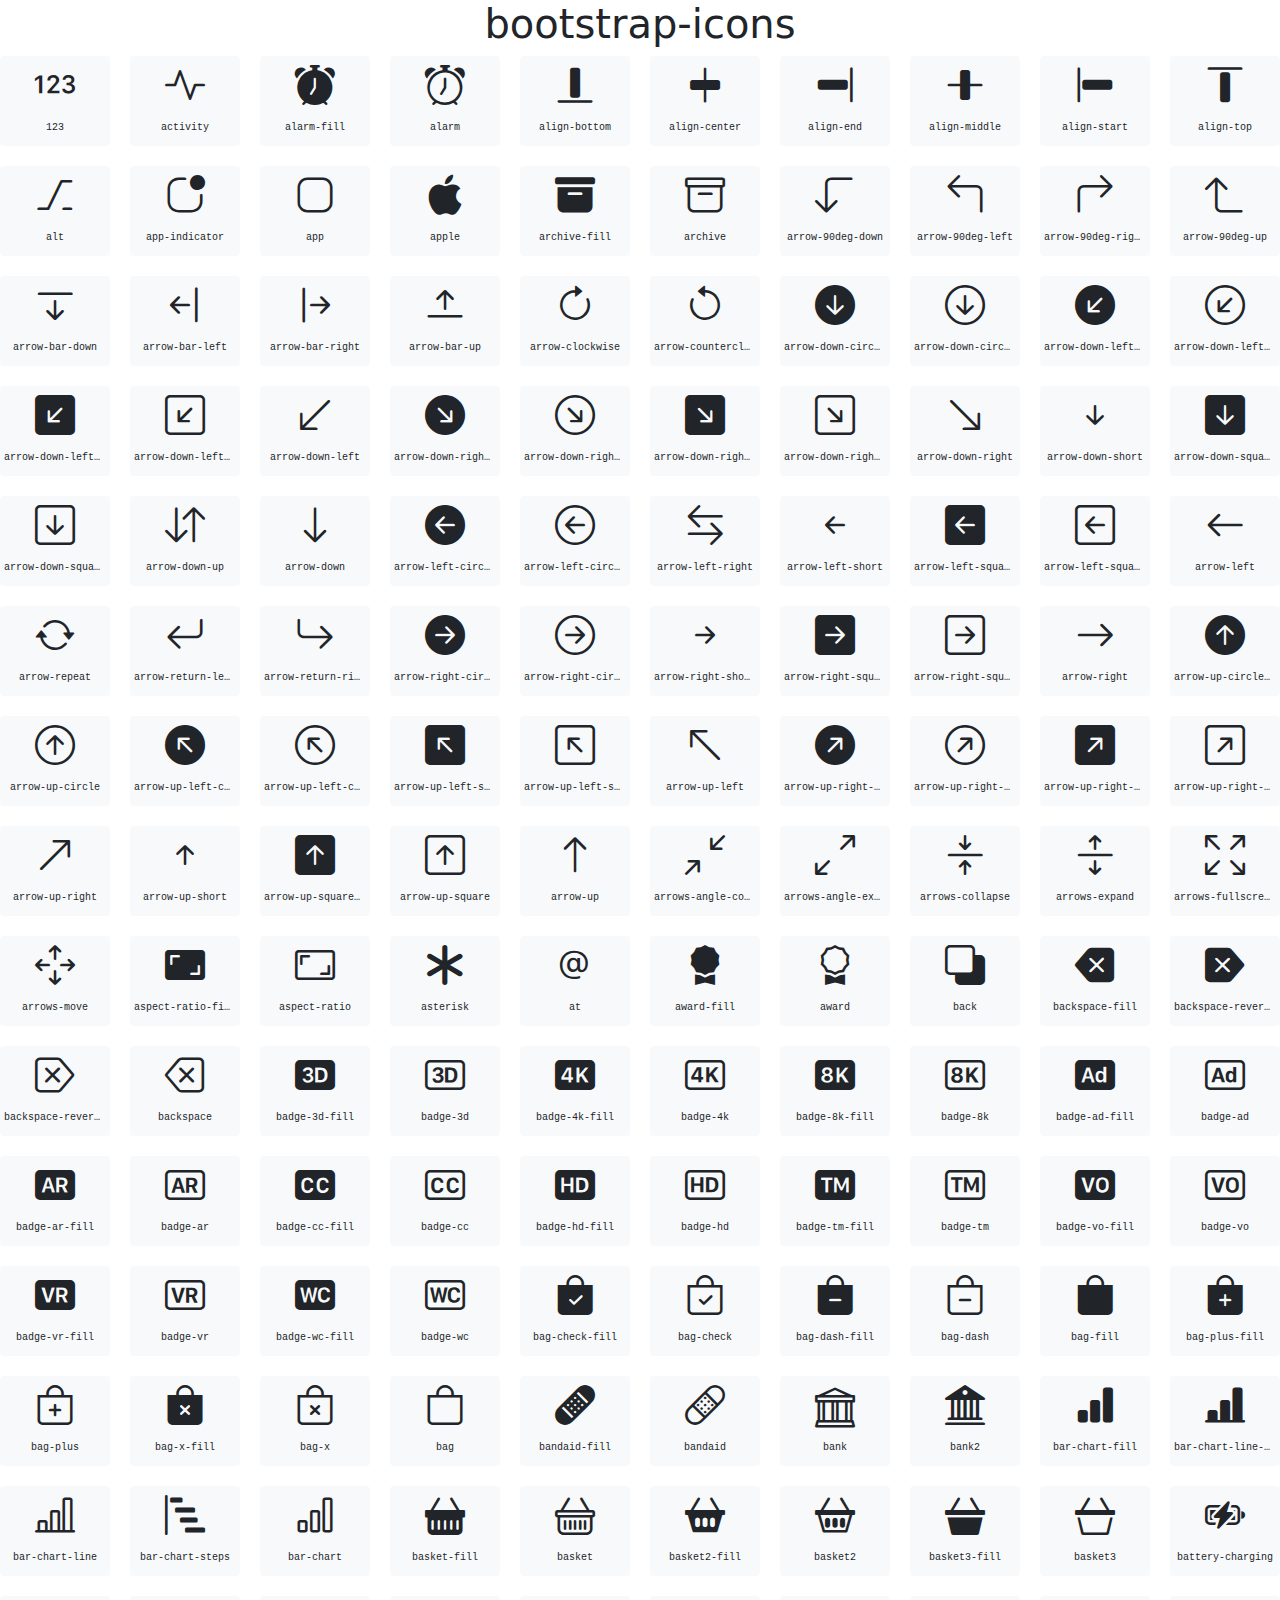
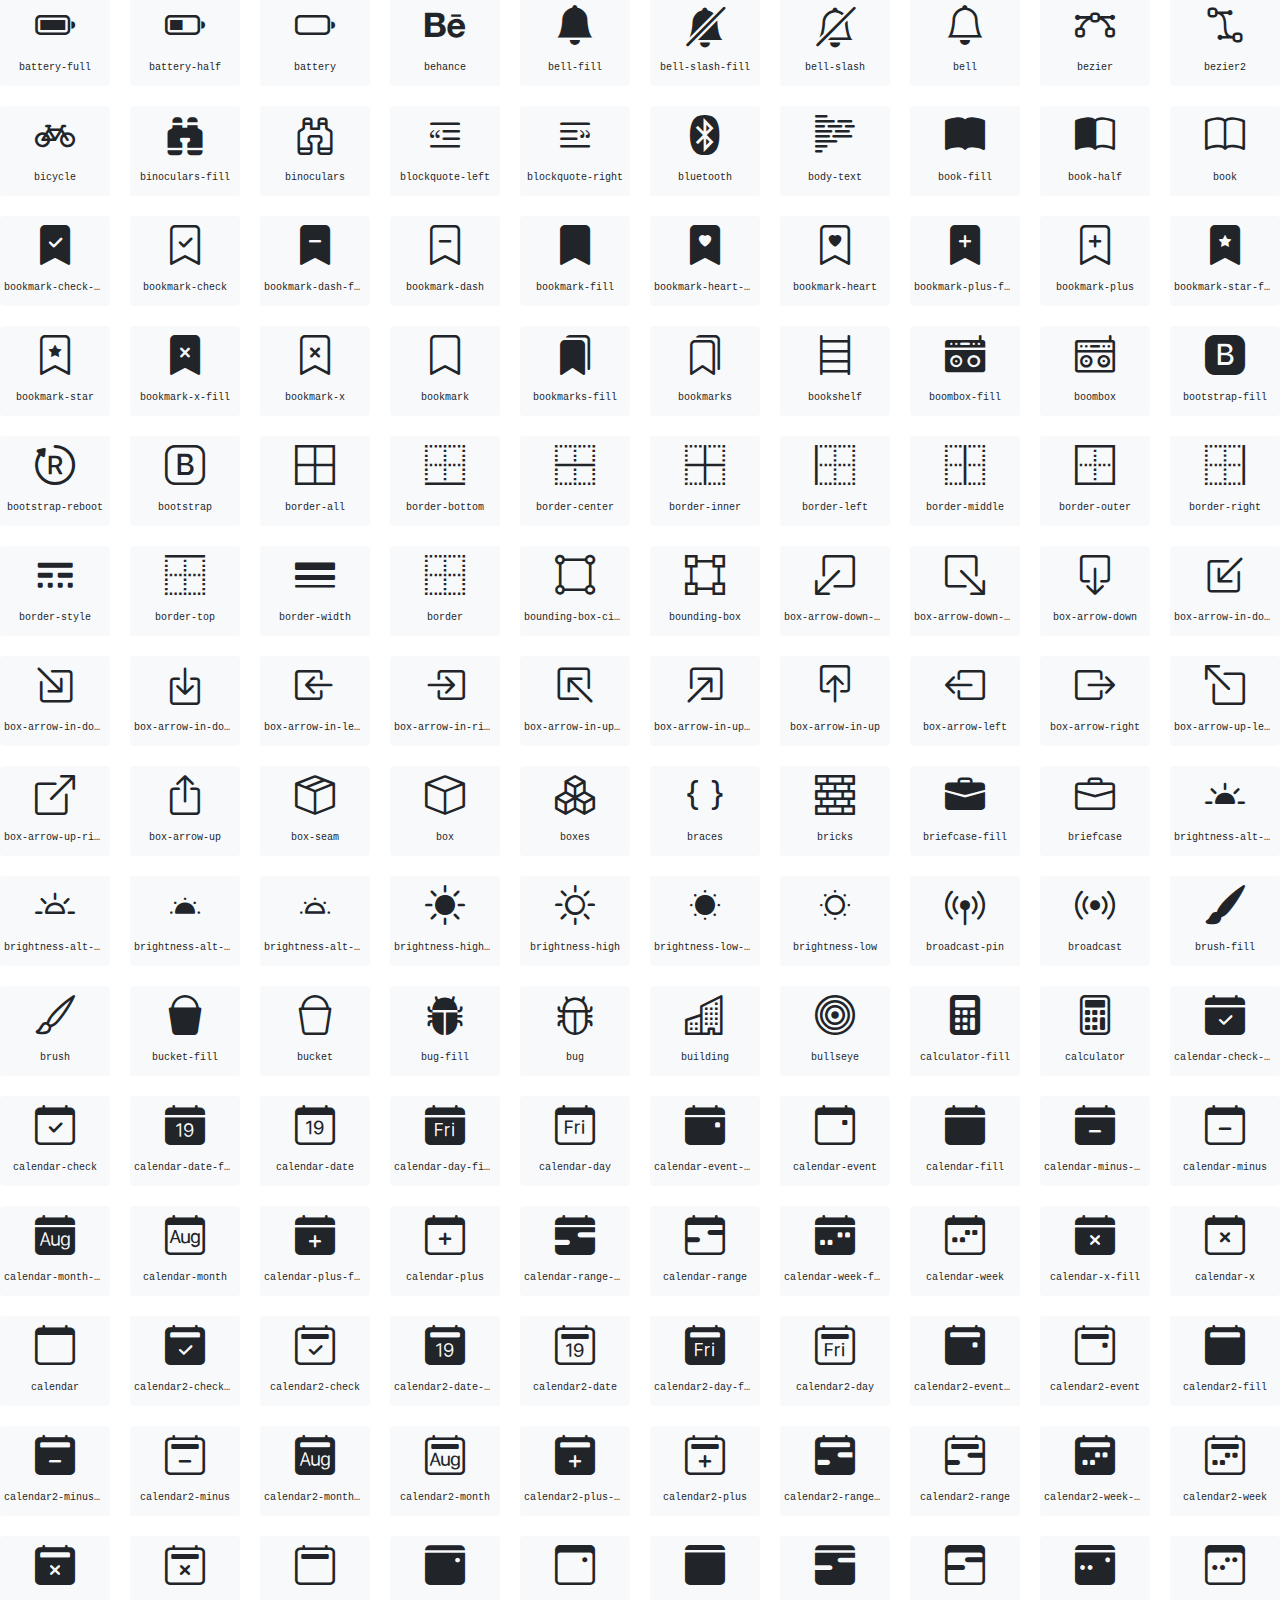
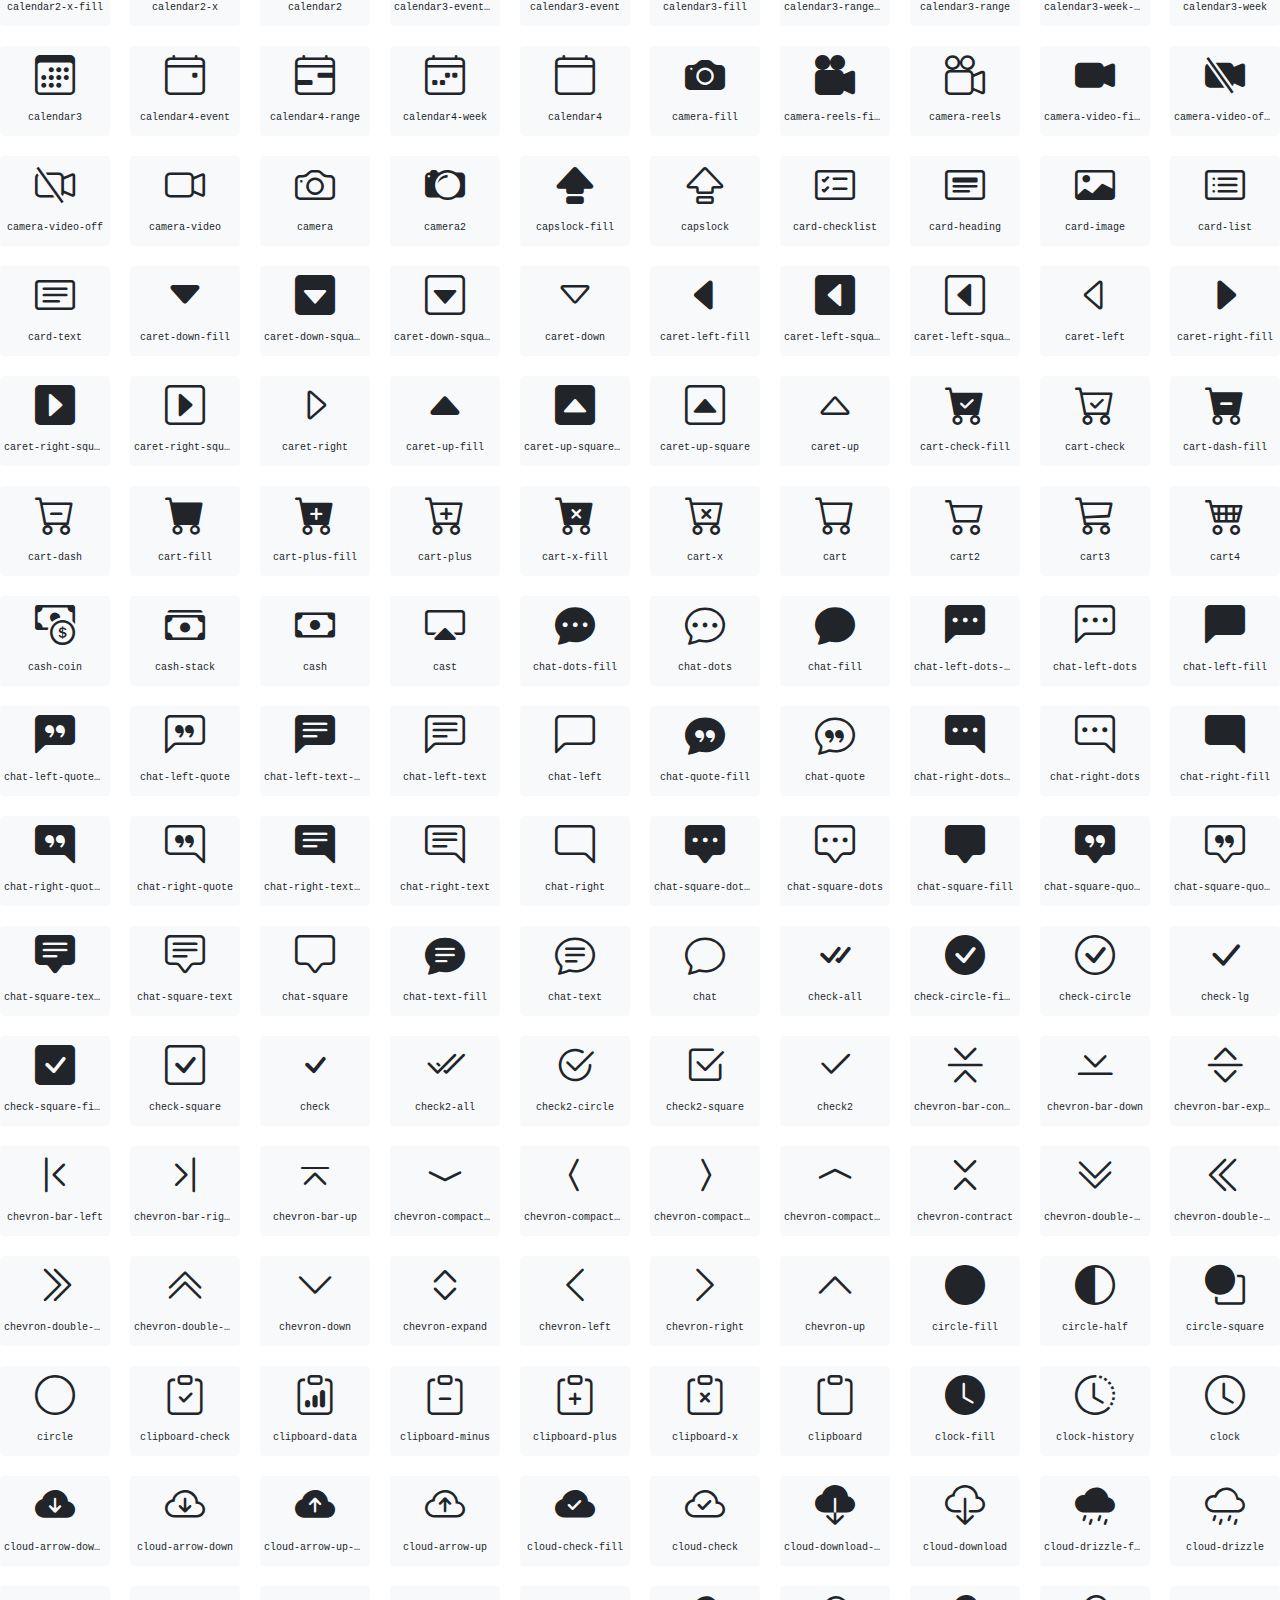
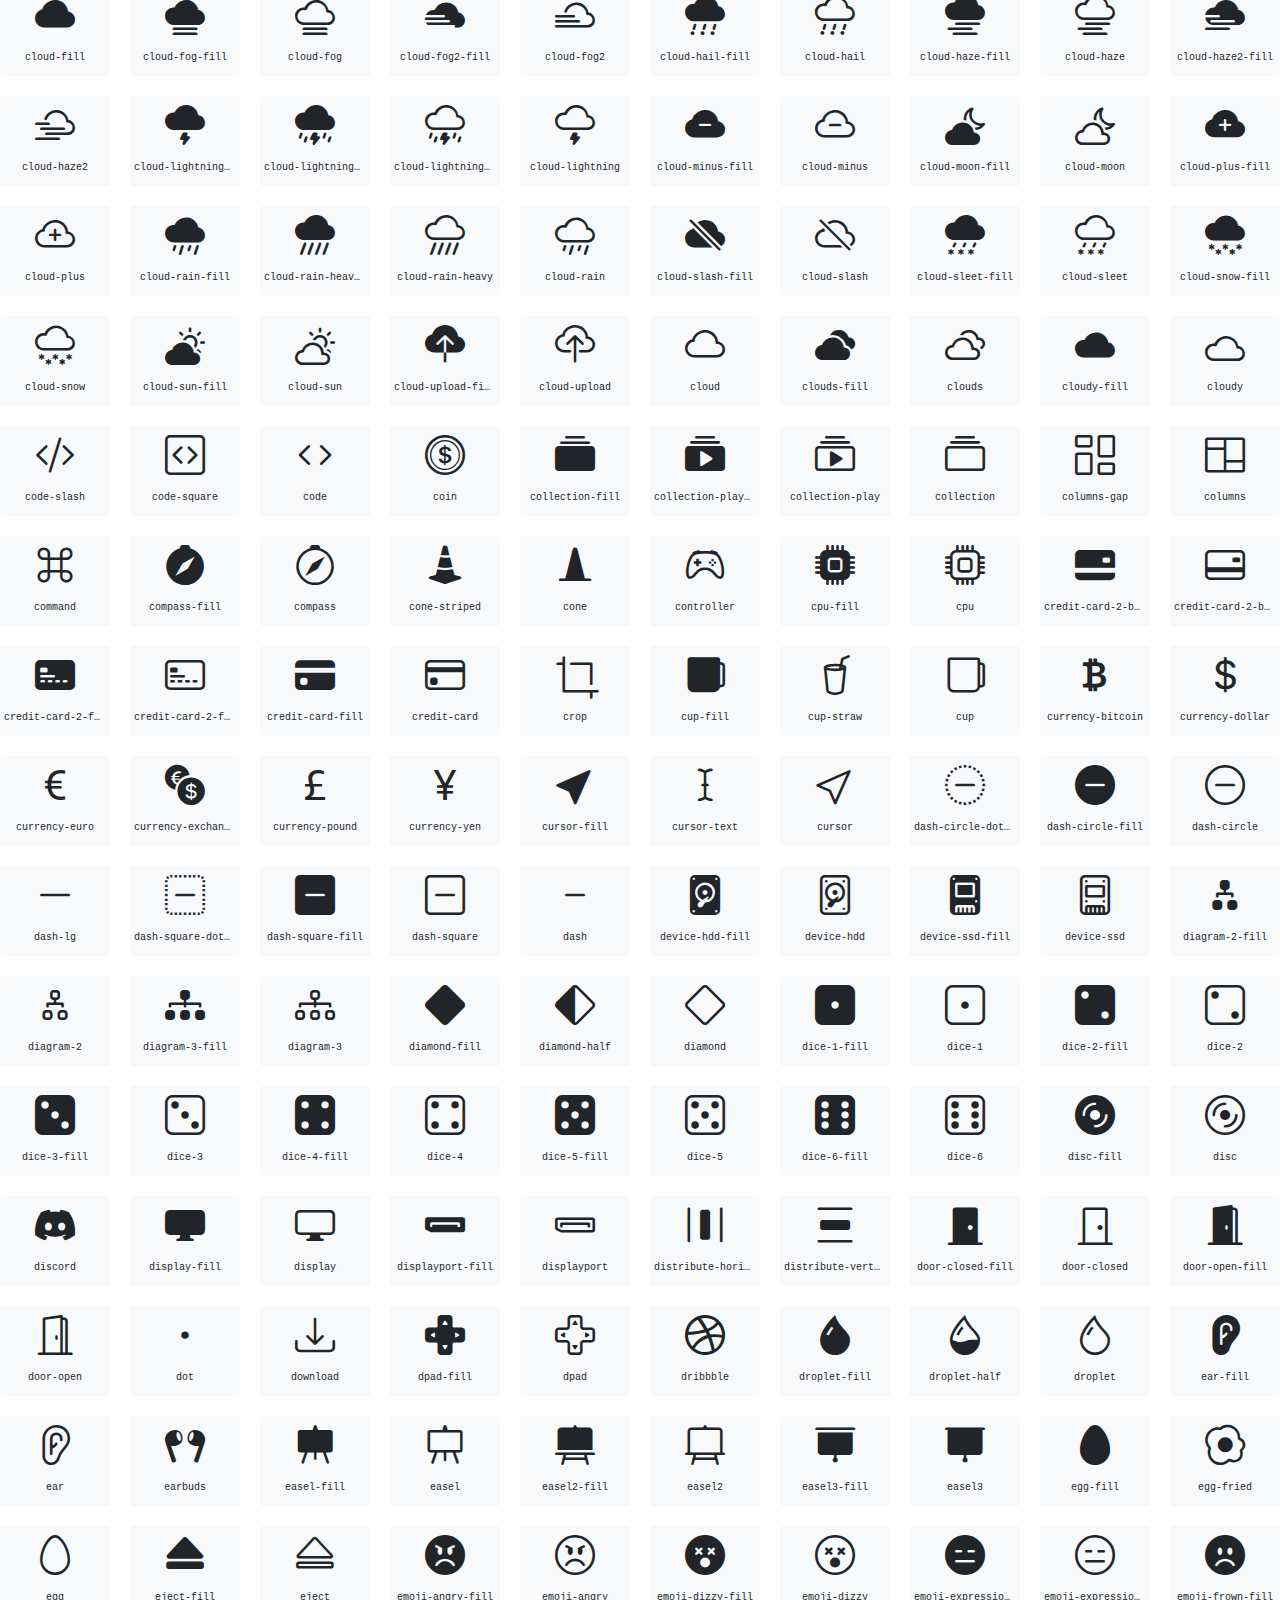
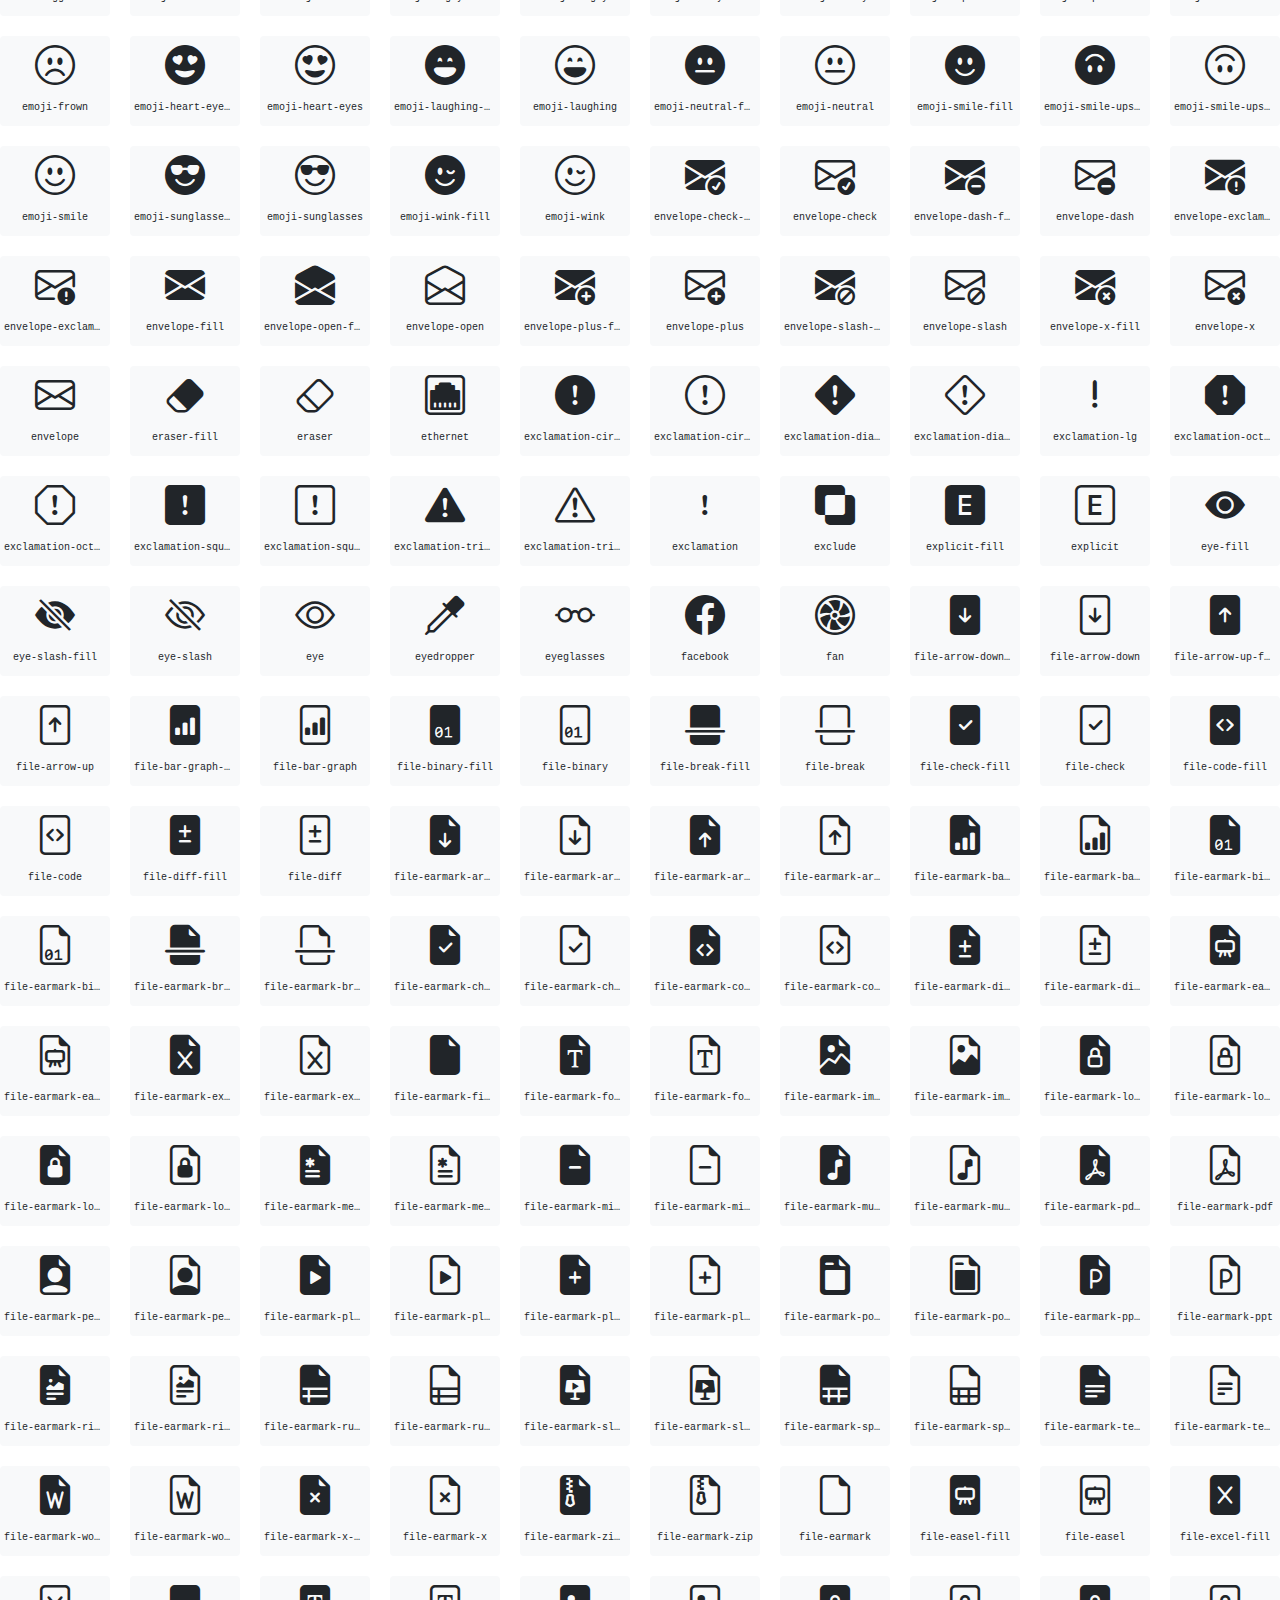
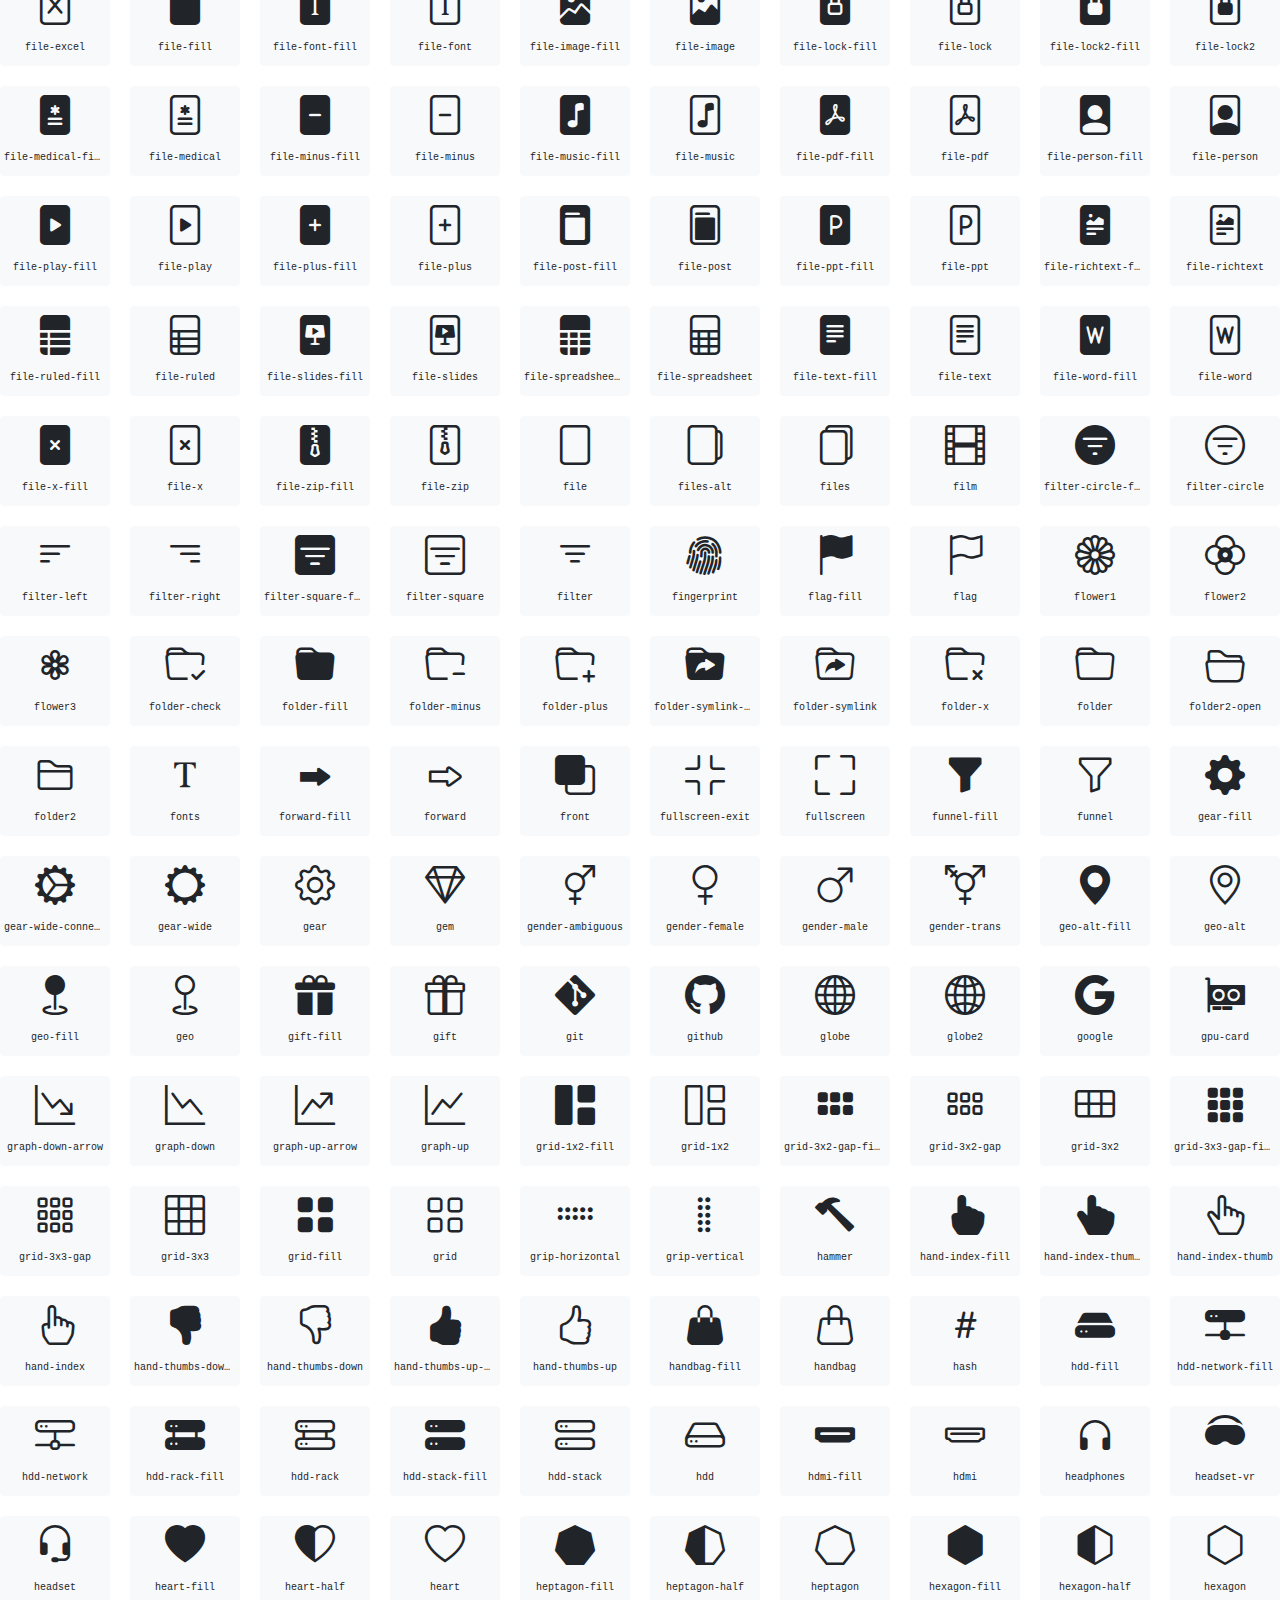
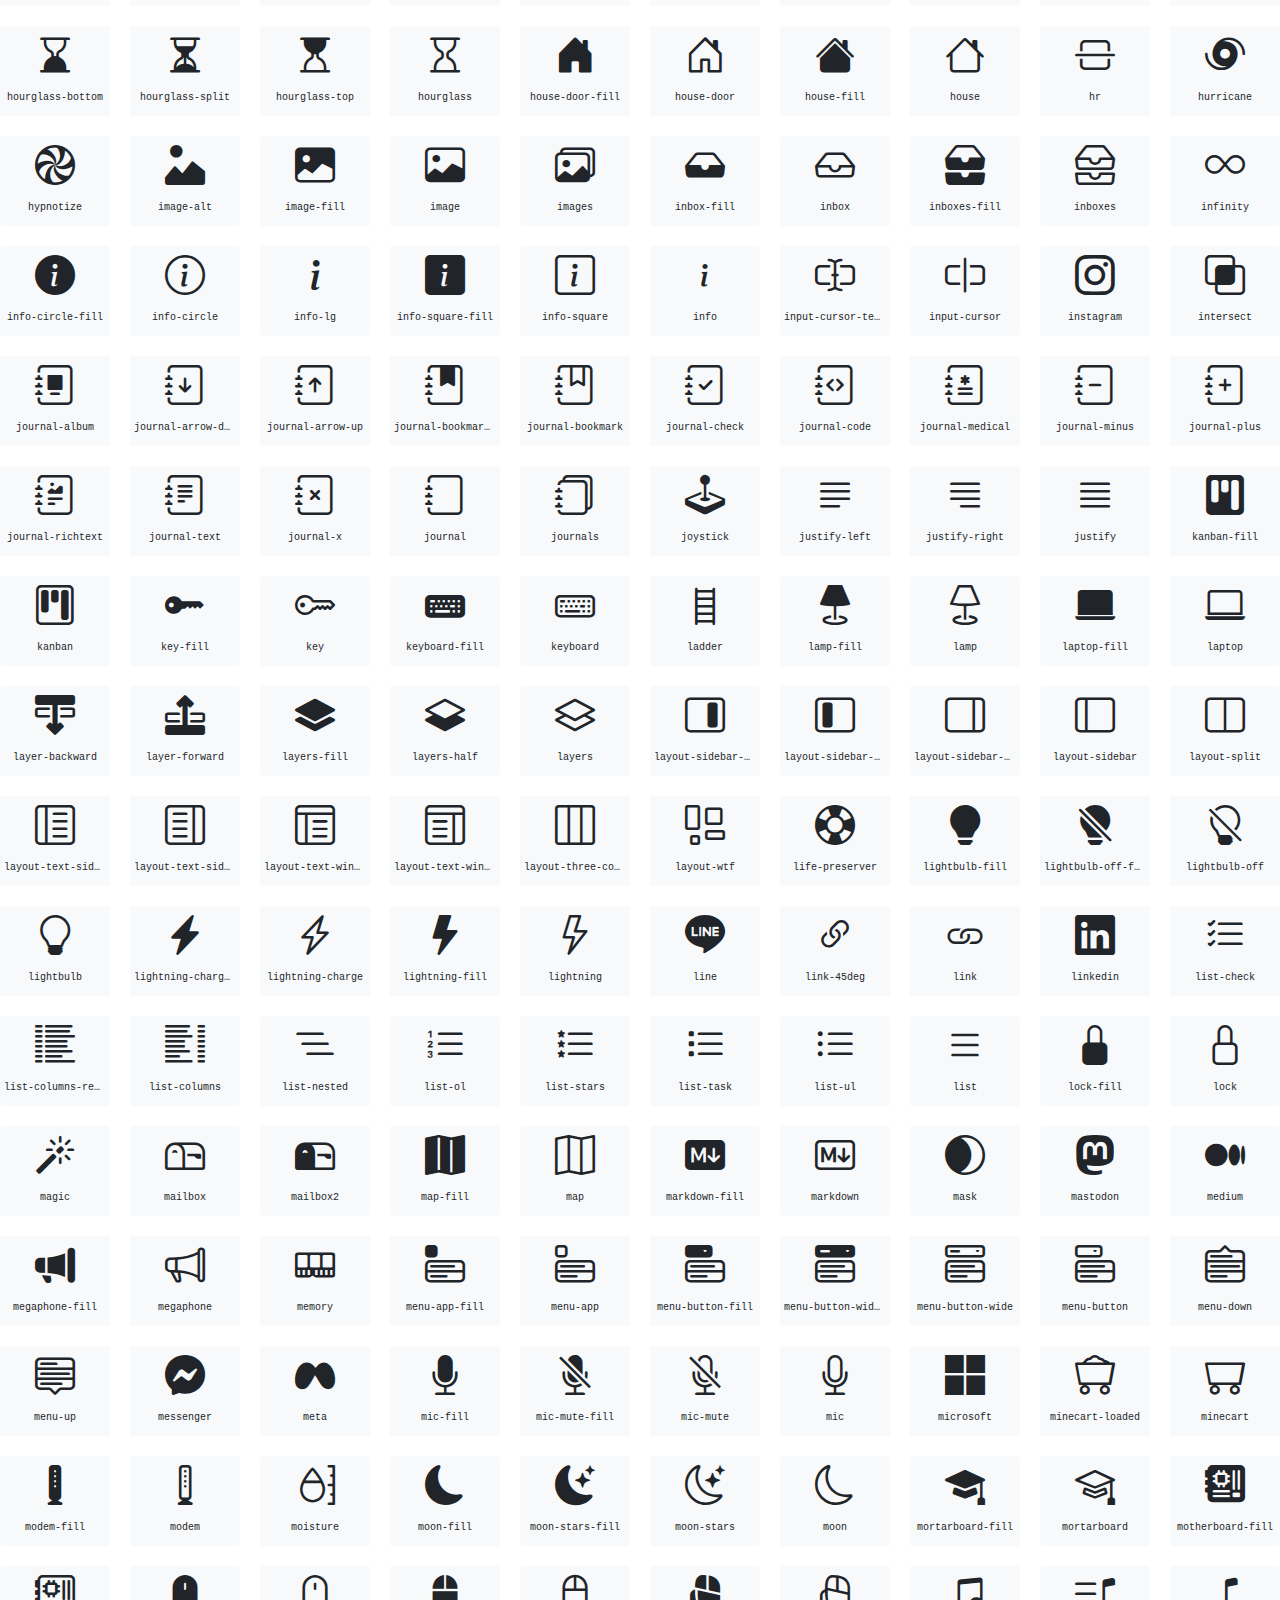
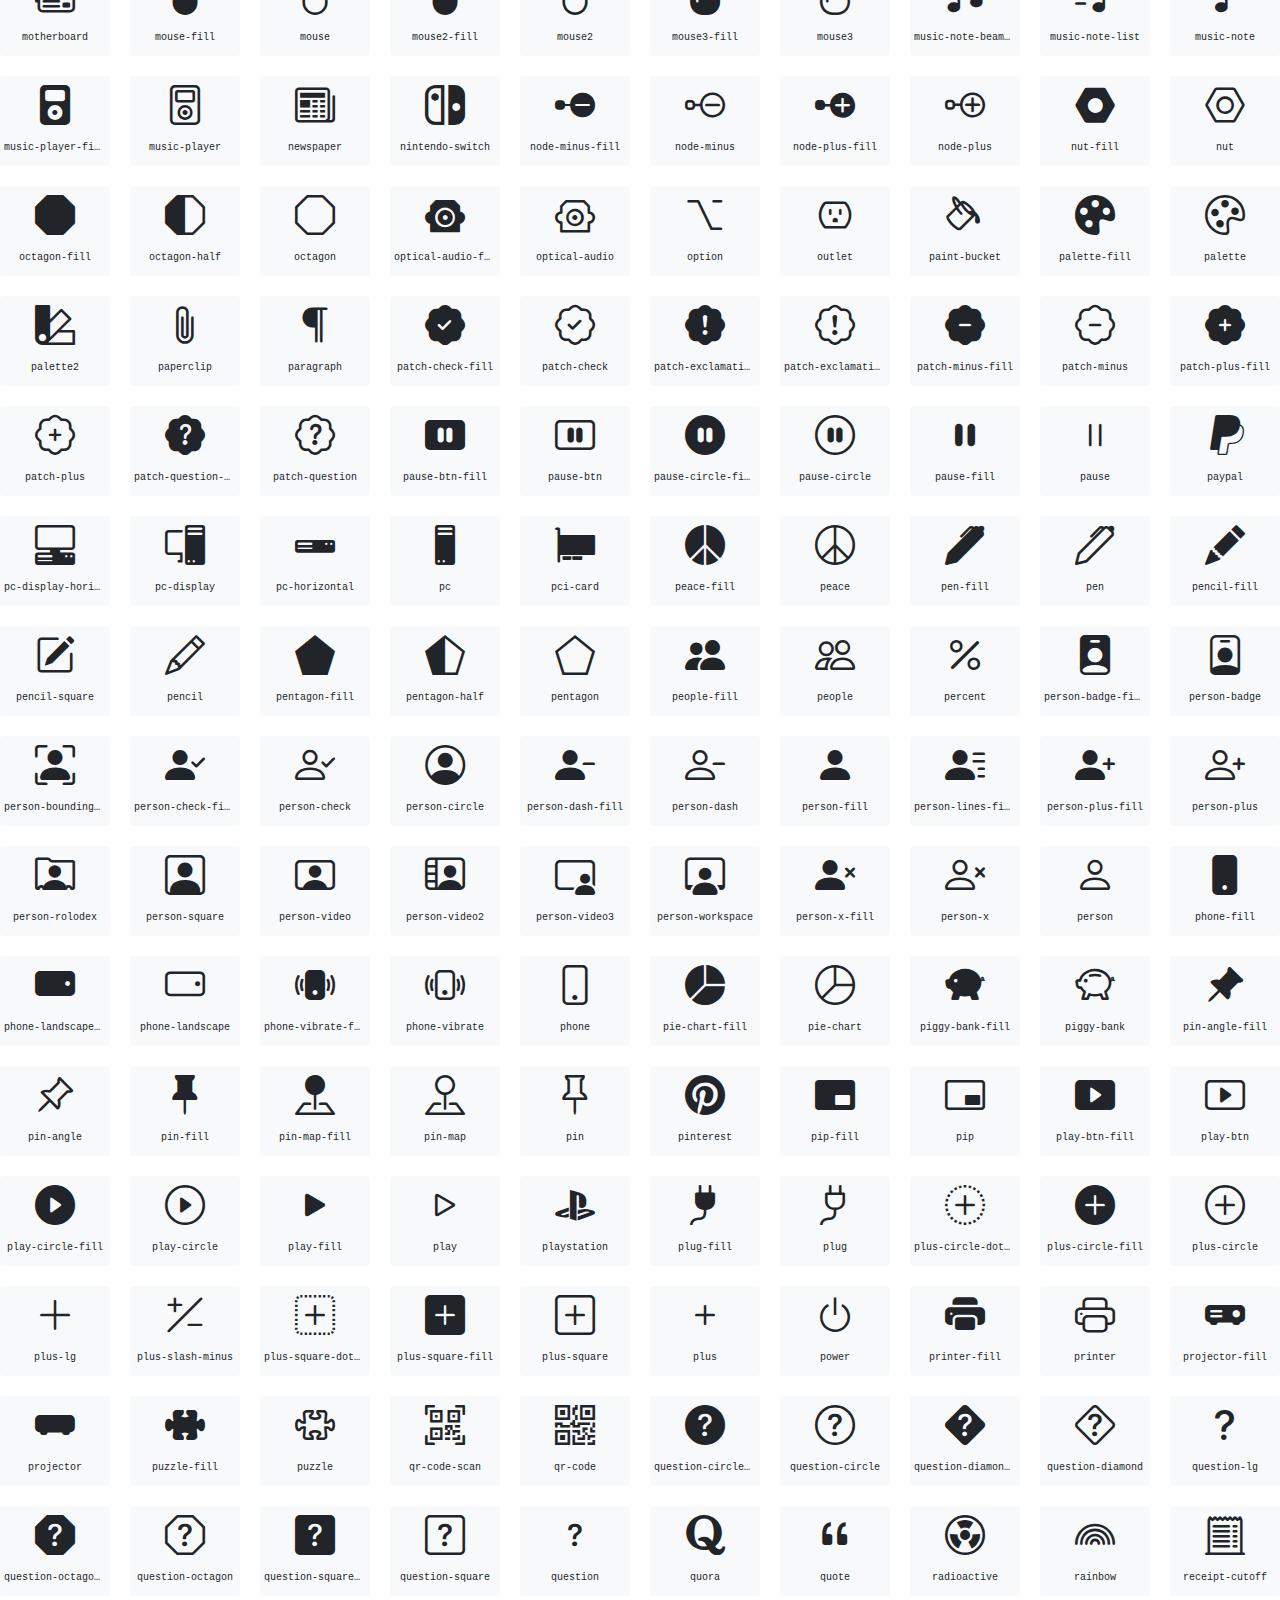
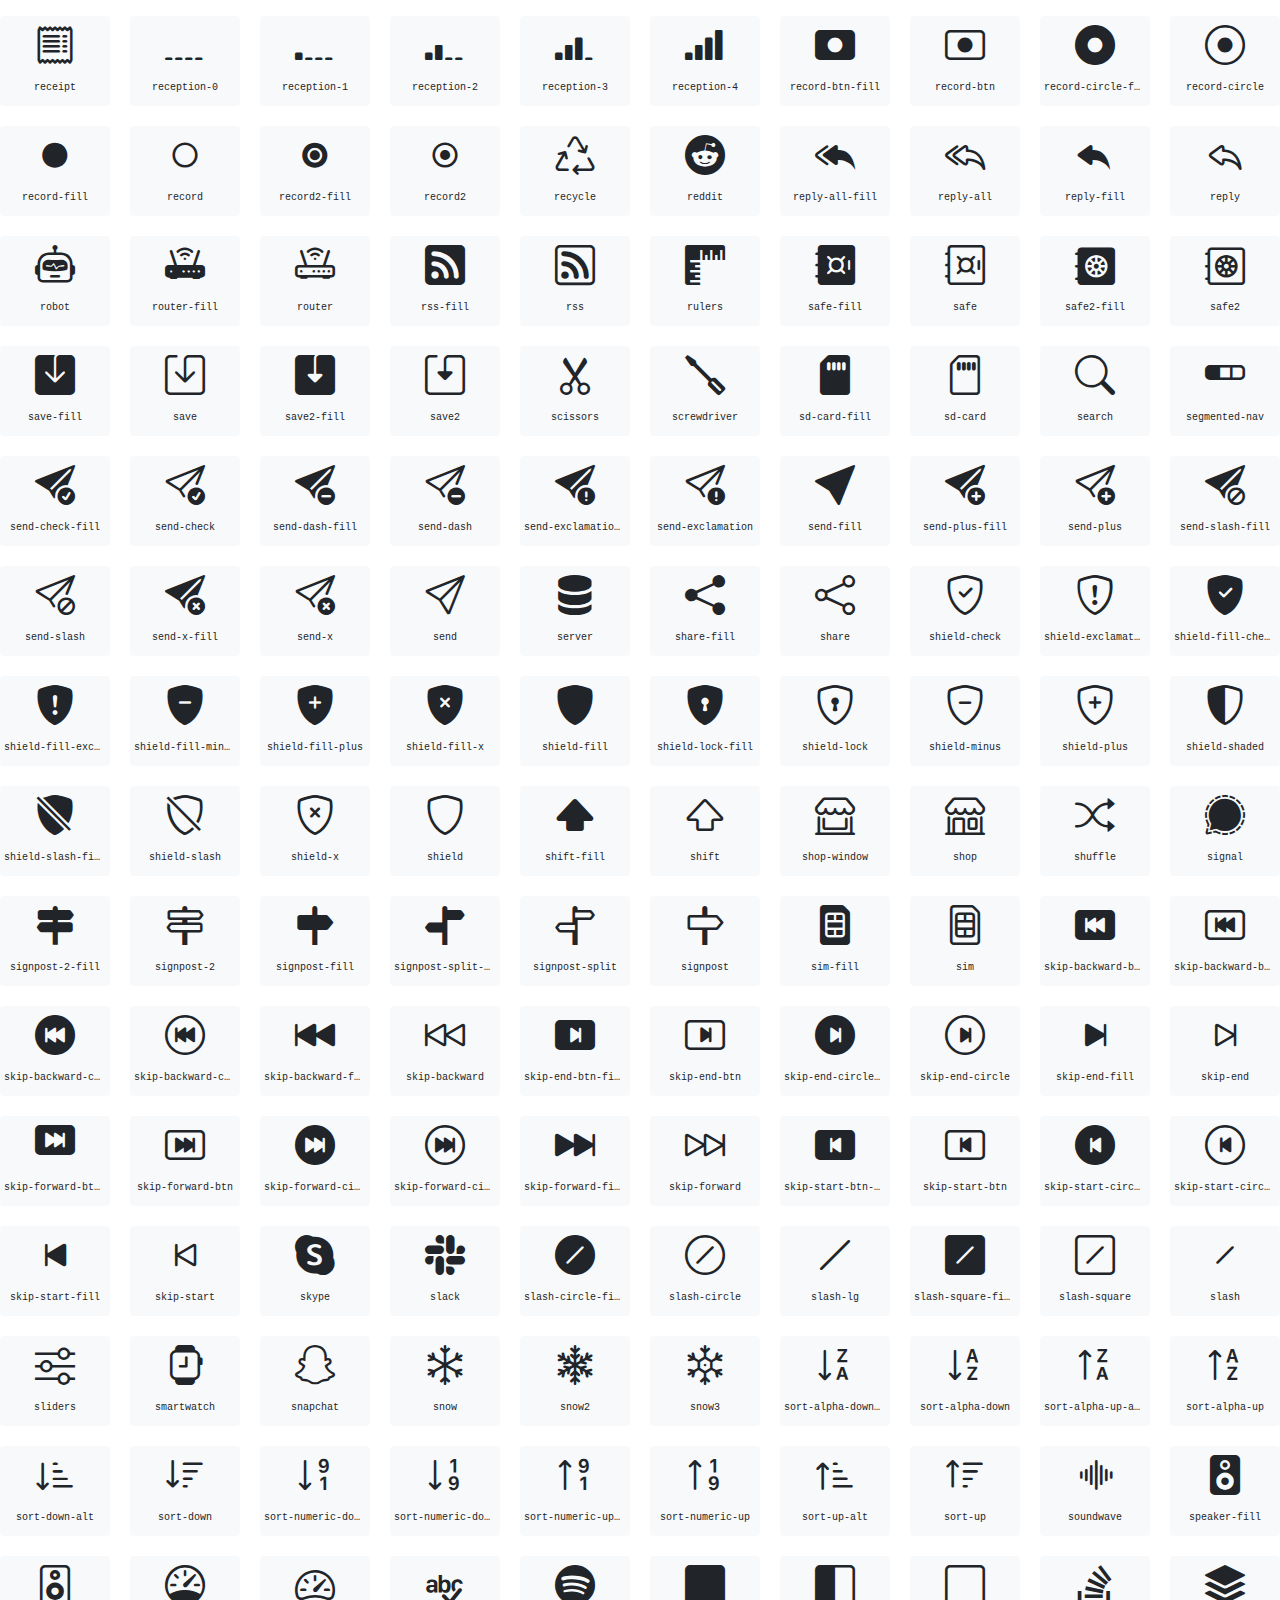
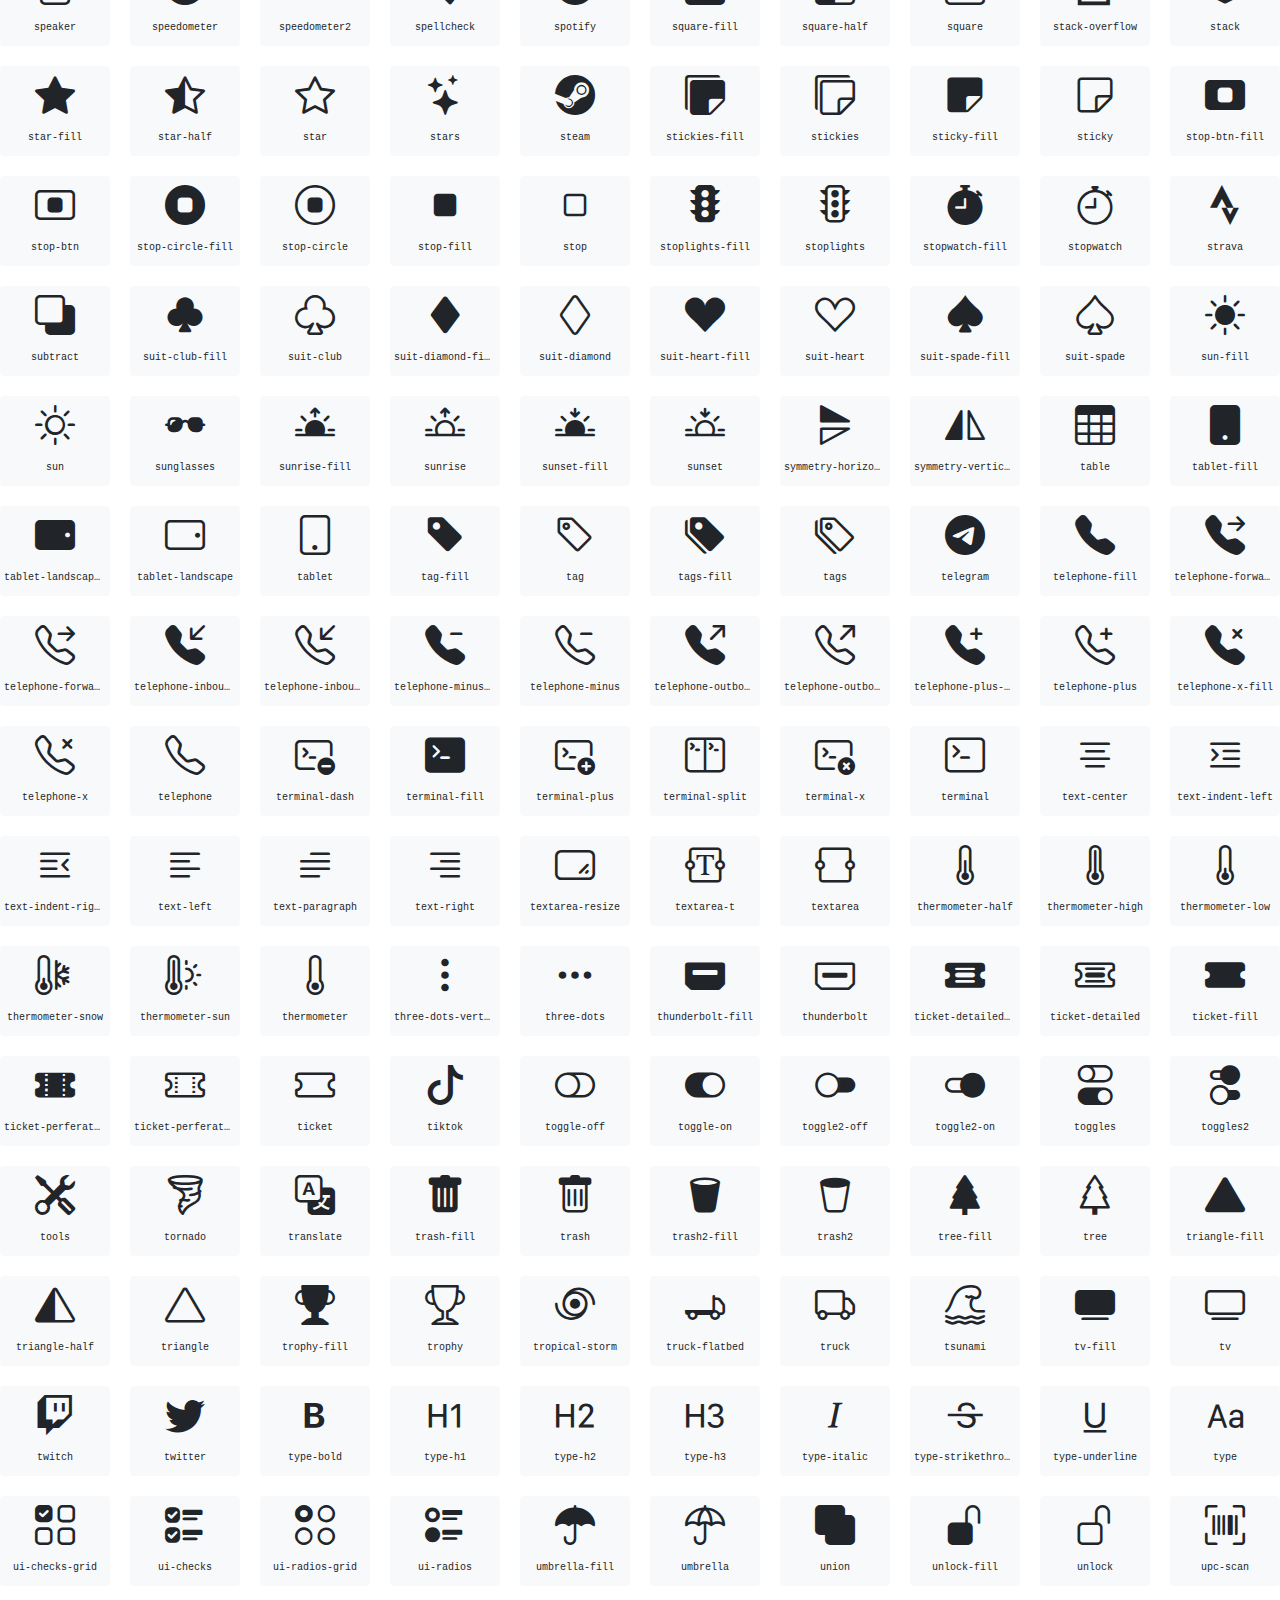
<file: assets/bootstrap-icons/index.html>
<!doctype html>
<html lang="en">
<head>
  <meta charset="utf-8">
  <title>bootstrap-icons</title>

  <style>
    .icons {
      display: grid;
      max-width: 100%;
      grid-template-columns: repeat(auto-fit, minmax(100px, 1fr) );
      gap: 1.25rem;
    }
    .icon {
      background-color: var(--bs-light);
      border-radius: .25rem;
    }
    .bi {
      margin: .25rem;
      font-size: 2.5rem;
    }
    .label {
      font-family: var(--bs-font-monospace);
    }
    .label {
      display: inline-block;
      width: 100%;
      overflow: hidden;
      padding: .25rem;
      font-size: .625rem;
      text-overflow: ellipsis;
      white-space: nowrap;
    }
  </style>

  <link rel="stylesheet" href="/assets/css/bootstrap.min.css">
  <link rel="stylesheet" href="bootstrap-icons.css">
</head>
<body class="text-center">

  <h1>bootstrap-icons</h1>

  <div class="icons">
    <div class="icon">
      <i class="bi bi-123"></i>
      <div class="label">123</div>
    </div>
    <div class="icon">
      <i class="bi bi-activity"></i>
      <div class="label">activity</div>
    </div>
    <div class="icon">
      <i class="bi bi-alarm-fill"></i>
      <div class="label">alarm-fill</div>
    </div>
    <div class="icon">
      <i class="bi bi-alarm"></i>
      <div class="label">alarm</div>
    </div>
    <div class="icon">
      <i class="bi bi-align-bottom"></i>
      <div class="label">align-bottom</div>
    </div>
    <div class="icon">
      <i class="bi bi-align-center"></i>
      <div class="label">align-center</div>
    </div>
    <div class="icon">
      <i class="bi bi-align-end"></i>
      <div class="label">align-end</div>
    </div>
    <div class="icon">
      <i class="bi bi-align-middle"></i>
      <div class="label">align-middle</div>
    </div>
    <div class="icon">
      <i class="bi bi-align-start"></i>
      <div class="label">align-start</div>
    </div>
    <div class="icon">
      <i class="bi bi-align-top"></i>
      <div class="label">align-top</div>
    </div>
    <div class="icon">
      <i class="bi bi-alt"></i>
      <div class="label">alt</div>
    </div>
    <div class="icon">
      <i class="bi bi-app-indicator"></i>
      <div class="label">app-indicator</div>
    </div>
    <div class="icon">
      <i class="bi bi-app"></i>
      <div class="label">app</div>
    </div>
    <div class="icon">
      <i class="bi bi-apple"></i>
      <div class="label">apple</div>
    </div>
    <div class="icon">
      <i class="bi bi-archive-fill"></i>
      <div class="label">archive-fill</div>
    </div>
    <div class="icon">
      <i class="bi bi-archive"></i>
      <div class="label">archive</div>
    </div>
    <div class="icon">
      <i class="bi bi-arrow-90deg-down"></i>
      <div class="label">arrow-90deg-down</div>
    </div>
    <div class="icon">
      <i class="bi bi-arrow-90deg-left"></i>
      <div class="label">arrow-90deg-left</div>
    </div>
    <div class="icon">
      <i class="bi bi-arrow-90deg-right"></i>
      <div class="label">arrow-90deg-right</div>
    </div>
    <div class="icon">
      <i class="bi bi-arrow-90deg-up"></i>
      <div class="label">arrow-90deg-up</div>
    </div>
    <div class="icon">
      <i class="bi bi-arrow-bar-down"></i>
      <div class="label">arrow-bar-down</div>
    </div>
    <div class="icon">
      <i class="bi bi-arrow-bar-left"></i>
      <div class="label">arrow-bar-left</div>
    </div>
    <div class="icon">
      <i class="bi bi-arrow-bar-right"></i>
      <div class="label">arrow-bar-right</div>
    </div>
    <div class="icon">
      <i class="bi bi-arrow-bar-up"></i>
      <div class="label">arrow-bar-up</div>
    </div>
    <div class="icon">
      <i class="bi bi-arrow-clockwise"></i>
      <div class="label">arrow-clockwise</div>
    </div>
    <div class="icon">
      <i class="bi bi-arrow-counterclockwise"></i>
      <div class="label">arrow-counterclockwise</div>
    </div>
    <div class="icon">
      <i class="bi bi-arrow-down-circle-fill"></i>
      <div class="label">arrow-down-circle-fill</div>
    </div>
    <div class="icon">
      <i class="bi bi-arrow-down-circle"></i>
      <div class="label">arrow-down-circle</div>
    </div>
    <div class="icon">
      <i class="bi bi-arrow-down-left-circle-fill"></i>
      <div class="label">arrow-down-left-circle-fill</div>
    </div>
    <div class="icon">
      <i class="bi bi-arrow-down-left-circle"></i>
      <div class="label">arrow-down-left-circle</div>
    </div>
    <div class="icon">
      <i class="bi bi-arrow-down-left-square-fill"></i>
      <div class="label">arrow-down-left-square-fill</div>
    </div>
    <div class="icon">
      <i class="bi bi-arrow-down-left-square"></i>
      <div class="label">arrow-down-left-square</div>
    </div>
    <div class="icon">
      <i class="bi bi-arrow-down-left"></i>
      <div class="label">arrow-down-left</div>
    </div>
    <div class="icon">
      <i class="bi bi-arrow-down-right-circle-fill"></i>
      <div class="label">arrow-down-right-circle-fill</div>
    </div>
    <div class="icon">
      <i class="bi bi-arrow-down-right-circle"></i>
      <div class="label">arrow-down-right-circle</div>
    </div>
    <div class="icon">
      <i class="bi bi-arrow-down-right-square-fill"></i>
      <div class="label">arrow-down-right-square-fill</div>
    </div>
    <div class="icon">
      <i class="bi bi-arrow-down-right-square"></i>
      <div class="label">arrow-down-right-square</div>
    </div>
    <div class="icon">
      <i class="bi bi-arrow-down-right"></i>
      <div class="label">arrow-down-right</div>
    </div>
    <div class="icon">
      <i class="bi bi-arrow-down-short"></i>
      <div class="label">arrow-down-short</div>
    </div>
    <div class="icon">
      <i class="bi bi-arrow-down-square-fill"></i>
      <div class="label">arrow-down-square-fill</div>
    </div>
    <div class="icon">
      <i class="bi bi-arrow-down-square"></i>
      <div class="label">arrow-down-square</div>
    </div>
    <div class="icon">
      <i class="bi bi-arrow-down-up"></i>
      <div class="label">arrow-down-up</div>
    </div>
    <div class="icon">
      <i class="bi bi-arrow-down"></i>
      <div class="label">arrow-down</div>
    </div>
    <div class="icon">
      <i class="bi bi-arrow-left-circle-fill"></i>
      <div class="label">arrow-left-circle-fill</div>
    </div>
    <div class="icon">
      <i class="bi bi-arrow-left-circle"></i>
      <div class="label">arrow-left-circle</div>
    </div>
    <div class="icon">
      <i class="bi bi-arrow-left-right"></i>
      <div class="label">arrow-left-right</div>
    </div>
    <div class="icon">
      <i class="bi bi-arrow-left-short"></i>
      <div class="label">arrow-left-short</div>
    </div>
    <div class="icon">
      <i class="bi bi-arrow-left-square-fill"></i>
      <div class="label">arrow-left-square-fill</div>
    </div>
    <div class="icon">
      <i class="bi bi-arrow-left-square"></i>
      <div class="label">arrow-left-square</div>
    </div>
    <div class="icon">
      <i class="bi bi-arrow-left"></i>
      <div class="label">arrow-left</div>
    </div>
    <div class="icon">
      <i class="bi bi-arrow-repeat"></i>
      <div class="label">arrow-repeat</div>
    </div>
    <div class="icon">
      <i class="bi bi-arrow-return-left"></i>
      <div class="label">arrow-return-left</div>
    </div>
    <div class="icon">
      <i class="bi bi-arrow-return-right"></i>
      <div class="label">arrow-return-right</div>
    </div>
    <div class="icon">
      <i class="bi bi-arrow-right-circle-fill"></i>
      <div class="label">arrow-right-circle-fill</div>
    </div>
    <div class="icon">
      <i class="bi bi-arrow-right-circle"></i>
      <div class="label">arrow-right-circle</div>
    </div>
    <div class="icon">
      <i class="bi bi-arrow-right-short"></i>
      <div class="label">arrow-right-short</div>
    </div>
    <div class="icon">
      <i class="bi bi-arrow-right-square-fill"></i>
      <div class="label">arrow-right-square-fill</div>
    </div>
    <div class="icon">
      <i class="bi bi-arrow-right-square"></i>
      <div class="label">arrow-right-square</div>
    </div>
    <div class="icon">
      <i class="bi bi-arrow-right"></i>
      <div class="label">arrow-right</div>
    </div>
    <div class="icon">
      <i class="bi bi-arrow-up-circle-fill"></i>
      <div class="label">arrow-up-circle-fill</div>
    </div>
    <div class="icon">
      <i class="bi bi-arrow-up-circle"></i>
      <div class="label">arrow-up-circle</div>
    </div>
    <div class="icon">
      <i class="bi bi-arrow-up-left-circle-fill"></i>
      <div class="label">arrow-up-left-circle-fill</div>
    </div>
    <div class="icon">
      <i class="bi bi-arrow-up-left-circle"></i>
      <div class="label">arrow-up-left-circle</div>
    </div>
    <div class="icon">
      <i class="bi bi-arrow-up-left-square-fill"></i>
      <div class="label">arrow-up-left-square-fill</div>
    </div>
    <div class="icon">
      <i class="bi bi-arrow-up-left-square"></i>
      <div class="label">arrow-up-left-square</div>
    </div>
    <div class="icon">
      <i class="bi bi-arrow-up-left"></i>
      <div class="label">arrow-up-left</div>
    </div>
    <div class="icon">
      <i class="bi bi-arrow-up-right-circle-fill"></i>
      <div class="label">arrow-up-right-circle-fill</div>
    </div>
    <div class="icon">
      <i class="bi bi-arrow-up-right-circle"></i>
      <div class="label">arrow-up-right-circle</div>
    </div>
    <div class="icon">
      <i class="bi bi-arrow-up-right-square-fill"></i>
      <div class="label">arrow-up-right-square-fill</div>
    </div>
    <div class="icon">
      <i class="bi bi-arrow-up-right-square"></i>
      <div class="label">arrow-up-right-square</div>
    </div>
    <div class="icon">
      <i class="bi bi-arrow-up-right"></i>
      <div class="label">arrow-up-right</div>
    </div>
    <div class="icon">
      <i class="bi bi-arrow-up-short"></i>
      <div class="label">arrow-up-short</div>
    </div>
    <div class="icon">
      <i class="bi bi-arrow-up-square-fill"></i>
      <div class="label">arrow-up-square-fill</div>
    </div>
    <div class="icon">
      <i class="bi bi-arrow-up-square"></i>
      <div class="label">arrow-up-square</div>
    </div>
    <div class="icon">
      <i class="bi bi-arrow-up"></i>
      <div class="label">arrow-up</div>
    </div>
    <div class="icon">
      <i class="bi bi-arrows-angle-contract"></i>
      <div class="label">arrows-angle-contract</div>
    </div>
    <div class="icon">
      <i class="bi bi-arrows-angle-expand"></i>
      <div class="label">arrows-angle-expand</div>
    </div>
    <div class="icon">
      <i class="bi bi-arrows-collapse"></i>
      <div class="label">arrows-collapse</div>
    </div>
    <div class="icon">
      <i class="bi bi-arrows-expand"></i>
      <div class="label">arrows-expand</div>
    </div>
    <div class="icon">
      <i class="bi bi-arrows-fullscreen"></i>
      <div class="label">arrows-fullscreen</div>
    </div>
    <div class="icon">
      <i class="bi bi-arrows-move"></i>
      <div class="label">arrows-move</div>
    </div>
    <div class="icon">
      <i class="bi bi-aspect-ratio-fill"></i>
      <div class="label">aspect-ratio-fill</div>
    </div>
    <div class="icon">
      <i class="bi bi-aspect-ratio"></i>
      <div class="label">aspect-ratio</div>
    </div>
    <div class="icon">
      <i class="bi bi-asterisk"></i>
      <div class="label">asterisk</div>
    </div>
    <div class="icon">
      <i class="bi bi-at"></i>
      <div class="label">at</div>
    </div>
    <div class="icon">
      <i class="bi bi-award-fill"></i>
      <div class="label">award-fill</div>
    </div>
    <div class="icon">
      <i class="bi bi-award"></i>
      <div class="label">award</div>
    </div>
    <div class="icon">
      <i class="bi bi-back"></i>
      <div class="label">back</div>
    </div>
    <div class="icon">
      <i class="bi bi-backspace-fill"></i>
      <div class="label">backspace-fill</div>
    </div>
    <div class="icon">
      <i class="bi bi-backspace-reverse-fill"></i>
      <div class="label">backspace-reverse-fill</div>
    </div>
    <div class="icon">
      <i class="bi bi-backspace-reverse"></i>
      <div class="label">backspace-reverse</div>
    </div>
    <div class="icon">
      <i class="bi bi-backspace"></i>
      <div class="label">backspace</div>
    </div>
    <div class="icon">
      <i class="bi bi-badge-3d-fill"></i>
      <div class="label">badge-3d-fill</div>
    </div>
    <div class="icon">
      <i class="bi bi-badge-3d"></i>
      <div class="label">badge-3d</div>
    </div>
    <div class="icon">
      <i class="bi bi-badge-4k-fill"></i>
      <div class="label">badge-4k-fill</div>
    </div>
    <div class="icon">
      <i class="bi bi-badge-4k"></i>
      <div class="label">badge-4k</div>
    </div>
    <div class="icon">
      <i class="bi bi-badge-8k-fill"></i>
      <div class="label">badge-8k-fill</div>
    </div>
    <div class="icon">
      <i class="bi bi-badge-8k"></i>
      <div class="label">badge-8k</div>
    </div>
    <div class="icon">
      <i class="bi bi-badge-ad-fill"></i>
      <div class="label">badge-ad-fill</div>
    </div>
    <div class="icon">
      <i class="bi bi-badge-ad"></i>
      <div class="label">badge-ad</div>
    </div>
    <div class="icon">
      <i class="bi bi-badge-ar-fill"></i>
      <div class="label">badge-ar-fill</div>
    </div>
    <div class="icon">
      <i class="bi bi-badge-ar"></i>
      <div class="label">badge-ar</div>
    </div>
    <div class="icon">
      <i class="bi bi-badge-cc-fill"></i>
      <div class="label">badge-cc-fill</div>
    </div>
    <div class="icon">
      <i class="bi bi-badge-cc"></i>
      <div class="label">badge-cc</div>
    </div>
    <div class="icon">
      <i class="bi bi-badge-hd-fill"></i>
      <div class="label">badge-hd-fill</div>
    </div>
    <div class="icon">
      <i class="bi bi-badge-hd"></i>
      <div class="label">badge-hd</div>
    </div>
    <div class="icon">
      <i class="bi bi-badge-tm-fill"></i>
      <div class="label">badge-tm-fill</div>
    </div>
    <div class="icon">
      <i class="bi bi-badge-tm"></i>
      <div class="label">badge-tm</div>
    </div>
    <div class="icon">
      <i class="bi bi-badge-vo-fill"></i>
      <div class="label">badge-vo-fill</div>
    </div>
    <div class="icon">
      <i class="bi bi-badge-vo"></i>
      <div class="label">badge-vo</div>
    </div>
    <div class="icon">
      <i class="bi bi-badge-vr-fill"></i>
      <div class="label">badge-vr-fill</div>
    </div>
    <div class="icon">
      <i class="bi bi-badge-vr"></i>
      <div class="label">badge-vr</div>
    </div>
    <div class="icon">
      <i class="bi bi-badge-wc-fill"></i>
      <div class="label">badge-wc-fill</div>
    </div>
    <div class="icon">
      <i class="bi bi-badge-wc"></i>
      <div class="label">badge-wc</div>
    </div>
    <div class="icon">
      <i class="bi bi-bag-check-fill"></i>
      <div class="label">bag-check-fill</div>
    </div>
    <div class="icon">
      <i class="bi bi-bag-check"></i>
      <div class="label">bag-check</div>
    </div>
    <div class="icon">
      <i class="bi bi-bag-dash-fill"></i>
      <div class="label">bag-dash-fill</div>
    </div>
    <div class="icon">
      <i class="bi bi-bag-dash"></i>
      <div class="label">bag-dash</div>
    </div>
    <div class="icon">
      <i class="bi bi-bag-fill"></i>
      <div class="label">bag-fill</div>
    </div>
    <div class="icon">
      <i class="bi bi-bag-plus-fill"></i>
      <div class="label">bag-plus-fill</div>
    </div>
    <div class="icon">
      <i class="bi bi-bag-plus"></i>
      <div class="label">bag-plus</div>
    </div>
    <div class="icon">
      <i class="bi bi-bag-x-fill"></i>
      <div class="label">bag-x-fill</div>
    </div>
    <div class="icon">
      <i class="bi bi-bag-x"></i>
      <div class="label">bag-x</div>
    </div>
    <div class="icon">
      <i class="bi bi-bag"></i>
      <div class="label">bag</div>
    </div>
    <div class="icon">
      <i class="bi bi-bandaid-fill"></i>
      <div class="label">bandaid-fill</div>
    </div>
    <div class="icon">
      <i class="bi bi-bandaid"></i>
      <div class="label">bandaid</div>
    </div>
    <div class="icon">
      <i class="bi bi-bank"></i>
      <div class="label">bank</div>
    </div>
    <div class="icon">
      <i class="bi bi-bank2"></i>
      <div class="label">bank2</div>
    </div>
    <div class="icon">
      <i class="bi bi-bar-chart-fill"></i>
      <div class="label">bar-chart-fill</div>
    </div>
    <div class="icon">
      <i class="bi bi-bar-chart-line-fill"></i>
      <div class="label">bar-chart-line-fill</div>
    </div>
    <div class="icon">
      <i class="bi bi-bar-chart-line"></i>
      <div class="label">bar-chart-line</div>
    </div>
    <div class="icon">
      <i class="bi bi-bar-chart-steps"></i>
      <div class="label">bar-chart-steps</div>
    </div>
    <div class="icon">
      <i class="bi bi-bar-chart"></i>
      <div class="label">bar-chart</div>
    </div>
    <div class="icon">
      <i class="bi bi-basket-fill"></i>
      <div class="label">basket-fill</div>
    </div>
    <div class="icon">
      <i class="bi bi-basket"></i>
      <div class="label">basket</div>
    </div>
    <div class="icon">
      <i class="bi bi-basket2-fill"></i>
      <div class="label">basket2-fill</div>
    </div>
    <div class="icon">
      <i class="bi bi-basket2"></i>
      <div class="label">basket2</div>
    </div>
    <div class="icon">
      <i class="bi bi-basket3-fill"></i>
      <div class="label">basket3-fill</div>
    </div>
    <div class="icon">
      <i class="bi bi-basket3"></i>
      <div class="label">basket3</div>
    </div>
    <div class="icon">
      <i class="bi bi-battery-charging"></i>
      <div class="label">battery-charging</div>
    </div>
    <div class="icon">
      <i class="bi bi-battery-full"></i>
      <div class="label">battery-full</div>
    </div>
    <div class="icon">
      <i class="bi bi-battery-half"></i>
      <div class="label">battery-half</div>
    </div>
    <div class="icon">
      <i class="bi bi-battery"></i>
      <div class="label">battery</div>
    </div>
    <div class="icon">
      <i class="bi bi-behance"></i>
      <div class="label">behance</div>
    </div>
    <div class="icon">
      <i class="bi bi-bell-fill"></i>
      <div class="label">bell-fill</div>
    </div>
    <div class="icon">
      <i class="bi bi-bell-slash-fill"></i>
      <div class="label">bell-slash-fill</div>
    </div>
    <div class="icon">
      <i class="bi bi-bell-slash"></i>
      <div class="label">bell-slash</div>
    </div>
    <div class="icon">
      <i class="bi bi-bell"></i>
      <div class="label">bell</div>
    </div>
    <div class="icon">
      <i class="bi bi-bezier"></i>
      <div class="label">bezier</div>
    </div>
    <div class="icon">
      <i class="bi bi-bezier2"></i>
      <div class="label">bezier2</div>
    </div>
    <div class="icon">
      <i class="bi bi-bicycle"></i>
      <div class="label">bicycle</div>
    </div>
    <div class="icon">
      <i class="bi bi-binoculars-fill"></i>
      <div class="label">binoculars-fill</div>
    </div>
    <div class="icon">
      <i class="bi bi-binoculars"></i>
      <div class="label">binoculars</div>
    </div>
    <div class="icon">
      <i class="bi bi-blockquote-left"></i>
      <div class="label">blockquote-left</div>
    </div>
    <div class="icon">
      <i class="bi bi-blockquote-right"></i>
      <div class="label">blockquote-right</div>
    </div>
    <div class="icon">
      <i class="bi bi-bluetooth"></i>
      <div class="label">bluetooth</div>
    </div>
    <div class="icon">
      <i class="bi bi-body-text"></i>
      <div class="label">body-text</div>
    </div>
    <div class="icon">
      <i class="bi bi-book-fill"></i>
      <div class="label">book-fill</div>
    </div>
    <div class="icon">
      <i class="bi bi-book-half"></i>
      <div class="label">book-half</div>
    </div>
    <div class="icon">
      <i class="bi bi-book"></i>
      <div class="label">book</div>
    </div>
    <div class="icon">
      <i class="bi bi-bookmark-check-fill"></i>
      <div class="label">bookmark-check-fill</div>
    </div>
    <div class="icon">
      <i class="bi bi-bookmark-check"></i>
      <div class="label">bookmark-check</div>
    </div>
    <div class="icon">
      <i class="bi bi-bookmark-dash-fill"></i>
      <div class="label">bookmark-dash-fill</div>
    </div>
    <div class="icon">
      <i class="bi bi-bookmark-dash"></i>
      <div class="label">bookmark-dash</div>
    </div>
    <div class="icon">
      <i class="bi bi-bookmark-fill"></i>
      <div class="label">bookmark-fill</div>
    </div>
    <div class="icon">
      <i class="bi bi-bookmark-heart-fill"></i>
      <div class="label">bookmark-heart-fill</div>
    </div>
    <div class="icon">
      <i class="bi bi-bookmark-heart"></i>
      <div class="label">bookmark-heart</div>
    </div>
    <div class="icon">
      <i class="bi bi-bookmark-plus-fill"></i>
      <div class="label">bookmark-plus-fill</div>
    </div>
    <div class="icon">
      <i class="bi bi-bookmark-plus"></i>
      <div class="label">bookmark-plus</div>
    </div>
    <div class="icon">
      <i class="bi bi-bookmark-star-fill"></i>
      <div class="label">bookmark-star-fill</div>
    </div>
    <div class="icon">
      <i class="bi bi-bookmark-star"></i>
      <div class="label">bookmark-star</div>
    </div>
    <div class="icon">
      <i class="bi bi-bookmark-x-fill"></i>
      <div class="label">bookmark-x-fill</div>
    </div>
    <div class="icon">
      <i class="bi bi-bookmark-x"></i>
      <div class="label">bookmark-x</div>
    </div>
    <div class="icon">
      <i class="bi bi-bookmark"></i>
      <div class="label">bookmark</div>
    </div>
    <div class="icon">
      <i class="bi bi-bookmarks-fill"></i>
      <div class="label">bookmarks-fill</div>
    </div>
    <div class="icon">
      <i class="bi bi-bookmarks"></i>
      <div class="label">bookmarks</div>
    </div>
    <div class="icon">
      <i class="bi bi-bookshelf"></i>
      <div class="label">bookshelf</div>
    </div>
    <div class="icon">
      <i class="bi bi-boombox-fill"></i>
      <div class="label">boombox-fill</div>
    </div>
    <div class="icon">
      <i class="bi bi-boombox"></i>
      <div class="label">boombox</div>
    </div>
    <div class="icon">
      <i class="bi bi-bootstrap-fill"></i>
      <div class="label">bootstrap-fill</div>
    </div>
    <div class="icon">
      <i class="bi bi-bootstrap-reboot"></i>
      <div class="label">bootstrap-reboot</div>
    </div>
    <div class="icon">
      <i class="bi bi-bootstrap"></i>
      <div class="label">bootstrap</div>
    </div>
    <div class="icon">
      <i class="bi bi-border-all"></i>
      <div class="label">border-all</div>
    </div>
    <div class="icon">
      <i class="bi bi-border-bottom"></i>
      <div class="label">border-bottom</div>
    </div>
    <div class="icon">
      <i class="bi bi-border-center"></i>
      <div class="label">border-center</div>
    </div>
    <div class="icon">
      <i class="bi bi-border-inner"></i>
      <div class="label">border-inner</div>
    </div>
    <div class="icon">
      <i class="bi bi-border-left"></i>
      <div class="label">border-left</div>
    </div>
    <div class="icon">
      <i class="bi bi-border-middle"></i>
      <div class="label">border-middle</div>
    </div>
    <div class="icon">
      <i class="bi bi-border-outer"></i>
      <div class="label">border-outer</div>
    </div>
    <div class="icon">
      <i class="bi bi-border-right"></i>
      <div class="label">border-right</div>
    </div>
    <div class="icon">
      <i class="bi bi-border-style"></i>
      <div class="label">border-style</div>
    </div>
    <div class="icon">
      <i class="bi bi-border-top"></i>
      <div class="label">border-top</div>
    </div>
    <div class="icon">
      <i class="bi bi-border-width"></i>
      <div class="label">border-width</div>
    </div>
    <div class="icon">
      <i class="bi bi-border"></i>
      <div class="label">border</div>
    </div>
    <div class="icon">
      <i class="bi bi-bounding-box-circles"></i>
      <div class="label">bounding-box-circles</div>
    </div>
    <div class="icon">
      <i class="bi bi-bounding-box"></i>
      <div class="label">bounding-box</div>
    </div>
    <div class="icon">
      <i class="bi bi-box-arrow-down-left"></i>
      <div class="label">box-arrow-down-left</div>
    </div>
    <div class="icon">
      <i class="bi bi-box-arrow-down-right"></i>
      <div class="label">box-arrow-down-right</div>
    </div>
    <div class="icon">
      <i class="bi bi-box-arrow-down"></i>
      <div class="label">box-arrow-down</div>
    </div>
    <div class="icon">
      <i class="bi bi-box-arrow-in-down-left"></i>
      <div class="label">box-arrow-in-down-left</div>
    </div>
    <div class="icon">
      <i class="bi bi-box-arrow-in-down-right"></i>
      <div class="label">box-arrow-in-down-right</div>
    </div>
    <div class="icon">
      <i class="bi bi-box-arrow-in-down"></i>
      <div class="label">box-arrow-in-down</div>
    </div>
    <div class="icon">
      <i class="bi bi-box-arrow-in-left"></i>
      <div class="label">box-arrow-in-left</div>
    </div>
    <div class="icon">
      <i class="bi bi-box-arrow-in-right"></i>
      <div class="label">box-arrow-in-right</div>
    </div>
    <div class="icon">
      <i class="bi bi-box-arrow-in-up-left"></i>
      <div class="label">box-arrow-in-up-left</div>
    </div>
    <div class="icon">
      <i class="bi bi-box-arrow-in-up-right"></i>
      <div class="label">box-arrow-in-up-right</div>
    </div>
    <div class="icon">
      <i class="bi bi-box-arrow-in-up"></i>
      <div class="label">box-arrow-in-up</div>
    </div>
    <div class="icon">
      <i class="bi bi-box-arrow-left"></i>
      <div class="label">box-arrow-left</div>
    </div>
    <div class="icon">
      <i class="bi bi-box-arrow-right"></i>
      <div class="label">box-arrow-right</div>
    </div>
    <div class="icon">
      <i class="bi bi-box-arrow-up-left"></i>
      <div class="label">box-arrow-up-left</div>
    </div>
    <div class="icon">
      <i class="bi bi-box-arrow-up-right"></i>
      <div class="label">box-arrow-up-right</div>
    </div>
    <div class="icon">
      <i class="bi bi-box-arrow-up"></i>
      <div class="label">box-arrow-up</div>
    </div>
    <div class="icon">
      <i class="bi bi-box-seam"></i>
      <div class="label">box-seam</div>
    </div>
    <div class="icon">
      <i class="bi bi-box"></i>
      <div class="label">box</div>
    </div>
    <div class="icon">
      <i class="bi bi-boxes"></i>
      <div class="label">boxes</div>
    </div>
    <div class="icon">
      <i class="bi bi-braces"></i>
      <div class="label">braces</div>
    </div>
    <div class="icon">
      <i class="bi bi-bricks"></i>
      <div class="label">bricks</div>
    </div>
    <div class="icon">
      <i class="bi bi-briefcase-fill"></i>
      <div class="label">briefcase-fill</div>
    </div>
    <div class="icon">
      <i class="bi bi-briefcase"></i>
      <div class="label">briefcase</div>
    </div>
    <div class="icon">
      <i class="bi bi-brightness-alt-high-fill"></i>
      <div class="label">brightness-alt-high-fill</div>
    </div>
    <div class="icon">
      <i class="bi bi-brightness-alt-high"></i>
      <div class="label">brightness-alt-high</div>
    </div>
    <div class="icon">
      <i class="bi bi-brightness-alt-low-fill"></i>
      <div class="label">brightness-alt-low-fill</div>
    </div>
    <div class="icon">
      <i class="bi bi-brightness-alt-low"></i>
      <div class="label">brightness-alt-low</div>
    </div>
    <div class="icon">
      <i class="bi bi-brightness-high-fill"></i>
      <div class="label">brightness-high-fill</div>
    </div>
    <div class="icon">
      <i class="bi bi-brightness-high"></i>
      <div class="label">brightness-high</div>
    </div>
    <div class="icon">
      <i class="bi bi-brightness-low-fill"></i>
      <div class="label">brightness-low-fill</div>
    </div>
    <div class="icon">
      <i class="bi bi-brightness-low"></i>
      <div class="label">brightness-low</div>
    </div>
    <div class="icon">
      <i class="bi bi-broadcast-pin"></i>
      <div class="label">broadcast-pin</div>
    </div>
    <div class="icon">
      <i class="bi bi-broadcast"></i>
      <div class="label">broadcast</div>
    </div>
    <div class="icon">
      <i class="bi bi-brush-fill"></i>
      <div class="label">brush-fill</div>
    </div>
    <div class="icon">
      <i class="bi bi-brush"></i>
      <div class="label">brush</div>
    </div>
    <div class="icon">
      <i class="bi bi-bucket-fill"></i>
      <div class="label">bucket-fill</div>
    </div>
    <div class="icon">
      <i class="bi bi-bucket"></i>
      <div class="label">bucket</div>
    </div>
    <div class="icon">
      <i class="bi bi-bug-fill"></i>
      <div class="label">bug-fill</div>
    </div>
    <div class="icon">
      <i class="bi bi-bug"></i>
      <div class="label">bug</div>
    </div>
    <div class="icon">
      <i class="bi bi-building"></i>
      <div class="label">building</div>
    </div>
    <div class="icon">
      <i class="bi bi-bullseye"></i>
      <div class="label">bullseye</div>
    </div>
    <div class="icon">
      <i class="bi bi-calculator-fill"></i>
      <div class="label">calculator-fill</div>
    </div>
    <div class="icon">
      <i class="bi bi-calculator"></i>
      <div class="label">calculator</div>
    </div>
    <div class="icon">
      <i class="bi bi-calendar-check-fill"></i>
      <div class="label">calendar-check-fill</div>
    </div>
    <div class="icon">
      <i class="bi bi-calendar-check"></i>
      <div class="label">calendar-check</div>
    </div>
    <div class="icon">
      <i class="bi bi-calendar-date-fill"></i>
      <div class="label">calendar-date-fill</div>
    </div>
    <div class="icon">
      <i class="bi bi-calendar-date"></i>
      <div class="label">calendar-date</div>
    </div>
    <div class="icon">
      <i class="bi bi-calendar-day-fill"></i>
      <div class="label">calendar-day-fill</div>
    </div>
    <div class="icon">
      <i class="bi bi-calendar-day"></i>
      <div class="label">calendar-day</div>
    </div>
    <div class="icon">
      <i class="bi bi-calendar-event-fill"></i>
      <div class="label">calendar-event-fill</div>
    </div>
    <div class="icon">
      <i class="bi bi-calendar-event"></i>
      <div class="label">calendar-event</div>
    </div>
    <div class="icon">
      <i class="bi bi-calendar-fill"></i>
      <div class="label">calendar-fill</div>
    </div>
    <div class="icon">
      <i class="bi bi-calendar-minus-fill"></i>
      <div class="label">calendar-minus-fill</div>
    </div>
    <div class="icon">
      <i class="bi bi-calendar-minus"></i>
      <div class="label">calendar-minus</div>
    </div>
    <div class="icon">
      <i class="bi bi-calendar-month-fill"></i>
      <div class="label">calendar-month-fill</div>
    </div>
    <div class="icon">
      <i class="bi bi-calendar-month"></i>
      <div class="label">calendar-month</div>
    </div>
    <div class="icon">
      <i class="bi bi-calendar-plus-fill"></i>
      <div class="label">calendar-plus-fill</div>
    </div>
    <div class="icon">
      <i class="bi bi-calendar-plus"></i>
      <div class="label">calendar-plus</div>
    </div>
    <div class="icon">
      <i class="bi bi-calendar-range-fill"></i>
      <div class="label">calendar-range-fill</div>
    </div>
    <div class="icon">
      <i class="bi bi-calendar-range"></i>
      <div class="label">calendar-range</div>
    </div>
    <div class="icon">
      <i class="bi bi-calendar-week-fill"></i>
      <div class="label">calendar-week-fill</div>
    </div>
    <div class="icon">
      <i class="bi bi-calendar-week"></i>
      <div class="label">calendar-week</div>
    </div>
    <div class="icon">
      <i class="bi bi-calendar-x-fill"></i>
      <div class="label">calendar-x-fill</div>
    </div>
    <div class="icon">
      <i class="bi bi-calendar-x"></i>
      <div class="label">calendar-x</div>
    </div>
    <div class="icon">
      <i class="bi bi-calendar"></i>
      <div class="label">calendar</div>
    </div>
    <div class="icon">
      <i class="bi bi-calendar2-check-fill"></i>
      <div class="label">calendar2-check-fill</div>
    </div>
    <div class="icon">
      <i class="bi bi-calendar2-check"></i>
      <div class="label">calendar2-check</div>
    </div>
    <div class="icon">
      <i class="bi bi-calendar2-date-fill"></i>
      <div class="label">calendar2-date-fill</div>
    </div>
    <div class="icon">
      <i class="bi bi-calendar2-date"></i>
      <div class="label">calendar2-date</div>
    </div>
    <div class="icon">
      <i class="bi bi-calendar2-day-fill"></i>
      <div class="label">calendar2-day-fill</div>
    </div>
    <div class="icon">
      <i class="bi bi-calendar2-day"></i>
      <div class="label">calendar2-day</div>
    </div>
    <div class="icon">
      <i class="bi bi-calendar2-event-fill"></i>
      <div class="label">calendar2-event-fill</div>
    </div>
    <div class="icon">
      <i class="bi bi-calendar2-event"></i>
      <div class="label">calendar2-event</div>
    </div>
    <div class="icon">
      <i class="bi bi-calendar2-fill"></i>
      <div class="label">calendar2-fill</div>
    </div>
    <div class="icon">
      <i class="bi bi-calendar2-minus-fill"></i>
      <div class="label">calendar2-minus-fill</div>
    </div>
    <div class="icon">
      <i class="bi bi-calendar2-minus"></i>
      <div class="label">calendar2-minus</div>
    </div>
    <div class="icon">
      <i class="bi bi-calendar2-month-fill"></i>
      <div class="label">calendar2-month-fill</div>
    </div>
    <div class="icon">
      <i class="bi bi-calendar2-month"></i>
      <div class="label">calendar2-month</div>
    </div>
    <div class="icon">
      <i class="bi bi-calendar2-plus-fill"></i>
      <div class="label">calendar2-plus-fill</div>
    </div>
    <div class="icon">
      <i class="bi bi-calendar2-plus"></i>
      <div class="label">calendar2-plus</div>
    </div>
    <div class="icon">
      <i class="bi bi-calendar2-range-fill"></i>
      <div class="label">calendar2-range-fill</div>
    </div>
    <div class="icon">
      <i class="bi bi-calendar2-range"></i>
      <div class="label">calendar2-range</div>
    </div>
    <div class="icon">
      <i class="bi bi-calendar2-week-fill"></i>
      <div class="label">calendar2-week-fill</div>
    </div>
    <div class="icon">
      <i class="bi bi-calendar2-week"></i>
      <div class="label">calendar2-week</div>
    </div>
    <div class="icon">
      <i class="bi bi-calendar2-x-fill"></i>
      <div class="label">calendar2-x-fill</div>
    </div>
    <div class="icon">
      <i class="bi bi-calendar2-x"></i>
      <div class="label">calendar2-x</div>
    </div>
    <div class="icon">
      <i class="bi bi-calendar2"></i>
      <div class="label">calendar2</div>
    </div>
    <div class="icon">
      <i class="bi bi-calendar3-event-fill"></i>
      <div class="label">calendar3-event-fill</div>
    </div>
    <div class="icon">
      <i class="bi bi-calendar3-event"></i>
      <div class="label">calendar3-event</div>
    </div>
    <div class="icon">
      <i class="bi bi-calendar3-fill"></i>
      <div class="label">calendar3-fill</div>
    </div>
    <div class="icon">
      <i class="bi bi-calendar3-range-fill"></i>
      <div class="label">calendar3-range-fill</div>
    </div>
    <div class="icon">
      <i class="bi bi-calendar3-range"></i>
      <div class="label">calendar3-range</div>
    </div>
    <div class="icon">
      <i class="bi bi-calendar3-week-fill"></i>
      <div class="label">calendar3-week-fill</div>
    </div>
    <div class="icon">
      <i class="bi bi-calendar3-week"></i>
      <div class="label">calendar3-week</div>
    </div>
    <div class="icon">
      <i class="bi bi-calendar3"></i>
      <div class="label">calendar3</div>
    </div>
    <div class="icon">
      <i class="bi bi-calendar4-event"></i>
      <div class="label">calendar4-event</div>
    </div>
    <div class="icon">
      <i class="bi bi-calendar4-range"></i>
      <div class="label">calendar4-range</div>
    </div>
    <div class="icon">
      <i class="bi bi-calendar4-week"></i>
      <div class="label">calendar4-week</div>
    </div>
    <div class="icon">
      <i class="bi bi-calendar4"></i>
      <div class="label">calendar4</div>
    </div>
    <div class="icon">
      <i class="bi bi-camera-fill"></i>
      <div class="label">camera-fill</div>
    </div>
    <div class="icon">
      <i class="bi bi-camera-reels-fill"></i>
      <div class="label">camera-reels-fill</div>
    </div>
    <div class="icon">
      <i class="bi bi-camera-reels"></i>
      <div class="label">camera-reels</div>
    </div>
    <div class="icon">
      <i class="bi bi-camera-video-fill"></i>
      <div class="label">camera-video-fill</div>
    </div>
    <div class="icon">
      <i class="bi bi-camera-video-off-fill"></i>
      <div class="label">camera-video-off-fill</div>
    </div>
    <div class="icon">
      <i class="bi bi-camera-video-off"></i>
      <div class="label">camera-video-off</div>
    </div>
    <div class="icon">
      <i class="bi bi-camera-video"></i>
      <div class="label">camera-video</div>
    </div>
    <div class="icon">
      <i class="bi bi-camera"></i>
      <div class="label">camera</div>
    </div>
    <div class="icon">
      <i class="bi bi-camera2"></i>
      <div class="label">camera2</div>
    </div>
    <div class="icon">
      <i class="bi bi-capslock-fill"></i>
      <div class="label">capslock-fill</div>
    </div>
    <div class="icon">
      <i class="bi bi-capslock"></i>
      <div class="label">capslock</div>
    </div>
    <div class="icon">
      <i class="bi bi-card-checklist"></i>
      <div class="label">card-checklist</div>
    </div>
    <div class="icon">
      <i class="bi bi-card-heading"></i>
      <div class="label">card-heading</div>
    </div>
    <div class="icon">
      <i class="bi bi-card-image"></i>
      <div class="label">card-image</div>
    </div>
    <div class="icon">
      <i class="bi bi-card-list"></i>
      <div class="label">card-list</div>
    </div>
    <div class="icon">
      <i class="bi bi-card-text"></i>
      <div class="label">card-text</div>
    </div>
    <div class="icon">
      <i class="bi bi-caret-down-fill"></i>
      <div class="label">caret-down-fill</div>
    </div>
    <div class="icon">
      <i class="bi bi-caret-down-square-fill"></i>
      <div class="label">caret-down-square-fill</div>
    </div>
    <div class="icon">
      <i class="bi bi-caret-down-square"></i>
      <div class="label">caret-down-square</div>
    </div>
    <div class="icon">
      <i class="bi bi-caret-down"></i>
      <div class="label">caret-down</div>
    </div>
    <div class="icon">
      <i class="bi bi-caret-left-fill"></i>
      <div class="label">caret-left-fill</div>
    </div>
    <div class="icon">
      <i class="bi bi-caret-left-square-fill"></i>
      <div class="label">caret-left-square-fill</div>
    </div>
    <div class="icon">
      <i class="bi bi-caret-left-square"></i>
      <div class="label">caret-left-square</div>
    </div>
    <div class="icon">
      <i class="bi bi-caret-left"></i>
      <div class="label">caret-left</div>
    </div>
    <div class="icon">
      <i class="bi bi-caret-right-fill"></i>
      <div class="label">caret-right-fill</div>
    </div>
    <div class="icon">
      <i class="bi bi-caret-right-square-fill"></i>
      <div class="label">caret-right-square-fill</div>
    </div>
    <div class="icon">
      <i class="bi bi-caret-right-square"></i>
      <div class="label">caret-right-square</div>
    </div>
    <div class="icon">
      <i class="bi bi-caret-right"></i>
      <div class="label">caret-right</div>
    </div>
    <div class="icon">
      <i class="bi bi-caret-up-fill"></i>
      <div class="label">caret-up-fill</div>
    </div>
    <div class="icon">
      <i class="bi bi-caret-up-square-fill"></i>
      <div class="label">caret-up-square-fill</div>
    </div>
    <div class="icon">
      <i class="bi bi-caret-up-square"></i>
      <div class="label">caret-up-square</div>
    </div>
    <div class="icon">
      <i class="bi bi-caret-up"></i>
      <div class="label">caret-up</div>
    </div>
    <div class="icon">
      <i class="bi bi-cart-check-fill"></i>
      <div class="label">cart-check-fill</div>
    </div>
    <div class="icon">
      <i class="bi bi-cart-check"></i>
      <div class="label">cart-check</div>
    </div>
    <div class="icon">
      <i class="bi bi-cart-dash-fill"></i>
      <div class="label">cart-dash-fill</div>
    </div>
    <div class="icon">
      <i class="bi bi-cart-dash"></i>
      <div class="label">cart-dash</div>
    </div>
    <div class="icon">
      <i class="bi bi-cart-fill"></i>
      <div class="label">cart-fill</div>
    </div>
    <div class="icon">
      <i class="bi bi-cart-plus-fill"></i>
      <div class="label">cart-plus-fill</div>
    </div>
    <div class="icon">
      <i class="bi bi-cart-plus"></i>
      <div class="label">cart-plus</div>
    </div>
    <div class="icon">
      <i class="bi bi-cart-x-fill"></i>
      <div class="label">cart-x-fill</div>
    </div>
    <div class="icon">
      <i class="bi bi-cart-x"></i>
      <div class="label">cart-x</div>
    </div>
    <div class="icon">
      <i class="bi bi-cart"></i>
      <div class="label">cart</div>
    </div>
    <div class="icon">
      <i class="bi bi-cart2"></i>
      <div class="label">cart2</div>
    </div>
    <div class="icon">
      <i class="bi bi-cart3"></i>
      <div class="label">cart3</div>
    </div>
    <div class="icon">
      <i class="bi bi-cart4"></i>
      <div class="label">cart4</div>
    </div>
    <div class="icon">
      <i class="bi bi-cash-coin"></i>
      <div class="label">cash-coin</div>
    </div>
    <div class="icon">
      <i class="bi bi-cash-stack"></i>
      <div class="label">cash-stack</div>
    </div>
    <div class="icon">
      <i class="bi bi-cash"></i>
      <div class="label">cash</div>
    </div>
    <div class="icon">
      <i class="bi bi-cast"></i>
      <div class="label">cast</div>
    </div>
    <div class="icon">
      <i class="bi bi-chat-dots-fill"></i>
      <div class="label">chat-dots-fill</div>
    </div>
    <div class="icon">
      <i class="bi bi-chat-dots"></i>
      <div class="label">chat-dots</div>
    </div>
    <div class="icon">
      <i class="bi bi-chat-fill"></i>
      <div class="label">chat-fill</div>
    </div>
    <div class="icon">
      <i class="bi bi-chat-left-dots-fill"></i>
      <div class="label">chat-left-dots-fill</div>
    </div>
    <div class="icon">
      <i class="bi bi-chat-left-dots"></i>
      <div class="label">chat-left-dots</div>
    </div>
    <div class="icon">
      <i class="bi bi-chat-left-fill"></i>
      <div class="label">chat-left-fill</div>
    </div>
    <div class="icon">
      <i class="bi bi-chat-left-quote-fill"></i>
      <div class="label">chat-left-quote-fill</div>
    </div>
    <div class="icon">
      <i class="bi bi-chat-left-quote"></i>
      <div class="label">chat-left-quote</div>
    </div>
    <div class="icon">
      <i class="bi bi-chat-left-text-fill"></i>
      <div class="label">chat-left-text-fill</div>
    </div>
    <div class="icon">
      <i class="bi bi-chat-left-text"></i>
      <div class="label">chat-left-text</div>
    </div>
    <div class="icon">
      <i class="bi bi-chat-left"></i>
      <div class="label">chat-left</div>
    </div>
    <div class="icon">
      <i class="bi bi-chat-quote-fill"></i>
      <div class="label">chat-quote-fill</div>
    </div>
    <div class="icon">
      <i class="bi bi-chat-quote"></i>
      <div class="label">chat-quote</div>
    </div>
    <div class="icon">
      <i class="bi bi-chat-right-dots-fill"></i>
      <div class="label">chat-right-dots-fill</div>
    </div>
    <div class="icon">
      <i class="bi bi-chat-right-dots"></i>
      <div class="label">chat-right-dots</div>
    </div>
    <div class="icon">
      <i class="bi bi-chat-right-fill"></i>
      <div class="label">chat-right-fill</div>
    </div>
    <div class="icon">
      <i class="bi bi-chat-right-quote-fill"></i>
      <div class="label">chat-right-quote-fill</div>
    </div>
    <div class="icon">
      <i class="bi bi-chat-right-quote"></i>
      <div class="label">chat-right-quote</div>
    </div>
    <div class="icon">
      <i class="bi bi-chat-right-text-fill"></i>
      <div class="label">chat-right-text-fill</div>
    </div>
    <div class="icon">
      <i class="bi bi-chat-right-text"></i>
      <div class="label">chat-right-text</div>
    </div>
    <div class="icon">
      <i class="bi bi-chat-right"></i>
      <div class="label">chat-right</div>
    </div>
    <div class="icon">
      <i class="bi bi-chat-square-dots-fill"></i>
      <div class="label">chat-square-dots-fill</div>
    </div>
    <div class="icon">
      <i class="bi bi-chat-square-dots"></i>
      <div class="label">chat-square-dots</div>
    </div>
    <div class="icon">
      <i class="bi bi-chat-square-fill"></i>
      <div class="label">chat-square-fill</div>
    </div>
    <div class="icon">
      <i class="bi bi-chat-square-quote-fill"></i>
      <div class="label">chat-square-quote-fill</div>
    </div>
    <div class="icon">
      <i class="bi bi-chat-square-quote"></i>
      <div class="label">chat-square-quote</div>
    </div>
    <div class="icon">
      <i class="bi bi-chat-square-text-fill"></i>
      <div class="label">chat-square-text-fill</div>
    </div>
    <div class="icon">
      <i class="bi bi-chat-square-text"></i>
      <div class="label">chat-square-text</div>
    </div>
    <div class="icon">
      <i class="bi bi-chat-square"></i>
      <div class="label">chat-square</div>
    </div>
    <div class="icon">
      <i class="bi bi-chat-text-fill"></i>
      <div class="label">chat-text-fill</div>
    </div>
    <div class="icon">
      <i class="bi bi-chat-text"></i>
      <div class="label">chat-text</div>
    </div>
    <div class="icon">
      <i class="bi bi-chat"></i>
      <div class="label">chat</div>
    </div>
    <div class="icon">
      <i class="bi bi-check-all"></i>
      <div class="label">check-all</div>
    </div>
    <div class="icon">
      <i class="bi bi-check-circle-fill"></i>
      <div class="label">check-circle-fill</div>
    </div>
    <div class="icon">
      <i class="bi bi-check-circle"></i>
      <div class="label">check-circle</div>
    </div>
    <div class="icon">
      <i class="bi bi-check-lg"></i>
      <div class="label">check-lg</div>
    </div>
    <div class="icon">
      <i class="bi bi-check-square-fill"></i>
      <div class="label">check-square-fill</div>
    </div>
    <div class="icon">
      <i class="bi bi-check-square"></i>
      <div class="label">check-square</div>
    </div>
    <div class="icon">
      <i class="bi bi-check"></i>
      <div class="label">check</div>
    </div>
    <div class="icon">
      <i class="bi bi-check2-all"></i>
      <div class="label">check2-all</div>
    </div>
    <div class="icon">
      <i class="bi bi-check2-circle"></i>
      <div class="label">check2-circle</div>
    </div>
    <div class="icon">
      <i class="bi bi-check2-square"></i>
      <div class="label">check2-square</div>
    </div>
    <div class="icon">
      <i class="bi bi-check2"></i>
      <div class="label">check2</div>
    </div>
    <div class="icon">
      <i class="bi bi-chevron-bar-contract"></i>
      <div class="label">chevron-bar-contract</div>
    </div>
    <div class="icon">
      <i class="bi bi-chevron-bar-down"></i>
      <div class="label">chevron-bar-down</div>
    </div>
    <div class="icon">
      <i class="bi bi-chevron-bar-expand"></i>
      <div class="label">chevron-bar-expand</div>
    </div>
    <div class="icon">
      <i class="bi bi-chevron-bar-left"></i>
      <div class="label">chevron-bar-left</div>
    </div>
    <div class="icon">
      <i class="bi bi-chevron-bar-right"></i>
      <div class="label">chevron-bar-right</div>
    </div>
    <div class="icon">
      <i class="bi bi-chevron-bar-up"></i>
      <div class="label">chevron-bar-up</div>
    </div>
    <div class="icon">
      <i class="bi bi-chevron-compact-down"></i>
      <div class="label">chevron-compact-down</div>
    </div>
    <div class="icon">
      <i class="bi bi-chevron-compact-left"></i>
      <div class="label">chevron-compact-left</div>
    </div>
    <div class="icon">
      <i class="bi bi-chevron-compact-right"></i>
      <div class="label">chevron-compact-right</div>
    </div>
    <div class="icon">
      <i class="bi bi-chevron-compact-up"></i>
      <div class="label">chevron-compact-up</div>
    </div>
    <div class="icon">
      <i class="bi bi-chevron-contract"></i>
      <div class="label">chevron-contract</div>
    </div>
    <div class="icon">
      <i class="bi bi-chevron-double-down"></i>
      <div class="label">chevron-double-down</div>
    </div>
    <div class="icon">
      <i class="bi bi-chevron-double-left"></i>
      <div class="label">chevron-double-left</div>
    </div>
    <div class="icon">
      <i class="bi bi-chevron-double-right"></i>
      <div class="label">chevron-double-right</div>
    </div>
    <div class="icon">
      <i class="bi bi-chevron-double-up"></i>
      <div class="label">chevron-double-up</div>
    </div>
    <div class="icon">
      <i class="bi bi-chevron-down"></i>
      <div class="label">chevron-down</div>
    </div>
    <div class="icon">
      <i class="bi bi-chevron-expand"></i>
      <div class="label">chevron-expand</div>
    </div>
    <div class="icon">
      <i class="bi bi-chevron-left"></i>
      <div class="label">chevron-left</div>
    </div>
    <div class="icon">
      <i class="bi bi-chevron-right"></i>
      <div class="label">chevron-right</div>
    </div>
    <div class="icon">
      <i class="bi bi-chevron-up"></i>
      <div class="label">chevron-up</div>
    </div>
    <div class="icon">
      <i class="bi bi-circle-fill"></i>
      <div class="label">circle-fill</div>
    </div>
    <div class="icon">
      <i class="bi bi-circle-half"></i>
      <div class="label">circle-half</div>
    </div>
    <div class="icon">
      <i class="bi bi-circle-square"></i>
      <div class="label">circle-square</div>
    </div>
    <div class="icon">
      <i class="bi bi-circle"></i>
      <div class="label">circle</div>
    </div>
    <div class="icon">
      <i class="bi bi-clipboard-check"></i>
      <div class="label">clipboard-check</div>
    </div>
    <div class="icon">
      <i class="bi bi-clipboard-data"></i>
      <div class="label">clipboard-data</div>
    </div>
    <div class="icon">
      <i class="bi bi-clipboard-minus"></i>
      <div class="label">clipboard-minus</div>
    </div>
    <div class="icon">
      <i class="bi bi-clipboard-plus"></i>
      <div class="label">clipboard-plus</div>
    </div>
    <div class="icon">
      <i class="bi bi-clipboard-x"></i>
      <div class="label">clipboard-x</div>
    </div>
    <div class="icon">
      <i class="bi bi-clipboard"></i>
      <div class="label">clipboard</div>
    </div>
    <div class="icon">
      <i class="bi bi-clock-fill"></i>
      <div class="label">clock-fill</div>
    </div>
    <div class="icon">
      <i class="bi bi-clock-history"></i>
      <div class="label">clock-history</div>
    </div>
    <div class="icon">
      <i class="bi bi-clock"></i>
      <div class="label">clock</div>
    </div>
    <div class="icon">
      <i class="bi bi-cloud-arrow-down-fill"></i>
      <div class="label">cloud-arrow-down-fill</div>
    </div>
    <div class="icon">
      <i class="bi bi-cloud-arrow-down"></i>
      <div class="label">cloud-arrow-down</div>
    </div>
    <div class="icon">
      <i class="bi bi-cloud-arrow-up-fill"></i>
      <div class="label">cloud-arrow-up-fill</div>
    </div>
    <div class="icon">
      <i class="bi bi-cloud-arrow-up"></i>
      <div class="label">cloud-arrow-up</div>
    </div>
    <div class="icon">
      <i class="bi bi-cloud-check-fill"></i>
      <div class="label">cloud-check-fill</div>
    </div>
    <div class="icon">
      <i class="bi bi-cloud-check"></i>
      <div class="label">cloud-check</div>
    </div>
    <div class="icon">
      <i class="bi bi-cloud-download-fill"></i>
      <div class="label">cloud-download-fill</div>
    </div>
    <div class="icon">
      <i class="bi bi-cloud-download"></i>
      <div class="label">cloud-download</div>
    </div>
    <div class="icon">
      <i class="bi bi-cloud-drizzle-fill"></i>
      <div class="label">cloud-drizzle-fill</div>
    </div>
    <div class="icon">
      <i class="bi bi-cloud-drizzle"></i>
      <div class="label">cloud-drizzle</div>
    </div>
    <div class="icon">
      <i class="bi bi-cloud-fill"></i>
      <div class="label">cloud-fill</div>
    </div>
    <div class="icon">
      <i class="bi bi-cloud-fog-fill"></i>
      <div class="label">cloud-fog-fill</div>
    </div>
    <div class="icon">
      <i class="bi bi-cloud-fog"></i>
      <div class="label">cloud-fog</div>
    </div>
    <div class="icon">
      <i class="bi bi-cloud-fog2-fill"></i>
      <div class="label">cloud-fog2-fill</div>
    </div>
    <div class="icon">
      <i class="bi bi-cloud-fog2"></i>
      <div class="label">cloud-fog2</div>
    </div>
    <div class="icon">
      <i class="bi bi-cloud-hail-fill"></i>
      <div class="label">cloud-hail-fill</div>
    </div>
    <div class="icon">
      <i class="bi bi-cloud-hail"></i>
      <div class="label">cloud-hail</div>
    </div>
    <div class="icon">
      <i class="bi bi-cloud-haze-fill"></i>
      <div class="label">cloud-haze-fill</div>
    </div>
    <div class="icon">
      <i class="bi bi-cloud-haze"></i>
      <div class="label">cloud-haze</div>
    </div>
    <div class="icon">
      <i class="bi bi-cloud-haze2-fill"></i>
      <div class="label">cloud-haze2-fill</div>
    </div>
    <div class="icon">
      <i class="bi bi-cloud-haze2"></i>
      <div class="label">cloud-haze2</div>
    </div>
    <div class="icon">
      <i class="bi bi-cloud-lightning-fill"></i>
      <div class="label">cloud-lightning-fill</div>
    </div>
    <div class="icon">
      <i class="bi bi-cloud-lightning-rain-fill"></i>
      <div class="label">cloud-lightning-rain-fill</div>
    </div>
    <div class="icon">
      <i class="bi bi-cloud-lightning-rain"></i>
      <div class="label">cloud-lightning-rain</div>
    </div>
    <div class="icon">
      <i class="bi bi-cloud-lightning"></i>
      <div class="label">cloud-lightning</div>
    </div>
    <div class="icon">
      <i class="bi bi-cloud-minus-fill"></i>
      <div class="label">cloud-minus-fill</div>
    </div>
    <div class="icon">
      <i class="bi bi-cloud-minus"></i>
      <div class="label">cloud-minus</div>
    </div>
    <div class="icon">
      <i class="bi bi-cloud-moon-fill"></i>
      <div class="label">cloud-moon-fill</div>
    </div>
    <div class="icon">
      <i class="bi bi-cloud-moon"></i>
      <div class="label">cloud-moon</div>
    </div>
    <div class="icon">
      <i class="bi bi-cloud-plus-fill"></i>
      <div class="label">cloud-plus-fill</div>
    </div>
    <div class="icon">
      <i class="bi bi-cloud-plus"></i>
      <div class="label">cloud-plus</div>
    </div>
    <div class="icon">
      <i class="bi bi-cloud-rain-fill"></i>
      <div class="label">cloud-rain-fill</div>
    </div>
    <div class="icon">
      <i class="bi bi-cloud-rain-heavy-fill"></i>
      <div class="label">cloud-rain-heavy-fill</div>
    </div>
    <div class="icon">
      <i class="bi bi-cloud-rain-heavy"></i>
      <div class="label">cloud-rain-heavy</div>
    </div>
    <div class="icon">
      <i class="bi bi-cloud-rain"></i>
      <div class="label">cloud-rain</div>
    </div>
    <div class="icon">
      <i class="bi bi-cloud-slash-fill"></i>
      <div class="label">cloud-slash-fill</div>
    </div>
    <div class="icon">
      <i class="bi bi-cloud-slash"></i>
      <div class="label">cloud-slash</div>
    </div>
    <div class="icon">
      <i class="bi bi-cloud-sleet-fill"></i>
      <div class="label">cloud-sleet-fill</div>
    </div>
    <div class="icon">
      <i class="bi bi-cloud-sleet"></i>
      <div class="label">cloud-sleet</div>
    </div>
    <div class="icon">
      <i class="bi bi-cloud-snow-fill"></i>
      <div class="label">cloud-snow-fill</div>
    </div>
    <div class="icon">
      <i class="bi bi-cloud-snow"></i>
      <div class="label">cloud-snow</div>
    </div>
    <div class="icon">
      <i class="bi bi-cloud-sun-fill"></i>
      <div class="label">cloud-sun-fill</div>
    </div>
    <div class="icon">
      <i class="bi bi-cloud-sun"></i>
      <div class="label">cloud-sun</div>
    </div>
    <div class="icon">
      <i class="bi bi-cloud-upload-fill"></i>
      <div class="label">cloud-upload-fill</div>
    </div>
    <div class="icon">
      <i class="bi bi-cloud-upload"></i>
      <div class="label">cloud-upload</div>
    </div>
    <div class="icon">
      <i class="bi bi-cloud"></i>
      <div class="label">cloud</div>
    </div>
    <div class="icon">
      <i class="bi bi-clouds-fill"></i>
      <div class="label">clouds-fill</div>
    </div>
    <div class="icon">
      <i class="bi bi-clouds"></i>
      <div class="label">clouds</div>
    </div>
    <div class="icon">
      <i class="bi bi-cloudy-fill"></i>
      <div class="label">cloudy-fill</div>
    </div>
    <div class="icon">
      <i class="bi bi-cloudy"></i>
      <div class="label">cloudy</div>
    </div>
    <div class="icon">
      <i class="bi bi-code-slash"></i>
      <div class="label">code-slash</div>
    </div>
    <div class="icon">
      <i class="bi bi-code-square"></i>
      <div class="label">code-square</div>
    </div>
    <div class="icon">
      <i class="bi bi-code"></i>
      <div class="label">code</div>
    </div>
    <div class="icon">
      <i class="bi bi-coin"></i>
      <div class="label">coin</div>
    </div>
    <div class="icon">
      <i class="bi bi-collection-fill"></i>
      <div class="label">collection-fill</div>
    </div>
    <div class="icon">
      <i class="bi bi-collection-play-fill"></i>
      <div class="label">collection-play-fill</div>
    </div>
    <div class="icon">
      <i class="bi bi-collection-play"></i>
      <div class="label">collection-play</div>
    </div>
    <div class="icon">
      <i class="bi bi-collection"></i>
      <div class="label">collection</div>
    </div>
    <div class="icon">
      <i class="bi bi-columns-gap"></i>
      <div class="label">columns-gap</div>
    </div>
    <div class="icon">
      <i class="bi bi-columns"></i>
      <div class="label">columns</div>
    </div>
    <div class="icon">
      <i class="bi bi-command"></i>
      <div class="label">command</div>
    </div>
    <div class="icon">
      <i class="bi bi-compass-fill"></i>
      <div class="label">compass-fill</div>
    </div>
    <div class="icon">
      <i class="bi bi-compass"></i>
      <div class="label">compass</div>
    </div>
    <div class="icon">
      <i class="bi bi-cone-striped"></i>
      <div class="label">cone-striped</div>
    </div>
    <div class="icon">
      <i class="bi bi-cone"></i>
      <div class="label">cone</div>
    </div>
    <div class="icon">
      <i class="bi bi-controller"></i>
      <div class="label">controller</div>
    </div>
    <div class="icon">
      <i class="bi bi-cpu-fill"></i>
      <div class="label">cpu-fill</div>
    </div>
    <div class="icon">
      <i class="bi bi-cpu"></i>
      <div class="label">cpu</div>
    </div>
    <div class="icon">
      <i class="bi bi-credit-card-2-back-fill"></i>
      <div class="label">credit-card-2-back-fill</div>
    </div>
    <div class="icon">
      <i class="bi bi-credit-card-2-back"></i>
      <div class="label">credit-card-2-back</div>
    </div>
    <div class="icon">
      <i class="bi bi-credit-card-2-front-fill"></i>
      <div class="label">credit-card-2-front-fill</div>
    </div>
    <div class="icon">
      <i class="bi bi-credit-card-2-front"></i>
      <div class="label">credit-card-2-front</div>
    </div>
    <div class="icon">
      <i class="bi bi-credit-card-fill"></i>
      <div class="label">credit-card-fill</div>
    </div>
    <div class="icon">
      <i class="bi bi-credit-card"></i>
      <div class="label">credit-card</div>
    </div>
    <div class="icon">
      <i class="bi bi-crop"></i>
      <div class="label">crop</div>
    </div>
    <div class="icon">
      <i class="bi bi-cup-fill"></i>
      <div class="label">cup-fill</div>
    </div>
    <div class="icon">
      <i class="bi bi-cup-straw"></i>
      <div class="label">cup-straw</div>
    </div>
    <div class="icon">
      <i class="bi bi-cup"></i>
      <div class="label">cup</div>
    </div>
    <div class="icon">
      <i class="bi bi-currency-bitcoin"></i>
      <div class="label">currency-bitcoin</div>
    </div>
    <div class="icon">
      <i class="bi bi-currency-dollar"></i>
      <div class="label">currency-dollar</div>
    </div>
    <div class="icon">
      <i class="bi bi-currency-euro"></i>
      <div class="label">currency-euro</div>
    </div>
    <div class="icon">
      <i class="bi bi-currency-exchange"></i>
      <div class="label">currency-exchange</div>
    </div>
    <div class="icon">
      <i class="bi bi-currency-pound"></i>
      <div class="label">currency-pound</div>
    </div>
    <div class="icon">
      <i class="bi bi-currency-yen"></i>
      <div class="label">currency-yen</div>
    </div>
    <div class="icon">
      <i class="bi bi-cursor-fill"></i>
      <div class="label">cursor-fill</div>
    </div>
    <div class="icon">
      <i class="bi bi-cursor-text"></i>
      <div class="label">cursor-text</div>
    </div>
    <div class="icon">
      <i class="bi bi-cursor"></i>
      <div class="label">cursor</div>
    </div>
    <div class="icon">
      <i class="bi bi-dash-circle-dotted"></i>
      <div class="label">dash-circle-dotted</div>
    </div>
    <div class="icon">
      <i class="bi bi-dash-circle-fill"></i>
      <div class="label">dash-circle-fill</div>
    </div>
    <div class="icon">
      <i class="bi bi-dash-circle"></i>
      <div class="label">dash-circle</div>
    </div>
    <div class="icon">
      <i class="bi bi-dash-lg"></i>
      <div class="label">dash-lg</div>
    </div>
    <div class="icon">
      <i class="bi bi-dash-square-dotted"></i>
      <div class="label">dash-square-dotted</div>
    </div>
    <div class="icon">
      <i class="bi bi-dash-square-fill"></i>
      <div class="label">dash-square-fill</div>
    </div>
    <div class="icon">
      <i class="bi bi-dash-square"></i>
      <div class="label">dash-square</div>
    </div>
    <div class="icon">
      <i class="bi bi-dash"></i>
      <div class="label">dash</div>
    </div>
    <div class="icon">
      <i class="bi bi-device-hdd-fill"></i>
      <div class="label">device-hdd-fill</div>
    </div>
    <div class="icon">
      <i class="bi bi-device-hdd"></i>
      <div class="label">device-hdd</div>
    </div>
    <div class="icon">
      <i class="bi bi-device-ssd-fill"></i>
      <div class="label">device-ssd-fill</div>
    </div>
    <div class="icon">
      <i class="bi bi-device-ssd"></i>
      <div class="label">device-ssd</div>
    </div>
    <div class="icon">
      <i class="bi bi-diagram-2-fill"></i>
      <div class="label">diagram-2-fill</div>
    </div>
    <div class="icon">
      <i class="bi bi-diagram-2"></i>
      <div class="label">diagram-2</div>
    </div>
    <div class="icon">
      <i class="bi bi-diagram-3-fill"></i>
      <div class="label">diagram-3-fill</div>
    </div>
    <div class="icon">
      <i class="bi bi-diagram-3"></i>
      <div class="label">diagram-3</div>
    </div>
    <div class="icon">
      <i class="bi bi-diamond-fill"></i>
      <div class="label">diamond-fill</div>
    </div>
    <div class="icon">
      <i class="bi bi-diamond-half"></i>
      <div class="label">diamond-half</div>
    </div>
    <div class="icon">
      <i class="bi bi-diamond"></i>
      <div class="label">diamond</div>
    </div>
    <div class="icon">
      <i class="bi bi-dice-1-fill"></i>
      <div class="label">dice-1-fill</div>
    </div>
    <div class="icon">
      <i class="bi bi-dice-1"></i>
      <div class="label">dice-1</div>
    </div>
    <div class="icon">
      <i class="bi bi-dice-2-fill"></i>
      <div class="label">dice-2-fill</div>
    </div>
    <div class="icon">
      <i class="bi bi-dice-2"></i>
      <div class="label">dice-2</div>
    </div>
    <div class="icon">
      <i class="bi bi-dice-3-fill"></i>
      <div class="label">dice-3-fill</div>
    </div>
    <div class="icon">
      <i class="bi bi-dice-3"></i>
      <div class="label">dice-3</div>
    </div>
    <div class="icon">
      <i class="bi bi-dice-4-fill"></i>
      <div class="label">dice-4-fill</div>
    </div>
    <div class="icon">
      <i class="bi bi-dice-4"></i>
      <div class="label">dice-4</div>
    </div>
    <div class="icon">
      <i class="bi bi-dice-5-fill"></i>
      <div class="label">dice-5-fill</div>
    </div>
    <div class="icon">
      <i class="bi bi-dice-5"></i>
      <div class="label">dice-5</div>
    </div>
    <div class="icon">
      <i class="bi bi-dice-6-fill"></i>
      <div class="label">dice-6-fill</div>
    </div>
    <div class="icon">
      <i class="bi bi-dice-6"></i>
      <div class="label">dice-6</div>
    </div>
    <div class="icon">
      <i class="bi bi-disc-fill"></i>
      <div class="label">disc-fill</div>
    </div>
    <div class="icon">
      <i class="bi bi-disc"></i>
      <div class="label">disc</div>
    </div>
    <div class="icon">
      <i class="bi bi-discord"></i>
      <div class="label">discord</div>
    </div>
    <div class="icon">
      <i class="bi bi-display-fill"></i>
      <div class="label">display-fill</div>
    </div>
    <div class="icon">
      <i class="bi bi-display"></i>
      <div class="label">display</div>
    </div>
    <div class="icon">
      <i class="bi bi-displayport-fill"></i>
      <div class="label">displayport-fill</div>
    </div>
    <div class="icon">
      <i class="bi bi-displayport"></i>
      <div class="label">displayport</div>
    </div>
    <div class="icon">
      <i class="bi bi-distribute-horizontal"></i>
      <div class="label">distribute-horizontal</div>
    </div>
    <div class="icon">
      <i class="bi bi-distribute-vertical"></i>
      <div class="label">distribute-vertical</div>
    </div>
    <div class="icon">
      <i class="bi bi-door-closed-fill"></i>
      <div class="label">door-closed-fill</div>
    </div>
    <div class="icon">
      <i class="bi bi-door-closed"></i>
      <div class="label">door-closed</div>
    </div>
    <div class="icon">
      <i class="bi bi-door-open-fill"></i>
      <div class="label">door-open-fill</div>
    </div>
    <div class="icon">
      <i class="bi bi-door-open"></i>
      <div class="label">door-open</div>
    </div>
    <div class="icon">
      <i class="bi bi-dot"></i>
      <div class="label">dot</div>
    </div>
    <div class="icon">
      <i class="bi bi-download"></i>
      <div class="label">download</div>
    </div>
    <div class="icon">
      <i class="bi bi-dpad-fill"></i>
      <div class="label">dpad-fill</div>
    </div>
    <div class="icon">
      <i class="bi bi-dpad"></i>
      <div class="label">dpad</div>
    </div>
    <div class="icon">
      <i class="bi bi-dribbble"></i>
      <div class="label">dribbble</div>
    </div>
    <div class="icon">
      <i class="bi bi-droplet-fill"></i>
      <div class="label">droplet-fill</div>
    </div>
    <div class="icon">
      <i class="bi bi-droplet-half"></i>
      <div class="label">droplet-half</div>
    </div>
    <div class="icon">
      <i class="bi bi-droplet"></i>
      <div class="label">droplet</div>
    </div>
    <div class="icon">
      <i class="bi bi-ear-fill"></i>
      <div class="label">ear-fill</div>
    </div>
    <div class="icon">
      <i class="bi bi-ear"></i>
      <div class="label">ear</div>
    </div>
    <div class="icon">
      <i class="bi bi-earbuds"></i>
      <div class="label">earbuds</div>
    </div>
    <div class="icon">
      <i class="bi bi-easel-fill"></i>
      <div class="label">easel-fill</div>
    </div>
    <div class="icon">
      <i class="bi bi-easel"></i>
      <div class="label">easel</div>
    </div>
    <div class="icon">
      <i class="bi bi-easel2-fill"></i>
      <div class="label">easel2-fill</div>
    </div>
    <div class="icon">
      <i class="bi bi-easel2"></i>
      <div class="label">easel2</div>
    </div>
    <div class="icon">
      <i class="bi bi-easel3-fill"></i>
      <div class="label">easel3-fill</div>
    </div>
    <div class="icon">
      <i class="bi bi-easel3"></i>
      <div class="label">easel3</div>
    </div>
    <div class="icon">
      <i class="bi bi-egg-fill"></i>
      <div class="label">egg-fill</div>
    </div>
    <div class="icon">
      <i class="bi bi-egg-fried"></i>
      <div class="label">egg-fried</div>
    </div>
    <div class="icon">
      <i class="bi bi-egg"></i>
      <div class="label">egg</div>
    </div>
    <div class="icon">
      <i class="bi bi-eject-fill"></i>
      <div class="label">eject-fill</div>
    </div>
    <div class="icon">
      <i class="bi bi-eject"></i>
      <div class="label">eject</div>
    </div>
    <div class="icon">
      <i class="bi bi-emoji-angry-fill"></i>
      <div class="label">emoji-angry-fill</div>
    </div>
    <div class="icon">
      <i class="bi bi-emoji-angry"></i>
      <div class="label">emoji-angry</div>
    </div>
    <div class="icon">
      <i class="bi bi-emoji-dizzy-fill"></i>
      <div class="label">emoji-dizzy-fill</div>
    </div>
    <div class="icon">
      <i class="bi bi-emoji-dizzy"></i>
      <div class="label">emoji-dizzy</div>
    </div>
    <div class="icon">
      <i class="bi bi-emoji-expressionless-fill"></i>
      <div class="label">emoji-expressionless-fill</div>
    </div>
    <div class="icon">
      <i class="bi bi-emoji-expressionless"></i>
      <div class="label">emoji-expressionless</div>
    </div>
    <div class="icon">
      <i class="bi bi-emoji-frown-fill"></i>
      <div class="label">emoji-frown-fill</div>
    </div>
    <div class="icon">
      <i class="bi bi-emoji-frown"></i>
      <div class="label">emoji-frown</div>
    </div>
    <div class="icon">
      <i class="bi bi-emoji-heart-eyes-fill"></i>
      <div class="label">emoji-heart-eyes-fill</div>
    </div>
    <div class="icon">
      <i class="bi bi-emoji-heart-eyes"></i>
      <div class="label">emoji-heart-eyes</div>
    </div>
    <div class="icon">
      <i class="bi bi-emoji-laughing-fill"></i>
      <div class="label">emoji-laughing-fill</div>
    </div>
    <div class="icon">
      <i class="bi bi-emoji-laughing"></i>
      <div class="label">emoji-laughing</div>
    </div>
    <div class="icon">
      <i class="bi bi-emoji-neutral-fill"></i>
      <div class="label">emoji-neutral-fill</div>
    </div>
    <div class="icon">
      <i class="bi bi-emoji-neutral"></i>
      <div class="label">emoji-neutral</div>
    </div>
    <div class="icon">
      <i class="bi bi-emoji-smile-fill"></i>
      <div class="label">emoji-smile-fill</div>
    </div>
    <div class="icon">
      <i class="bi bi-emoji-smile-upside-down-fill"></i>
      <div class="label">emoji-smile-upside-down-fill</div>
    </div>
    <div class="icon">
      <i class="bi bi-emoji-smile-upside-down"></i>
      <div class="label">emoji-smile-upside-down</div>
    </div>
    <div class="icon">
      <i class="bi bi-emoji-smile"></i>
      <div class="label">emoji-smile</div>
    </div>
    <div class="icon">
      <i class="bi bi-emoji-sunglasses-fill"></i>
      <div class="label">emoji-sunglasses-fill</div>
    </div>
    <div class="icon">
      <i class="bi bi-emoji-sunglasses"></i>
      <div class="label">emoji-sunglasses</div>
    </div>
    <div class="icon">
      <i class="bi bi-emoji-wink-fill"></i>
      <div class="label">emoji-wink-fill</div>
    </div>
    <div class="icon">
      <i class="bi bi-emoji-wink"></i>
      <div class="label">emoji-wink</div>
    </div>
    <div class="icon">
      <i class="bi bi-envelope-check-fill"></i>
      <div class="label">envelope-check-fill</div>
    </div>
    <div class="icon">
      <i class="bi bi-envelope-check"></i>
      <div class="label">envelope-check</div>
    </div>
    <div class="icon">
      <i class="bi bi-envelope-dash-fill"></i>
      <div class="label">envelope-dash-fill</div>
    </div>
    <div class="icon">
      <i class="bi bi-envelope-dash"></i>
      <div class="label">envelope-dash</div>
    </div>
    <div class="icon">
      <i class="bi bi-envelope-exclamation-fill"></i>
      <div class="label">envelope-exclamation-fill</div>
    </div>
    <div class="icon">
      <i class="bi bi-envelope-exclamation"></i>
      <div class="label">envelope-exclamation</div>
    </div>
    <div class="icon">
      <i class="bi bi-envelope-fill"></i>
      <div class="label">envelope-fill</div>
    </div>
    <div class="icon">
      <i class="bi bi-envelope-open-fill"></i>
      <div class="label">envelope-open-fill</div>
    </div>
    <div class="icon">
      <i class="bi bi-envelope-open"></i>
      <div class="label">envelope-open</div>
    </div>
    <div class="icon">
      <i class="bi bi-envelope-plus-fill"></i>
      <div class="label">envelope-plus-fill</div>
    </div>
    <div class="icon">
      <i class="bi bi-envelope-plus"></i>
      <div class="label">envelope-plus</div>
    </div>
    <div class="icon">
      <i class="bi bi-envelope-slash-fill"></i>
      <div class="label">envelope-slash-fill</div>
    </div>
    <div class="icon">
      <i class="bi bi-envelope-slash"></i>
      <div class="label">envelope-slash</div>
    </div>
    <div class="icon">
      <i class="bi bi-envelope-x-fill"></i>
      <div class="label">envelope-x-fill</div>
    </div>
    <div class="icon">
      <i class="bi bi-envelope-x"></i>
      <div class="label">envelope-x</div>
    </div>
    <div class="icon">
      <i class="bi bi-envelope"></i>
      <div class="label">envelope</div>
    </div>
    <div class="icon">
      <i class="bi bi-eraser-fill"></i>
      <div class="label">eraser-fill</div>
    </div>
    <div class="icon">
      <i class="bi bi-eraser"></i>
      <div class="label">eraser</div>
    </div>
    <div class="icon">
      <i class="bi bi-ethernet"></i>
      <div class="label">ethernet</div>
    </div>
    <div class="icon">
      <i class="bi bi-exclamation-circle-fill"></i>
      <div class="label">exclamation-circle-fill</div>
    </div>
    <div class="icon">
      <i class="bi bi-exclamation-circle"></i>
      <div class="label">exclamation-circle</div>
    </div>
    <div class="icon">
      <i class="bi bi-exclamation-diamond-fill"></i>
      <div class="label">exclamation-diamond-fill</div>
    </div>
    <div class="icon">
      <i class="bi bi-exclamation-diamond"></i>
      <div class="label">exclamation-diamond</div>
    </div>
    <div class="icon">
      <i class="bi bi-exclamation-lg"></i>
      <div class="label">exclamation-lg</div>
    </div>
    <div class="icon">
      <i class="bi bi-exclamation-octagon-fill"></i>
      <div class="label">exclamation-octagon-fill</div>
    </div>
    <div class="icon">
      <i class="bi bi-exclamation-octagon"></i>
      <div class="label">exclamation-octagon</div>
    </div>
    <div class="icon">
      <i class="bi bi-exclamation-square-fill"></i>
      <div class="label">exclamation-square-fill</div>
    </div>
    <div class="icon">
      <i class="bi bi-exclamation-square"></i>
      <div class="label">exclamation-square</div>
    </div>
    <div class="icon">
      <i class="bi bi-exclamation-triangle-fill"></i>
      <div class="label">exclamation-triangle-fill</div>
    </div>
    <div class="icon">
      <i class="bi bi-exclamation-triangle"></i>
      <div class="label">exclamation-triangle</div>
    </div>
    <div class="icon">
      <i class="bi bi-exclamation"></i>
      <div class="label">exclamation</div>
    </div>
    <div class="icon">
      <i class="bi bi-exclude"></i>
      <div class="label">exclude</div>
    </div>
    <div class="icon">
      <i class="bi bi-explicit-fill"></i>
      <div class="label">explicit-fill</div>
    </div>
    <div class="icon">
      <i class="bi bi-explicit"></i>
      <div class="label">explicit</div>
    </div>
    <div class="icon">
      <i class="bi bi-eye-fill"></i>
      <div class="label">eye-fill</div>
    </div>
    <div class="icon">
      <i class="bi bi-eye-slash-fill"></i>
      <div class="label">eye-slash-fill</div>
    </div>
    <div class="icon">
      <i class="bi bi-eye-slash"></i>
      <div class="label">eye-slash</div>
    </div>
    <div class="icon">
      <i class="bi bi-eye"></i>
      <div class="label">eye</div>
    </div>
    <div class="icon">
      <i class="bi bi-eyedropper"></i>
      <div class="label">eyedropper</div>
    </div>
    <div class="icon">
      <i class="bi bi-eyeglasses"></i>
      <div class="label">eyeglasses</div>
    </div>
    <div class="icon">
      <i class="bi bi-facebook"></i>
      <div class="label">facebook</div>
    </div>
    <div class="icon">
      <i class="bi bi-fan"></i>
      <div class="label">fan</div>
    </div>
    <div class="icon">
      <i class="bi bi-file-arrow-down-fill"></i>
      <div class="label">file-arrow-down-fill</div>
    </div>
    <div class="icon">
      <i class="bi bi-file-arrow-down"></i>
      <div class="label">file-arrow-down</div>
    </div>
    <div class="icon">
      <i class="bi bi-file-arrow-up-fill"></i>
      <div class="label">file-arrow-up-fill</div>
    </div>
    <div class="icon">
      <i class="bi bi-file-arrow-up"></i>
      <div class="label">file-arrow-up</div>
    </div>
    <div class="icon">
      <i class="bi bi-file-bar-graph-fill"></i>
      <div class="label">file-bar-graph-fill</div>
    </div>
    <div class="icon">
      <i class="bi bi-file-bar-graph"></i>
      <div class="label">file-bar-graph</div>
    </div>
    <div class="icon">
      <i class="bi bi-file-binary-fill"></i>
      <div class="label">file-binary-fill</div>
    </div>
    <div class="icon">
      <i class="bi bi-file-binary"></i>
      <div class="label">file-binary</div>
    </div>
    <div class="icon">
      <i class="bi bi-file-break-fill"></i>
      <div class="label">file-break-fill</div>
    </div>
    <div class="icon">
      <i class="bi bi-file-break"></i>
      <div class="label">file-break</div>
    </div>
    <div class="icon">
      <i class="bi bi-file-check-fill"></i>
      <div class="label">file-check-fill</div>
    </div>
    <div class="icon">
      <i class="bi bi-file-check"></i>
      <div class="label">file-check</div>
    </div>
    <div class="icon">
      <i class="bi bi-file-code-fill"></i>
      <div class="label">file-code-fill</div>
    </div>
    <div class="icon">
      <i class="bi bi-file-code"></i>
      <div class="label">file-code</div>
    </div>
    <div class="icon">
      <i class="bi bi-file-diff-fill"></i>
      <div class="label">file-diff-fill</div>
    </div>
    <div class="icon">
      <i class="bi bi-file-diff"></i>
      <div class="label">file-diff</div>
    </div>
    <div class="icon">
      <i class="bi bi-file-earmark-arrow-down-fill"></i>
      <div class="label">file-earmark-arrow-down-fill</div>
    </div>
    <div class="icon">
      <i class="bi bi-file-earmark-arrow-down"></i>
      <div class="label">file-earmark-arrow-down</div>
    </div>
    <div class="icon">
      <i class="bi bi-file-earmark-arrow-up-fill"></i>
      <div class="label">file-earmark-arrow-up-fill</div>
    </div>
    <div class="icon">
      <i class="bi bi-file-earmark-arrow-up"></i>
      <div class="label">file-earmark-arrow-up</div>
    </div>
    <div class="icon">
      <i class="bi bi-file-earmark-bar-graph-fill"></i>
      <div class="label">file-earmark-bar-graph-fill</div>
    </div>
    <div class="icon">
      <i class="bi bi-file-earmark-bar-graph"></i>
      <div class="label">file-earmark-bar-graph</div>
    </div>
    <div class="icon">
      <i class="bi bi-file-earmark-binary-fill"></i>
      <div class="label">file-earmark-binary-fill</div>
    </div>
    <div class="icon">
      <i class="bi bi-file-earmark-binary"></i>
      <div class="label">file-earmark-binary</div>
    </div>
    <div class="icon">
      <i class="bi bi-file-earmark-break-fill"></i>
      <div class="label">file-earmark-break-fill</div>
    </div>
    <div class="icon">
      <i class="bi bi-file-earmark-break"></i>
      <div class="label">file-earmark-break</div>
    </div>
    <div class="icon">
      <i class="bi bi-file-earmark-check-fill"></i>
      <div class="label">file-earmark-check-fill</div>
    </div>
    <div class="icon">
      <i class="bi bi-file-earmark-check"></i>
      <div class="label">file-earmark-check</div>
    </div>
    <div class="icon">
      <i class="bi bi-file-earmark-code-fill"></i>
      <div class="label">file-earmark-code-fill</div>
    </div>
    <div class="icon">
      <i class="bi bi-file-earmark-code"></i>
      <div class="label">file-earmark-code</div>
    </div>
    <div class="icon">
      <i class="bi bi-file-earmark-diff-fill"></i>
      <div class="label">file-earmark-diff-fill</div>
    </div>
    <div class="icon">
      <i class="bi bi-file-earmark-diff"></i>
      <div class="label">file-earmark-diff</div>
    </div>
    <div class="icon">
      <i class="bi bi-file-earmark-easel-fill"></i>
      <div class="label">file-earmark-easel-fill</div>
    </div>
    <div class="icon">
      <i class="bi bi-file-earmark-easel"></i>
      <div class="label">file-earmark-easel</div>
    </div>
    <div class="icon">
      <i class="bi bi-file-earmark-excel-fill"></i>
      <div class="label">file-earmark-excel-fill</div>
    </div>
    <div class="icon">
      <i class="bi bi-file-earmark-excel"></i>
      <div class="label">file-earmark-excel</div>
    </div>
    <div class="icon">
      <i class="bi bi-file-earmark-fill"></i>
      <div class="label">file-earmark-fill</div>
    </div>
    <div class="icon">
      <i class="bi bi-file-earmark-font-fill"></i>
      <div class="label">file-earmark-font-fill</div>
    </div>
    <div class="icon">
      <i class="bi bi-file-earmark-font"></i>
      <div class="label">file-earmark-font</div>
    </div>
    <div class="icon">
      <i class="bi bi-file-earmark-image-fill"></i>
      <div class="label">file-earmark-image-fill</div>
    </div>
    <div class="icon">
      <i class="bi bi-file-earmark-image"></i>
      <div class="label">file-earmark-image</div>
    </div>
    <div class="icon">
      <i class="bi bi-file-earmark-lock-fill"></i>
      <div class="label">file-earmark-lock-fill</div>
    </div>
    <div class="icon">
      <i class="bi bi-file-earmark-lock"></i>
      <div class="label">file-earmark-lock</div>
    </div>
    <div class="icon">
      <i class="bi bi-file-earmark-lock2-fill"></i>
      <div class="label">file-earmark-lock2-fill</div>
    </div>
    <div class="icon">
      <i class="bi bi-file-earmark-lock2"></i>
      <div class="label">file-earmark-lock2</div>
    </div>
    <div class="icon">
      <i class="bi bi-file-earmark-medical-fill"></i>
      <div class="label">file-earmark-medical-fill</div>
    </div>
    <div class="icon">
      <i class="bi bi-file-earmark-medical"></i>
      <div class="label">file-earmark-medical</div>
    </div>
    <div class="icon">
      <i class="bi bi-file-earmark-minus-fill"></i>
      <div class="label">file-earmark-minus-fill</div>
    </div>
    <div class="icon">
      <i class="bi bi-file-earmark-minus"></i>
      <div class="label">file-earmark-minus</div>
    </div>
    <div class="icon">
      <i class="bi bi-file-earmark-music-fill"></i>
      <div class="label">file-earmark-music-fill</div>
    </div>
    <div class="icon">
      <i class="bi bi-file-earmark-music"></i>
      <div class="label">file-earmark-music</div>
    </div>
    <div class="icon">
      <i class="bi bi-file-earmark-pdf-fill"></i>
      <div class="label">file-earmark-pdf-fill</div>
    </div>
    <div class="icon">
      <i class="bi bi-file-earmark-pdf"></i>
      <div class="label">file-earmark-pdf</div>
    </div>
    <div class="icon">
      <i class="bi bi-file-earmark-person-fill"></i>
      <div class="label">file-earmark-person-fill</div>
    </div>
    <div class="icon">
      <i class="bi bi-file-earmark-person"></i>
      <div class="label">file-earmark-person</div>
    </div>
    <div class="icon">
      <i class="bi bi-file-earmark-play-fill"></i>
      <div class="label">file-earmark-play-fill</div>
    </div>
    <div class="icon">
      <i class="bi bi-file-earmark-play"></i>
      <div class="label">file-earmark-play</div>
    </div>
    <div class="icon">
      <i class="bi bi-file-earmark-plus-fill"></i>
      <div class="label">file-earmark-plus-fill</div>
    </div>
    <div class="icon">
      <i class="bi bi-file-earmark-plus"></i>
      <div class="label">file-earmark-plus</div>
    </div>
    <div class="icon">
      <i class="bi bi-file-earmark-post-fill"></i>
      <div class="label">file-earmark-post-fill</div>
    </div>
    <div class="icon">
      <i class="bi bi-file-earmark-post"></i>
      <div class="label">file-earmark-post</div>
    </div>
    <div class="icon">
      <i class="bi bi-file-earmark-ppt-fill"></i>
      <div class="label">file-earmark-ppt-fill</div>
    </div>
    <div class="icon">
      <i class="bi bi-file-earmark-ppt"></i>
      <div class="label">file-earmark-ppt</div>
    </div>
    <div class="icon">
      <i class="bi bi-file-earmark-richtext-fill"></i>
      <div class="label">file-earmark-richtext-fill</div>
    </div>
    <div class="icon">
      <i class="bi bi-file-earmark-richtext"></i>
      <div class="label">file-earmark-richtext</div>
    </div>
    <div class="icon">
      <i class="bi bi-file-earmark-ruled-fill"></i>
      <div class="label">file-earmark-ruled-fill</div>
    </div>
    <div class="icon">
      <i class="bi bi-file-earmark-ruled"></i>
      <div class="label">file-earmark-ruled</div>
    </div>
    <div class="icon">
      <i class="bi bi-file-earmark-slides-fill"></i>
      <div class="label">file-earmark-slides-fill</div>
    </div>
    <div class="icon">
      <i class="bi bi-file-earmark-slides"></i>
      <div class="label">file-earmark-slides</div>
    </div>
    <div class="icon">
      <i class="bi bi-file-earmark-spreadsheet-fill"></i>
      <div class="label">file-earmark-spreadsheet-fill</div>
    </div>
    <div class="icon">
      <i class="bi bi-file-earmark-spreadsheet"></i>
      <div class="label">file-earmark-spreadsheet</div>
    </div>
    <div class="icon">
      <i class="bi bi-file-earmark-text-fill"></i>
      <div class="label">file-earmark-text-fill</div>
    </div>
    <div class="icon">
      <i class="bi bi-file-earmark-text"></i>
      <div class="label">file-earmark-text</div>
    </div>
    <div class="icon">
      <i class="bi bi-file-earmark-word-fill"></i>
      <div class="label">file-earmark-word-fill</div>
    </div>
    <div class="icon">
      <i class="bi bi-file-earmark-word"></i>
      <div class="label">file-earmark-word</div>
    </div>
    <div class="icon">
      <i class="bi bi-file-earmark-x-fill"></i>
      <div class="label">file-earmark-x-fill</div>
    </div>
    <div class="icon">
      <i class="bi bi-file-earmark-x"></i>
      <div class="label">file-earmark-x</div>
    </div>
    <div class="icon">
      <i class="bi bi-file-earmark-zip-fill"></i>
      <div class="label">file-earmark-zip-fill</div>
    </div>
    <div class="icon">
      <i class="bi bi-file-earmark-zip"></i>
      <div class="label">file-earmark-zip</div>
    </div>
    <div class="icon">
      <i class="bi bi-file-earmark"></i>
      <div class="label">file-earmark</div>
    </div>
    <div class="icon">
      <i class="bi bi-file-easel-fill"></i>
      <div class="label">file-easel-fill</div>
    </div>
    <div class="icon">
      <i class="bi bi-file-easel"></i>
      <div class="label">file-easel</div>
    </div>
    <div class="icon">
      <i class="bi bi-file-excel-fill"></i>
      <div class="label">file-excel-fill</div>
    </div>
    <div class="icon">
      <i class="bi bi-file-excel"></i>
      <div class="label">file-excel</div>
    </div>
    <div class="icon">
      <i class="bi bi-file-fill"></i>
      <div class="label">file-fill</div>
    </div>
    <div class="icon">
      <i class="bi bi-file-font-fill"></i>
      <div class="label">file-font-fill</div>
    </div>
    <div class="icon">
      <i class="bi bi-file-font"></i>
      <div class="label">file-font</div>
    </div>
    <div class="icon">
      <i class="bi bi-file-image-fill"></i>
      <div class="label">file-image-fill</div>
    </div>
    <div class="icon">
      <i class="bi bi-file-image"></i>
      <div class="label">file-image</div>
    </div>
    <div class="icon">
      <i class="bi bi-file-lock-fill"></i>
      <div class="label">file-lock-fill</div>
    </div>
    <div class="icon">
      <i class="bi bi-file-lock"></i>
      <div class="label">file-lock</div>
    </div>
    <div class="icon">
      <i class="bi bi-file-lock2-fill"></i>
      <div class="label">file-lock2-fill</div>
    </div>
    <div class="icon">
      <i class="bi bi-file-lock2"></i>
      <div class="label">file-lock2</div>
    </div>
    <div class="icon">
      <i class="bi bi-file-medical-fill"></i>
      <div class="label">file-medical-fill</div>
    </div>
    <div class="icon">
      <i class="bi bi-file-medical"></i>
      <div class="label">file-medical</div>
    </div>
    <div class="icon">
      <i class="bi bi-file-minus-fill"></i>
      <div class="label">file-minus-fill</div>
    </div>
    <div class="icon">
      <i class="bi bi-file-minus"></i>
      <div class="label">file-minus</div>
    </div>
    <div class="icon">
      <i class="bi bi-file-music-fill"></i>
      <div class="label">file-music-fill</div>
    </div>
    <div class="icon">
      <i class="bi bi-file-music"></i>
      <div class="label">file-music</div>
    </div>
    <div class="icon">
      <i class="bi bi-file-pdf-fill"></i>
      <div class="label">file-pdf-fill</div>
    </div>
    <div class="icon">
      <i class="bi bi-file-pdf"></i>
      <div class="label">file-pdf</div>
    </div>
    <div class="icon">
      <i class="bi bi-file-person-fill"></i>
      <div class="label">file-person-fill</div>
    </div>
    <div class="icon">
      <i class="bi bi-file-person"></i>
      <div class="label">file-person</div>
    </div>
    <div class="icon">
      <i class="bi bi-file-play-fill"></i>
      <div class="label">file-play-fill</div>
    </div>
    <div class="icon">
      <i class="bi bi-file-play"></i>
      <div class="label">file-play</div>
    </div>
    <div class="icon">
      <i class="bi bi-file-plus-fill"></i>
      <div class="label">file-plus-fill</div>
    </div>
    <div class="icon">
      <i class="bi bi-file-plus"></i>
      <div class="label">file-plus</div>
    </div>
    <div class="icon">
      <i class="bi bi-file-post-fill"></i>
      <div class="label">file-post-fill</div>
    </div>
    <div class="icon">
      <i class="bi bi-file-post"></i>
      <div class="label">file-post</div>
    </div>
    <div class="icon">
      <i class="bi bi-file-ppt-fill"></i>
      <div class="label">file-ppt-fill</div>
    </div>
    <div class="icon">
      <i class="bi bi-file-ppt"></i>
      <div class="label">file-ppt</div>
    </div>
    <div class="icon">
      <i class="bi bi-file-richtext-fill"></i>
      <div class="label">file-richtext-fill</div>
    </div>
    <div class="icon">
      <i class="bi bi-file-richtext"></i>
      <div class="label">file-richtext</div>
    </div>
    <div class="icon">
      <i class="bi bi-file-ruled-fill"></i>
      <div class="label">file-ruled-fill</div>
    </div>
    <div class="icon">
      <i class="bi bi-file-ruled"></i>
      <div class="label">file-ruled</div>
    </div>
    <div class="icon">
      <i class="bi bi-file-slides-fill"></i>
      <div class="label">file-slides-fill</div>
    </div>
    <div class="icon">
      <i class="bi bi-file-slides"></i>
      <div class="label">file-slides</div>
    </div>
    <div class="icon">
      <i class="bi bi-file-spreadsheet-fill"></i>
      <div class="label">file-spreadsheet-fill</div>
    </div>
    <div class="icon">
      <i class="bi bi-file-spreadsheet"></i>
      <div class="label">file-spreadsheet</div>
    </div>
    <div class="icon">
      <i class="bi bi-file-text-fill"></i>
      <div class="label">file-text-fill</div>
    </div>
    <div class="icon">
      <i class="bi bi-file-text"></i>
      <div class="label">file-text</div>
    </div>
    <div class="icon">
      <i class="bi bi-file-word-fill"></i>
      <div class="label">file-word-fill</div>
    </div>
    <div class="icon">
      <i class="bi bi-file-word"></i>
      <div class="label">file-word</div>
    </div>
    <div class="icon">
      <i class="bi bi-file-x-fill"></i>
      <div class="label">file-x-fill</div>
    </div>
    <div class="icon">
      <i class="bi bi-file-x"></i>
      <div class="label">file-x</div>
    </div>
    <div class="icon">
      <i class="bi bi-file-zip-fill"></i>
      <div class="label">file-zip-fill</div>
    </div>
    <div class="icon">
      <i class="bi bi-file-zip"></i>
      <div class="label">file-zip</div>
    </div>
    <div class="icon">
      <i class="bi bi-file"></i>
      <div class="label">file</div>
    </div>
    <div class="icon">
      <i class="bi bi-files-alt"></i>
      <div class="label">files-alt</div>
    </div>
    <div class="icon">
      <i class="bi bi-files"></i>
      <div class="label">files</div>
    </div>
    <div class="icon">
      <i class="bi bi-film"></i>
      <div class="label">film</div>
    </div>
    <div class="icon">
      <i class="bi bi-filter-circle-fill"></i>
      <div class="label">filter-circle-fill</div>
    </div>
    <div class="icon">
      <i class="bi bi-filter-circle"></i>
      <div class="label">filter-circle</div>
    </div>
    <div class="icon">
      <i class="bi bi-filter-left"></i>
      <div class="label">filter-left</div>
    </div>
    <div class="icon">
      <i class="bi bi-filter-right"></i>
      <div class="label">filter-right</div>
    </div>
    <div class="icon">
      <i class="bi bi-filter-square-fill"></i>
      <div class="label">filter-square-fill</div>
    </div>
    <div class="icon">
      <i class="bi bi-filter-square"></i>
      <div class="label">filter-square</div>
    </div>
    <div class="icon">
      <i class="bi bi-filter"></i>
      <div class="label">filter</div>
    </div>
    <div class="icon">
      <i class="bi bi-fingerprint"></i>
      <div class="label">fingerprint</div>
    </div>
    <div class="icon">
      <i class="bi bi-flag-fill"></i>
      <div class="label">flag-fill</div>
    </div>
    <div class="icon">
      <i class="bi bi-flag"></i>
      <div class="label">flag</div>
    </div>
    <div class="icon">
      <i class="bi bi-flower1"></i>
      <div class="label">flower1</div>
    </div>
    <div class="icon">
      <i class="bi bi-flower2"></i>
      <div class="label">flower2</div>
    </div>
    <div class="icon">
      <i class="bi bi-flower3"></i>
      <div class="label">flower3</div>
    </div>
    <div class="icon">
      <i class="bi bi-folder-check"></i>
      <div class="label">folder-check</div>
    </div>
    <div class="icon">
      <i class="bi bi-folder-fill"></i>
      <div class="label">folder-fill</div>
    </div>
    <div class="icon">
      <i class="bi bi-folder-minus"></i>
      <div class="label">folder-minus</div>
    </div>
    <div class="icon">
      <i class="bi bi-folder-plus"></i>
      <div class="label">folder-plus</div>
    </div>
    <div class="icon">
      <i class="bi bi-folder-symlink-fill"></i>
      <div class="label">folder-symlink-fill</div>
    </div>
    <div class="icon">
      <i class="bi bi-folder-symlink"></i>
      <div class="label">folder-symlink</div>
    </div>
    <div class="icon">
      <i class="bi bi-folder-x"></i>
      <div class="label">folder-x</div>
    </div>
    <div class="icon">
      <i class="bi bi-folder"></i>
      <div class="label">folder</div>
    </div>
    <div class="icon">
      <i class="bi bi-folder2-open"></i>
      <div class="label">folder2-open</div>
    </div>
    <div class="icon">
      <i class="bi bi-folder2"></i>
      <div class="label">folder2</div>
    </div>
    <div class="icon">
      <i class="bi bi-fonts"></i>
      <div class="label">fonts</div>
    </div>
    <div class="icon">
      <i class="bi bi-forward-fill"></i>
      <div class="label">forward-fill</div>
    </div>
    <div class="icon">
      <i class="bi bi-forward"></i>
      <div class="label">forward</div>
    </div>
    <div class="icon">
      <i class="bi bi-front"></i>
      <div class="label">front</div>
    </div>
    <div class="icon">
      <i class="bi bi-fullscreen-exit"></i>
      <div class="label">fullscreen-exit</div>
    </div>
    <div class="icon">
      <i class="bi bi-fullscreen"></i>
      <div class="label">fullscreen</div>
    </div>
    <div class="icon">
      <i class="bi bi-funnel-fill"></i>
      <div class="label">funnel-fill</div>
    </div>
    <div class="icon">
      <i class="bi bi-funnel"></i>
      <div class="label">funnel</div>
    </div>
    <div class="icon">
      <i class="bi bi-gear-fill"></i>
      <div class="label">gear-fill</div>
    </div>
    <div class="icon">
      <i class="bi bi-gear-wide-connected"></i>
      <div class="label">gear-wide-connected</div>
    </div>
    <div class="icon">
      <i class="bi bi-gear-wide"></i>
      <div class="label">gear-wide</div>
    </div>
    <div class="icon">
      <i class="bi bi-gear"></i>
      <div class="label">gear</div>
    </div>
    <div class="icon">
      <i class="bi bi-gem"></i>
      <div class="label">gem</div>
    </div>
    <div class="icon">
      <i class="bi bi-gender-ambiguous"></i>
      <div class="label">gender-ambiguous</div>
    </div>
    <div class="icon">
      <i class="bi bi-gender-female"></i>
      <div class="label">gender-female</div>
    </div>
    <div class="icon">
      <i class="bi bi-gender-male"></i>
      <div class="label">gender-male</div>
    </div>
    <div class="icon">
      <i class="bi bi-gender-trans"></i>
      <div class="label">gender-trans</div>
    </div>
    <div class="icon">
      <i class="bi bi-geo-alt-fill"></i>
      <div class="label">geo-alt-fill</div>
    </div>
    <div class="icon">
      <i class="bi bi-geo-alt"></i>
      <div class="label">geo-alt</div>
    </div>
    <div class="icon">
      <i class="bi bi-geo-fill"></i>
      <div class="label">geo-fill</div>
    </div>
    <div class="icon">
      <i class="bi bi-geo"></i>
      <div class="label">geo</div>
    </div>
    <div class="icon">
      <i class="bi bi-gift-fill"></i>
      <div class="label">gift-fill</div>
    </div>
    <div class="icon">
      <i class="bi bi-gift"></i>
      <div class="label">gift</div>
    </div>
    <div class="icon">
      <i class="bi bi-git"></i>
      <div class="label">git</div>
    </div>
    <div class="icon">
      <i class="bi bi-github"></i>
      <div class="label">github</div>
    </div>
    <div class="icon">
      <i class="bi bi-globe"></i>
      <div class="label">globe</div>
    </div>
    <div class="icon">
      <i class="bi bi-globe2"></i>
      <div class="label">globe2</div>
    </div>
    <div class="icon">
      <i class="bi bi-google"></i>
      <div class="label">google</div>
    </div>
    <div class="icon">
      <i class="bi bi-gpu-card"></i>
      <div class="label">gpu-card</div>
    </div>
    <div class="icon">
      <i class="bi bi-graph-down-arrow"></i>
      <div class="label">graph-down-arrow</div>
    </div>
    <div class="icon">
      <i class="bi bi-graph-down"></i>
      <div class="label">graph-down</div>
    </div>
    <div class="icon">
      <i class="bi bi-graph-up-arrow"></i>
      <div class="label">graph-up-arrow</div>
    </div>
    <div class="icon">
      <i class="bi bi-graph-up"></i>
      <div class="label">graph-up</div>
    </div>
    <div class="icon">
      <i class="bi bi-grid-1x2-fill"></i>
      <div class="label">grid-1x2-fill</div>
    </div>
    <div class="icon">
      <i class="bi bi-grid-1x2"></i>
      <div class="label">grid-1x2</div>
    </div>
    <div class="icon">
      <i class="bi bi-grid-3x2-gap-fill"></i>
      <div class="label">grid-3x2-gap-fill</div>
    </div>
    <div class="icon">
      <i class="bi bi-grid-3x2-gap"></i>
      <div class="label">grid-3x2-gap</div>
    </div>
    <div class="icon">
      <i class="bi bi-grid-3x2"></i>
      <div class="label">grid-3x2</div>
    </div>
    <div class="icon">
      <i class="bi bi-grid-3x3-gap-fill"></i>
      <div class="label">grid-3x3-gap-fill</div>
    </div>
    <div class="icon">
      <i class="bi bi-grid-3x3-gap"></i>
      <div class="label">grid-3x3-gap</div>
    </div>
    <div class="icon">
      <i class="bi bi-grid-3x3"></i>
      <div class="label">grid-3x3</div>
    </div>
    <div class="icon">
      <i class="bi bi-grid-fill"></i>
      <div class="label">grid-fill</div>
    </div>
    <div class="icon">
      <i class="bi bi-grid"></i>
      <div class="label">grid</div>
    </div>
    <div class="icon">
      <i class="bi bi-grip-horizontal"></i>
      <div class="label">grip-horizontal</div>
    </div>
    <div class="icon">
      <i class="bi bi-grip-vertical"></i>
      <div class="label">grip-vertical</div>
    </div>
    <div class="icon">
      <i class="bi bi-hammer"></i>
      <div class="label">hammer</div>
    </div>
    <div class="icon">
      <i class="bi bi-hand-index-fill"></i>
      <div class="label">hand-index-fill</div>
    </div>
    <div class="icon">
      <i class="bi bi-hand-index-thumb-fill"></i>
      <div class="label">hand-index-thumb-fill</div>
    </div>
    <div class="icon">
      <i class="bi bi-hand-index-thumb"></i>
      <div class="label">hand-index-thumb</div>
    </div>
    <div class="icon">
      <i class="bi bi-hand-index"></i>
      <div class="label">hand-index</div>
    </div>
    <div class="icon">
      <i class="bi bi-hand-thumbs-down-fill"></i>
      <div class="label">hand-thumbs-down-fill</div>
    </div>
    <div class="icon">
      <i class="bi bi-hand-thumbs-down"></i>
      <div class="label">hand-thumbs-down</div>
    </div>
    <div class="icon">
      <i class="bi bi-hand-thumbs-up-fill"></i>
      <div class="label">hand-thumbs-up-fill</div>
    </div>
    <div class="icon">
      <i class="bi bi-hand-thumbs-up"></i>
      <div class="label">hand-thumbs-up</div>
    </div>
    <div class="icon">
      <i class="bi bi-handbag-fill"></i>
      <div class="label">handbag-fill</div>
    </div>
    <div class="icon">
      <i class="bi bi-handbag"></i>
      <div class="label">handbag</div>
    </div>
    <div class="icon">
      <i class="bi bi-hash"></i>
      <div class="label">hash</div>
    </div>
    <div class="icon">
      <i class="bi bi-hdd-fill"></i>
      <div class="label">hdd-fill</div>
    </div>
    <div class="icon">
      <i class="bi bi-hdd-network-fill"></i>
      <div class="label">hdd-network-fill</div>
    </div>
    <div class="icon">
      <i class="bi bi-hdd-network"></i>
      <div class="label">hdd-network</div>
    </div>
    <div class="icon">
      <i class="bi bi-hdd-rack-fill"></i>
      <div class="label">hdd-rack-fill</div>
    </div>
    <div class="icon">
      <i class="bi bi-hdd-rack"></i>
      <div class="label">hdd-rack</div>
    </div>
    <div class="icon">
      <i class="bi bi-hdd-stack-fill"></i>
      <div class="label">hdd-stack-fill</div>
    </div>
    <div class="icon">
      <i class="bi bi-hdd-stack"></i>
      <div class="label">hdd-stack</div>
    </div>
    <div class="icon">
      <i class="bi bi-hdd"></i>
      <div class="label">hdd</div>
    </div>
    <div class="icon">
      <i class="bi bi-hdmi-fill"></i>
      <div class="label">hdmi-fill</div>
    </div>
    <div class="icon">
      <i class="bi bi-hdmi"></i>
      <div class="label">hdmi</div>
    </div>
    <div class="icon">
      <i class="bi bi-headphones"></i>
      <div class="label">headphones</div>
    </div>
    <div class="icon">
      <i class="bi bi-headset-vr"></i>
      <div class="label">headset-vr</div>
    </div>
    <div class="icon">
      <i class="bi bi-headset"></i>
      <div class="label">headset</div>
    </div>
    <div class="icon">
      <i class="bi bi-heart-fill"></i>
      <div class="label">heart-fill</div>
    </div>
    <div class="icon">
      <i class="bi bi-heart-half"></i>
      <div class="label">heart-half</div>
    </div>
    <div class="icon">
      <i class="bi bi-heart"></i>
      <div class="label">heart</div>
    </div>
    <div class="icon">
      <i class="bi bi-heptagon-fill"></i>
      <div class="label">heptagon-fill</div>
    </div>
    <div class="icon">
      <i class="bi bi-heptagon-half"></i>
      <div class="label">heptagon-half</div>
    </div>
    <div class="icon">
      <i class="bi bi-heptagon"></i>
      <div class="label">heptagon</div>
    </div>
    <div class="icon">
      <i class="bi bi-hexagon-fill"></i>
      <div class="label">hexagon-fill</div>
    </div>
    <div class="icon">
      <i class="bi bi-hexagon-half"></i>
      <div class="label">hexagon-half</div>
    </div>
    <div class="icon">
      <i class="bi bi-hexagon"></i>
      <div class="label">hexagon</div>
    </div>
    <div class="icon">
      <i class="bi bi-hourglass-bottom"></i>
      <div class="label">hourglass-bottom</div>
    </div>
    <div class="icon">
      <i class="bi bi-hourglass-split"></i>
      <div class="label">hourglass-split</div>
    </div>
    <div class="icon">
      <i class="bi bi-hourglass-top"></i>
      <div class="label">hourglass-top</div>
    </div>
    <div class="icon">
      <i class="bi bi-hourglass"></i>
      <div class="label">hourglass</div>
    </div>
    <div class="icon">
      <i class="bi bi-house-door-fill"></i>
      <div class="label">house-door-fill</div>
    </div>
    <div class="icon">
      <i class="bi bi-house-door"></i>
      <div class="label">house-door</div>
    </div>
    <div class="icon">
      <i class="bi bi-house-fill"></i>
      <div class="label">house-fill</div>
    </div>
    <div class="icon">
      <i class="bi bi-house"></i>
      <div class="label">house</div>
    </div>
    <div class="icon">
      <i class="bi bi-hr"></i>
      <div class="label">hr</div>
    </div>
    <div class="icon">
      <i class="bi bi-hurricane"></i>
      <div class="label">hurricane</div>
    </div>
    <div class="icon">
      <i class="bi bi-hypnotize"></i>
      <div class="label">hypnotize</div>
    </div>
    <div class="icon">
      <i class="bi bi-image-alt"></i>
      <div class="label">image-alt</div>
    </div>
    <div class="icon">
      <i class="bi bi-image-fill"></i>
      <div class="label">image-fill</div>
    </div>
    <div class="icon">
      <i class="bi bi-image"></i>
      <div class="label">image</div>
    </div>
    <div class="icon">
      <i class="bi bi-images"></i>
      <div class="label">images</div>
    </div>
    <div class="icon">
      <i class="bi bi-inbox-fill"></i>
      <div class="label">inbox-fill</div>
    </div>
    <div class="icon">
      <i class="bi bi-inbox"></i>
      <div class="label">inbox</div>
    </div>
    <div class="icon">
      <i class="bi bi-inboxes-fill"></i>
      <div class="label">inboxes-fill</div>
    </div>
    <div class="icon">
      <i class="bi bi-inboxes"></i>
      <div class="label">inboxes</div>
    </div>
    <div class="icon">
      <i class="bi bi-infinity"></i>
      <div class="label">infinity</div>
    </div>
    <div class="icon">
      <i class="bi bi-info-circle-fill"></i>
      <div class="label">info-circle-fill</div>
    </div>
    <div class="icon">
      <i class="bi bi-info-circle"></i>
      <div class="label">info-circle</div>
    </div>
    <div class="icon">
      <i class="bi bi-info-lg"></i>
      <div class="label">info-lg</div>
    </div>
    <div class="icon">
      <i class="bi bi-info-square-fill"></i>
      <div class="label">info-square-fill</div>
    </div>
    <div class="icon">
      <i class="bi bi-info-square"></i>
      <div class="label">info-square</div>
    </div>
    <div class="icon">
      <i class="bi bi-info"></i>
      <div class="label">info</div>
    </div>
    <div class="icon">
      <i class="bi bi-input-cursor-text"></i>
      <div class="label">input-cursor-text</div>
    </div>
    <div class="icon">
      <i class="bi bi-input-cursor"></i>
      <div class="label">input-cursor</div>
    </div>
    <div class="icon">
      <i class="bi bi-instagram"></i>
      <div class="label">instagram</div>
    </div>
    <div class="icon">
      <i class="bi bi-intersect"></i>
      <div class="label">intersect</div>
    </div>
    <div class="icon">
      <i class="bi bi-journal-album"></i>
      <div class="label">journal-album</div>
    </div>
    <div class="icon">
      <i class="bi bi-journal-arrow-down"></i>
      <div class="label">journal-arrow-down</div>
    </div>
    <div class="icon">
      <i class="bi bi-journal-arrow-up"></i>
      <div class="label">journal-arrow-up</div>
    </div>
    <div class="icon">
      <i class="bi bi-journal-bookmark-fill"></i>
      <div class="label">journal-bookmark-fill</div>
    </div>
    <div class="icon">
      <i class="bi bi-journal-bookmark"></i>
      <div class="label">journal-bookmark</div>
    </div>
    <div class="icon">
      <i class="bi bi-journal-check"></i>
      <div class="label">journal-check</div>
    </div>
    <div class="icon">
      <i class="bi bi-journal-code"></i>
      <div class="label">journal-code</div>
    </div>
    <div class="icon">
      <i class="bi bi-journal-medical"></i>
      <div class="label">journal-medical</div>
    </div>
    <div class="icon">
      <i class="bi bi-journal-minus"></i>
      <div class="label">journal-minus</div>
    </div>
    <div class="icon">
      <i class="bi bi-journal-plus"></i>
      <div class="label">journal-plus</div>
    </div>
    <div class="icon">
      <i class="bi bi-journal-richtext"></i>
      <div class="label">journal-richtext</div>
    </div>
    <div class="icon">
      <i class="bi bi-journal-text"></i>
      <div class="label">journal-text</div>
    </div>
    <div class="icon">
      <i class="bi bi-journal-x"></i>
      <div class="label">journal-x</div>
    </div>
    <div class="icon">
      <i class="bi bi-journal"></i>
      <div class="label">journal</div>
    </div>
    <div class="icon">
      <i class="bi bi-journals"></i>
      <div class="label">journals</div>
    </div>
    <div class="icon">
      <i class="bi bi-joystick"></i>
      <div class="label">joystick</div>
    </div>
    <div class="icon">
      <i class="bi bi-justify-left"></i>
      <div class="label">justify-left</div>
    </div>
    <div class="icon">
      <i class="bi bi-justify-right"></i>
      <div class="label">justify-right</div>
    </div>
    <div class="icon">
      <i class="bi bi-justify"></i>
      <div class="label">justify</div>
    </div>
    <div class="icon">
      <i class="bi bi-kanban-fill"></i>
      <div class="label">kanban-fill</div>
    </div>
    <div class="icon">
      <i class="bi bi-kanban"></i>
      <div class="label">kanban</div>
    </div>
    <div class="icon">
      <i class="bi bi-key-fill"></i>
      <div class="label">key-fill</div>
    </div>
    <div class="icon">
      <i class="bi bi-key"></i>
      <div class="label">key</div>
    </div>
    <div class="icon">
      <i class="bi bi-keyboard-fill"></i>
      <div class="label">keyboard-fill</div>
    </div>
    <div class="icon">
      <i class="bi bi-keyboard"></i>
      <div class="label">keyboard</div>
    </div>
    <div class="icon">
      <i class="bi bi-ladder"></i>
      <div class="label">ladder</div>
    </div>
    <div class="icon">
      <i class="bi bi-lamp-fill"></i>
      <div class="label">lamp-fill</div>
    </div>
    <div class="icon">
      <i class="bi bi-lamp"></i>
      <div class="label">lamp</div>
    </div>
    <div class="icon">
      <i class="bi bi-laptop-fill"></i>
      <div class="label">laptop-fill</div>
    </div>
    <div class="icon">
      <i class="bi bi-laptop"></i>
      <div class="label">laptop</div>
    </div>
    <div class="icon">
      <i class="bi bi-layer-backward"></i>
      <div class="label">layer-backward</div>
    </div>
    <div class="icon">
      <i class="bi bi-layer-forward"></i>
      <div class="label">layer-forward</div>
    </div>
    <div class="icon">
      <i class="bi bi-layers-fill"></i>
      <div class="label">layers-fill</div>
    </div>
    <div class="icon">
      <i class="bi bi-layers-half"></i>
      <div class="label">layers-half</div>
    </div>
    <div class="icon">
      <i class="bi bi-layers"></i>
      <div class="label">layers</div>
    </div>
    <div class="icon">
      <i class="bi bi-layout-sidebar-inset-reverse"></i>
      <div class="label">layout-sidebar-inset-reverse</div>
    </div>
    <div class="icon">
      <i class="bi bi-layout-sidebar-inset"></i>
      <div class="label">layout-sidebar-inset</div>
    </div>
    <div class="icon">
      <i class="bi bi-layout-sidebar-reverse"></i>
      <div class="label">layout-sidebar-reverse</div>
    </div>
    <div class="icon">
      <i class="bi bi-layout-sidebar"></i>
      <div class="label">layout-sidebar</div>
    </div>
    <div class="icon">
      <i class="bi bi-layout-split"></i>
      <div class="label">layout-split</div>
    </div>
    <div class="icon">
      <i class="bi bi-layout-text-sidebar-reverse"></i>
      <div class="label">layout-text-sidebar-reverse</div>
    </div>
    <div class="icon">
      <i class="bi bi-layout-text-sidebar"></i>
      <div class="label">layout-text-sidebar</div>
    </div>
    <div class="icon">
      <i class="bi bi-layout-text-window-reverse"></i>
      <div class="label">layout-text-window-reverse</div>
    </div>
    <div class="icon">
      <i class="bi bi-layout-text-window"></i>
      <div class="label">layout-text-window</div>
    </div>
    <div class="icon">
      <i class="bi bi-layout-three-columns"></i>
      <div class="label">layout-three-columns</div>
    </div>
    <div class="icon">
      <i class="bi bi-layout-wtf"></i>
      <div class="label">layout-wtf</div>
    </div>
    <div class="icon">
      <i class="bi bi-life-preserver"></i>
      <div class="label">life-preserver</div>
    </div>
    <div class="icon">
      <i class="bi bi-lightbulb-fill"></i>
      <div class="label">lightbulb-fill</div>
    </div>
    <div class="icon">
      <i class="bi bi-lightbulb-off-fill"></i>
      <div class="label">lightbulb-off-fill</div>
    </div>
    <div class="icon">
      <i class="bi bi-lightbulb-off"></i>
      <div class="label">lightbulb-off</div>
    </div>
    <div class="icon">
      <i class="bi bi-lightbulb"></i>
      <div class="label">lightbulb</div>
    </div>
    <div class="icon">
      <i class="bi bi-lightning-charge-fill"></i>
      <div class="label">lightning-charge-fill</div>
    </div>
    <div class="icon">
      <i class="bi bi-lightning-charge"></i>
      <div class="label">lightning-charge</div>
    </div>
    <div class="icon">
      <i class="bi bi-lightning-fill"></i>
      <div class="label">lightning-fill</div>
    </div>
    <div class="icon">
      <i class="bi bi-lightning"></i>
      <div class="label">lightning</div>
    </div>
    <div class="icon">
      <i class="bi bi-line"></i>
      <div class="label">line</div>
    </div>
    <div class="icon">
      <i class="bi bi-link-45deg"></i>
      <div class="label">link-45deg</div>
    </div>
    <div class="icon">
      <i class="bi bi-link"></i>
      <div class="label">link</div>
    </div>
    <div class="icon">
      <i class="bi bi-linkedin"></i>
      <div class="label">linkedin</div>
    </div>
    <div class="icon">
      <i class="bi bi-list-check"></i>
      <div class="label">list-check</div>
    </div>
    <div class="icon">
      <i class="bi bi-list-columns-reverse"></i>
      <div class="label">list-columns-reverse</div>
    </div>
    <div class="icon">
      <i class="bi bi-list-columns"></i>
      <div class="label">list-columns</div>
    </div>
    <div class="icon">
      <i class="bi bi-list-nested"></i>
      <div class="label">list-nested</div>
    </div>
    <div class="icon">
      <i class="bi bi-list-ol"></i>
      <div class="label">list-ol</div>
    </div>
    <div class="icon">
      <i class="bi bi-list-stars"></i>
      <div class="label">list-stars</div>
    </div>
    <div class="icon">
      <i class="bi bi-list-task"></i>
      <div class="label">list-task</div>
    </div>
    <div class="icon">
      <i class="bi bi-list-ul"></i>
      <div class="label">list-ul</div>
    </div>
    <div class="icon">
      <i class="bi bi-list"></i>
      <div class="label">list</div>
    </div>
    <div class="icon">
      <i class="bi bi-lock-fill"></i>
      <div class="label">lock-fill</div>
    </div>
    <div class="icon">
      <i class="bi bi-lock"></i>
      <div class="label">lock</div>
    </div>
    <div class="icon">
      <i class="bi bi-magic"></i>
      <div class="label">magic</div>
    </div>
    <div class="icon">
      <i class="bi bi-mailbox"></i>
      <div class="label">mailbox</div>
    </div>
    <div class="icon">
      <i class="bi bi-mailbox2"></i>
      <div class="label">mailbox2</div>
    </div>
    <div class="icon">
      <i class="bi bi-map-fill"></i>
      <div class="label">map-fill</div>
    </div>
    <div class="icon">
      <i class="bi bi-map"></i>
      <div class="label">map</div>
    </div>
    <div class="icon">
      <i class="bi bi-markdown-fill"></i>
      <div class="label">markdown-fill</div>
    </div>
    <div class="icon">
      <i class="bi bi-markdown"></i>
      <div class="label">markdown</div>
    </div>
    <div class="icon">
      <i class="bi bi-mask"></i>
      <div class="label">mask</div>
    </div>
    <div class="icon">
      <i class="bi bi-mastodon"></i>
      <div class="label">mastodon</div>
    </div>
    <div class="icon">
      <i class="bi bi-medium"></i>
      <div class="label">medium</div>
    </div>
    <div class="icon">
      <i class="bi bi-megaphone-fill"></i>
      <div class="label">megaphone-fill</div>
    </div>
    <div class="icon">
      <i class="bi bi-megaphone"></i>
      <div class="label">megaphone</div>
    </div>
    <div class="icon">
      <i class="bi bi-memory"></i>
      <div class="label">memory</div>
    </div>
    <div class="icon">
      <i class="bi bi-menu-app-fill"></i>
      <div class="label">menu-app-fill</div>
    </div>
    <div class="icon">
      <i class="bi bi-menu-app"></i>
      <div class="label">menu-app</div>
    </div>
    <div class="icon">
      <i class="bi bi-menu-button-fill"></i>
      <div class="label">menu-button-fill</div>
    </div>
    <div class="icon">
      <i class="bi bi-menu-button-wide-fill"></i>
      <div class="label">menu-button-wide-fill</div>
    </div>
    <div class="icon">
      <i class="bi bi-menu-button-wide"></i>
      <div class="label">menu-button-wide</div>
    </div>
    <div class="icon">
      <i class="bi bi-menu-button"></i>
      <div class="label">menu-button</div>
    </div>
    <div class="icon">
      <i class="bi bi-menu-down"></i>
      <div class="label">menu-down</div>
    </div>
    <div class="icon">
      <i class="bi bi-menu-up"></i>
      <div class="label">menu-up</div>
    </div>
    <div class="icon">
      <i class="bi bi-messenger"></i>
      <div class="label">messenger</div>
    </div>
    <div class="icon">
      <i class="bi bi-meta"></i>
      <div class="label">meta</div>
    </div>
    <div class="icon">
      <i class="bi bi-mic-fill"></i>
      <div class="label">mic-fill</div>
    </div>
    <div class="icon">
      <i class="bi bi-mic-mute-fill"></i>
      <div class="label">mic-mute-fill</div>
    </div>
    <div class="icon">
      <i class="bi bi-mic-mute"></i>
      <div class="label">mic-mute</div>
    </div>
    <div class="icon">
      <i class="bi bi-mic"></i>
      <div class="label">mic</div>
    </div>
    <div class="icon">
      <i class="bi bi-microsoft"></i>
      <div class="label">microsoft</div>
    </div>
    <div class="icon">
      <i class="bi bi-minecart-loaded"></i>
      <div class="label">minecart-loaded</div>
    </div>
    <div class="icon">
      <i class="bi bi-minecart"></i>
      <div class="label">minecart</div>
    </div>
    <div class="icon">
      <i class="bi bi-modem-fill"></i>
      <div class="label">modem-fill</div>
    </div>
    <div class="icon">
      <i class="bi bi-modem"></i>
      <div class="label">modem</div>
    </div>
    <div class="icon">
      <i class="bi bi-moisture"></i>
      <div class="label">moisture</div>
    </div>
    <div class="icon">
      <i class="bi bi-moon-fill"></i>
      <div class="label">moon-fill</div>
    </div>
    <div class="icon">
      <i class="bi bi-moon-stars-fill"></i>
      <div class="label">moon-stars-fill</div>
    </div>
    <div class="icon">
      <i class="bi bi-moon-stars"></i>
      <div class="label">moon-stars</div>
    </div>
    <div class="icon">
      <i class="bi bi-moon"></i>
      <div class="label">moon</div>
    </div>
    <div class="icon">
      <i class="bi bi-mortarboard-fill"></i>
      <div class="label">mortarboard-fill</div>
    </div>
    <div class="icon">
      <i class="bi bi-mortarboard"></i>
      <div class="label">mortarboard</div>
    </div>
    <div class="icon">
      <i class="bi bi-motherboard-fill"></i>
      <div class="label">motherboard-fill</div>
    </div>
    <div class="icon">
      <i class="bi bi-motherboard"></i>
      <div class="label">motherboard</div>
    </div>
    <div class="icon">
      <i class="bi bi-mouse-fill"></i>
      <div class="label">mouse-fill</div>
    </div>
    <div class="icon">
      <i class="bi bi-mouse"></i>
      <div class="label">mouse</div>
    </div>
    <div class="icon">
      <i class="bi bi-mouse2-fill"></i>
      <div class="label">mouse2-fill</div>
    </div>
    <div class="icon">
      <i class="bi bi-mouse2"></i>
      <div class="label">mouse2</div>
    </div>
    <div class="icon">
      <i class="bi bi-mouse3-fill"></i>
      <div class="label">mouse3-fill</div>
    </div>
    <div class="icon">
      <i class="bi bi-mouse3"></i>
      <div class="label">mouse3</div>
    </div>
    <div class="icon">
      <i class="bi bi-music-note-beamed"></i>
      <div class="label">music-note-beamed</div>
    </div>
    <div class="icon">
      <i class="bi bi-music-note-list"></i>
      <div class="label">music-note-list</div>
    </div>
    <div class="icon">
      <i class="bi bi-music-note"></i>
      <div class="label">music-note</div>
    </div>
    <div class="icon">
      <i class="bi bi-music-player-fill"></i>
      <div class="label">music-player-fill</div>
    </div>
    <div class="icon">
      <i class="bi bi-music-player"></i>
      <div class="label">music-player</div>
    </div>
    <div class="icon">
      <i class="bi bi-newspaper"></i>
      <div class="label">newspaper</div>
    </div>
    <div class="icon">
      <i class="bi bi-nintendo-switch"></i>
      <div class="label">nintendo-switch</div>
    </div>
    <div class="icon">
      <i class="bi bi-node-minus-fill"></i>
      <div class="label">node-minus-fill</div>
    </div>
    <div class="icon">
      <i class="bi bi-node-minus"></i>
      <div class="label">node-minus</div>
    </div>
    <div class="icon">
      <i class="bi bi-node-plus-fill"></i>
      <div class="label">node-plus-fill</div>
    </div>
    <div class="icon">
      <i class="bi bi-node-plus"></i>
      <div class="label">node-plus</div>
    </div>
    <div class="icon">
      <i class="bi bi-nut-fill"></i>
      <div class="label">nut-fill</div>
    </div>
    <div class="icon">
      <i class="bi bi-nut"></i>
      <div class="label">nut</div>
    </div>
    <div class="icon">
      <i class="bi bi-octagon-fill"></i>
      <div class="label">octagon-fill</div>
    </div>
    <div class="icon">
      <i class="bi bi-octagon-half"></i>
      <div class="label">octagon-half</div>
    </div>
    <div class="icon">
      <i class="bi bi-octagon"></i>
      <div class="label">octagon</div>
    </div>
    <div class="icon">
      <i class="bi bi-optical-audio-fill"></i>
      <div class="label">optical-audio-fill</div>
    </div>
    <div class="icon">
      <i class="bi bi-optical-audio"></i>
      <div class="label">optical-audio</div>
    </div>
    <div class="icon">
      <i class="bi bi-option"></i>
      <div class="label">option</div>
    </div>
    <div class="icon">
      <i class="bi bi-outlet"></i>
      <div class="label">outlet</div>
    </div>
    <div class="icon">
      <i class="bi bi-paint-bucket"></i>
      <div class="label">paint-bucket</div>
    </div>
    <div class="icon">
      <i class="bi bi-palette-fill"></i>
      <div class="label">palette-fill</div>
    </div>
    <div class="icon">
      <i class="bi bi-palette"></i>
      <div class="label">palette</div>
    </div>
    <div class="icon">
      <i class="bi bi-palette2"></i>
      <div class="label">palette2</div>
    </div>
    <div class="icon">
      <i class="bi bi-paperclip"></i>
      <div class="label">paperclip</div>
    </div>
    <div class="icon">
      <i class="bi bi-paragraph"></i>
      <div class="label">paragraph</div>
    </div>
    <div class="icon">
      <i class="bi bi-patch-check-fill"></i>
      <div class="label">patch-check-fill</div>
    </div>
    <div class="icon">
      <i class="bi bi-patch-check"></i>
      <div class="label">patch-check</div>
    </div>
    <div class="icon">
      <i class="bi bi-patch-exclamation-fill"></i>
      <div class="label">patch-exclamation-fill</div>
    </div>
    <div class="icon">
      <i class="bi bi-patch-exclamation"></i>
      <div class="label">patch-exclamation</div>
    </div>
    <div class="icon">
      <i class="bi bi-patch-minus-fill"></i>
      <div class="label">patch-minus-fill</div>
    </div>
    <div class="icon">
      <i class="bi bi-patch-minus"></i>
      <div class="label">patch-minus</div>
    </div>
    <div class="icon">
      <i class="bi bi-patch-plus-fill"></i>
      <div class="label">patch-plus-fill</div>
    </div>
    <div class="icon">
      <i class="bi bi-patch-plus"></i>
      <div class="label">patch-plus</div>
    </div>
    <div class="icon">
      <i class="bi bi-patch-question-fill"></i>
      <div class="label">patch-question-fill</div>
    </div>
    <div class="icon">
      <i class="bi bi-patch-question"></i>
      <div class="label">patch-question</div>
    </div>
    <div class="icon">
      <i class="bi bi-pause-btn-fill"></i>
      <div class="label">pause-btn-fill</div>
    </div>
    <div class="icon">
      <i class="bi bi-pause-btn"></i>
      <div class="label">pause-btn</div>
    </div>
    <div class="icon">
      <i class="bi bi-pause-circle-fill"></i>
      <div class="label">pause-circle-fill</div>
    </div>
    <div class="icon">
      <i class="bi bi-pause-circle"></i>
      <div class="label">pause-circle</div>
    </div>
    <div class="icon">
      <i class="bi bi-pause-fill"></i>
      <div class="label">pause-fill</div>
    </div>
    <div class="icon">
      <i class="bi bi-pause"></i>
      <div class="label">pause</div>
    </div>
    <div class="icon">
      <i class="bi bi-paypal"></i>
      <div class="label">paypal</div>
    </div>
    <div class="icon">
      <i class="bi bi-pc-display-horizontal"></i>
      <div class="label">pc-display-horizontal</div>
    </div>
    <div class="icon">
      <i class="bi bi-pc-display"></i>
      <div class="label">pc-display</div>
    </div>
    <div class="icon">
      <i class="bi bi-pc-horizontal"></i>
      <div class="label">pc-horizontal</div>
    </div>
    <div class="icon">
      <i class="bi bi-pc"></i>
      <div class="label">pc</div>
    </div>
    <div class="icon">
      <i class="bi bi-pci-card"></i>
      <div class="label">pci-card</div>
    </div>
    <div class="icon">
      <i class="bi bi-peace-fill"></i>
      <div class="label">peace-fill</div>
    </div>
    <div class="icon">
      <i class="bi bi-peace"></i>
      <div class="label">peace</div>
    </div>
    <div class="icon">
      <i class="bi bi-pen-fill"></i>
      <div class="label">pen-fill</div>
    </div>
    <div class="icon">
      <i class="bi bi-pen"></i>
      <div class="label">pen</div>
    </div>
    <div class="icon">
      <i class="bi bi-pencil-fill"></i>
      <div class="label">pencil-fill</div>
    </div>
    <div class="icon">
      <i class="bi bi-pencil-square"></i>
      <div class="label">pencil-square</div>
    </div>
    <div class="icon">
      <i class="bi bi-pencil"></i>
      <div class="label">pencil</div>
    </div>
    <div class="icon">
      <i class="bi bi-pentagon-fill"></i>
      <div class="label">pentagon-fill</div>
    </div>
    <div class="icon">
      <i class="bi bi-pentagon-half"></i>
      <div class="label">pentagon-half</div>
    </div>
    <div class="icon">
      <i class="bi bi-pentagon"></i>
      <div class="label">pentagon</div>
    </div>
    <div class="icon">
      <i class="bi bi-people-fill"></i>
      <div class="label">people-fill</div>
    </div>
    <div class="icon">
      <i class="bi bi-people"></i>
      <div class="label">people</div>
    </div>
    <div class="icon">
      <i class="bi bi-percent"></i>
      <div class="label">percent</div>
    </div>
    <div class="icon">
      <i class="bi bi-person-badge-fill"></i>
      <div class="label">person-badge-fill</div>
    </div>
    <div class="icon">
      <i class="bi bi-person-badge"></i>
      <div class="label">person-badge</div>
    </div>
    <div class="icon">
      <i class="bi bi-person-bounding-box"></i>
      <div class="label">person-bounding-box</div>
    </div>
    <div class="icon">
      <i class="bi bi-person-check-fill"></i>
      <div class="label">person-check-fill</div>
    </div>
    <div class="icon">
      <i class="bi bi-person-check"></i>
      <div class="label">person-check</div>
    </div>
    <div class="icon">
      <i class="bi bi-person-circle"></i>
      <div class="label">person-circle</div>
    </div>
    <div class="icon">
      <i class="bi bi-person-dash-fill"></i>
      <div class="label">person-dash-fill</div>
    </div>
    <div class="icon">
      <i class="bi bi-person-dash"></i>
      <div class="label">person-dash</div>
    </div>
    <div class="icon">
      <i class="bi bi-person-fill"></i>
      <div class="label">person-fill</div>
    </div>
    <div class="icon">
      <i class="bi bi-person-lines-fill"></i>
      <div class="label">person-lines-fill</div>
    </div>
    <div class="icon">
      <i class="bi bi-person-plus-fill"></i>
      <div class="label">person-plus-fill</div>
    </div>
    <div class="icon">
      <i class="bi bi-person-plus"></i>
      <div class="label">person-plus</div>
    </div>
    <div class="icon">
      <i class="bi bi-person-rolodex"></i>
      <div class="label">person-rolodex</div>
    </div>
    <div class="icon">
      <i class="bi bi-person-square"></i>
      <div class="label">person-square</div>
    </div>
    <div class="icon">
      <i class="bi bi-person-video"></i>
      <div class="label">person-video</div>
    </div>
    <div class="icon">
      <i class="bi bi-person-video2"></i>
      <div class="label">person-video2</div>
    </div>
    <div class="icon">
      <i class="bi bi-person-video3"></i>
      <div class="label">person-video3</div>
    </div>
    <div class="icon">
      <i class="bi bi-person-workspace"></i>
      <div class="label">person-workspace</div>
    </div>
    <div class="icon">
      <i class="bi bi-person-x-fill"></i>
      <div class="label">person-x-fill</div>
    </div>
    <div class="icon">
      <i class="bi bi-person-x"></i>
      <div class="label">person-x</div>
    </div>
    <div class="icon">
      <i class="bi bi-person"></i>
      <div class="label">person</div>
    </div>
    <div class="icon">
      <i class="bi bi-phone-fill"></i>
      <div class="label">phone-fill</div>
    </div>
    <div class="icon">
      <i class="bi bi-phone-landscape-fill"></i>
      <div class="label">phone-landscape-fill</div>
    </div>
    <div class="icon">
      <i class="bi bi-phone-landscape"></i>
      <div class="label">phone-landscape</div>
    </div>
    <div class="icon">
      <i class="bi bi-phone-vibrate-fill"></i>
      <div class="label">phone-vibrate-fill</div>
    </div>
    <div class="icon">
      <i class="bi bi-phone-vibrate"></i>
      <div class="label">phone-vibrate</div>
    </div>
    <div class="icon">
      <i class="bi bi-phone"></i>
      <div class="label">phone</div>
    </div>
    <div class="icon">
      <i class="bi bi-pie-chart-fill"></i>
      <div class="label">pie-chart-fill</div>
    </div>
    <div class="icon">
      <i class="bi bi-pie-chart"></i>
      <div class="label">pie-chart</div>
    </div>
    <div class="icon">
      <i class="bi bi-piggy-bank-fill"></i>
      <div class="label">piggy-bank-fill</div>
    </div>
    <div class="icon">
      <i class="bi bi-piggy-bank"></i>
      <div class="label">piggy-bank</div>
    </div>
    <div class="icon">
      <i class="bi bi-pin-angle-fill"></i>
      <div class="label">pin-angle-fill</div>
    </div>
    <div class="icon">
      <i class="bi bi-pin-angle"></i>
      <div class="label">pin-angle</div>
    </div>
    <div class="icon">
      <i class="bi bi-pin-fill"></i>
      <div class="label">pin-fill</div>
    </div>
    <div class="icon">
      <i class="bi bi-pin-map-fill"></i>
      <div class="label">pin-map-fill</div>
    </div>
    <div class="icon">
      <i class="bi bi-pin-map"></i>
      <div class="label">pin-map</div>
    </div>
    <div class="icon">
      <i class="bi bi-pin"></i>
      <div class="label">pin</div>
    </div>
    <div class="icon">
      <i class="bi bi-pinterest"></i>
      <div class="label">pinterest</div>
    </div>
    <div class="icon">
      <i class="bi bi-pip-fill"></i>
      <div class="label">pip-fill</div>
    </div>
    <div class="icon">
      <i class="bi bi-pip"></i>
      <div class="label">pip</div>
    </div>
    <div class="icon">
      <i class="bi bi-play-btn-fill"></i>
      <div class="label">play-btn-fill</div>
    </div>
    <div class="icon">
      <i class="bi bi-play-btn"></i>
      <div class="label">play-btn</div>
    </div>
    <div class="icon">
      <i class="bi bi-play-circle-fill"></i>
      <div class="label">play-circle-fill</div>
    </div>
    <div class="icon">
      <i class="bi bi-play-circle"></i>
      <div class="label">play-circle</div>
    </div>
    <div class="icon">
      <i class="bi bi-play-fill"></i>
      <div class="label">play-fill</div>
    </div>
    <div class="icon">
      <i class="bi bi-play"></i>
      <div class="label">play</div>
    </div>
    <div class="icon">
      <i class="bi bi-playstation"></i>
      <div class="label">playstation</div>
    </div>
    <div class="icon">
      <i class="bi bi-plug-fill"></i>
      <div class="label">plug-fill</div>
    </div>
    <div class="icon">
      <i class="bi bi-plug"></i>
      <div class="label">plug</div>
    </div>
    <div class="icon">
      <i class="bi bi-plus-circle-dotted"></i>
      <div class="label">plus-circle-dotted</div>
    </div>
    <div class="icon">
      <i class="bi bi-plus-circle-fill"></i>
      <div class="label">plus-circle-fill</div>
    </div>
    <div class="icon">
      <i class="bi bi-plus-circle"></i>
      <div class="label">plus-circle</div>
    </div>
    <div class="icon">
      <i class="bi bi-plus-lg"></i>
      <div class="label">plus-lg</div>
    </div>
    <div class="icon">
      <i class="bi bi-plus-slash-minus"></i>
      <div class="label">plus-slash-minus</div>
    </div>
    <div class="icon">
      <i class="bi bi-plus-square-dotted"></i>
      <div class="label">plus-square-dotted</div>
    </div>
    <div class="icon">
      <i class="bi bi-plus-square-fill"></i>
      <div class="label">plus-square-fill</div>
    </div>
    <div class="icon">
      <i class="bi bi-plus-square"></i>
      <div class="label">plus-square</div>
    </div>
    <div class="icon">
      <i class="bi bi-plus"></i>
      <div class="label">plus</div>
    </div>
    <div class="icon">
      <i class="bi bi-power"></i>
      <div class="label">power</div>
    </div>
    <div class="icon">
      <i class="bi bi-printer-fill"></i>
      <div class="label">printer-fill</div>
    </div>
    <div class="icon">
      <i class="bi bi-printer"></i>
      <div class="label">printer</div>
    </div>
    <div class="icon">
      <i class="bi bi-projector-fill"></i>
      <div class="label">projector-fill</div>
    </div>
    <div class="icon">
      <i class="bi bi-projector"></i>
      <div class="label">projector</div>
    </div>
    <div class="icon">
      <i class="bi bi-puzzle-fill"></i>
      <div class="label">puzzle-fill</div>
    </div>
    <div class="icon">
      <i class="bi bi-puzzle"></i>
      <div class="label">puzzle</div>
    </div>
    <div class="icon">
      <i class="bi bi-qr-code-scan"></i>
      <div class="label">qr-code-scan</div>
    </div>
    <div class="icon">
      <i class="bi bi-qr-code"></i>
      <div class="label">qr-code</div>
    </div>
    <div class="icon">
      <i class="bi bi-question-circle-fill"></i>
      <div class="label">question-circle-fill</div>
    </div>
    <div class="icon">
      <i class="bi bi-question-circle"></i>
      <div class="label">question-circle</div>
    </div>
    <div class="icon">
      <i class="bi bi-question-diamond-fill"></i>
      <div class="label">question-diamond-fill</div>
    </div>
    <div class="icon">
      <i class="bi bi-question-diamond"></i>
      <div class="label">question-diamond</div>
    </div>
    <div class="icon">
      <i class="bi bi-question-lg"></i>
      <div class="label">question-lg</div>
    </div>
    <div class="icon">
      <i class="bi bi-question-octagon-fill"></i>
      <div class="label">question-octagon-fill</div>
    </div>
    <div class="icon">
      <i class="bi bi-question-octagon"></i>
      <div class="label">question-octagon</div>
    </div>
    <div class="icon">
      <i class="bi bi-question-square-fill"></i>
      <div class="label">question-square-fill</div>
    </div>
    <div class="icon">
      <i class="bi bi-question-square"></i>
      <div class="label">question-square</div>
    </div>
    <div class="icon">
      <i class="bi bi-question"></i>
      <div class="label">question</div>
    </div>
    <div class="icon">
      <i class="bi bi-quora"></i>
      <div class="label">quora</div>
    </div>
    <div class="icon">
      <i class="bi bi-quote"></i>
      <div class="label">quote</div>
    </div>
    <div class="icon">
      <i class="bi bi-radioactive"></i>
      <div class="label">radioactive</div>
    </div>
    <div class="icon">
      <i class="bi bi-rainbow"></i>
      <div class="label">rainbow</div>
    </div>
    <div class="icon">
      <i class="bi bi-receipt-cutoff"></i>
      <div class="label">receipt-cutoff</div>
    </div>
    <div class="icon">
      <i class="bi bi-receipt"></i>
      <div class="label">receipt</div>
    </div>
    <div class="icon">
      <i class="bi bi-reception-0"></i>
      <div class="label">reception-0</div>
    </div>
    <div class="icon">
      <i class="bi bi-reception-1"></i>
      <div class="label">reception-1</div>
    </div>
    <div class="icon">
      <i class="bi bi-reception-2"></i>
      <div class="label">reception-2</div>
    </div>
    <div class="icon">
      <i class="bi bi-reception-3"></i>
      <div class="label">reception-3</div>
    </div>
    <div class="icon">
      <i class="bi bi-reception-4"></i>
      <div class="label">reception-4</div>
    </div>
    <div class="icon">
      <i class="bi bi-record-btn-fill"></i>
      <div class="label">record-btn-fill</div>
    </div>
    <div class="icon">
      <i class="bi bi-record-btn"></i>
      <div class="label">record-btn</div>
    </div>
    <div class="icon">
      <i class="bi bi-record-circle-fill"></i>
      <div class="label">record-circle-fill</div>
    </div>
    <div class="icon">
      <i class="bi bi-record-circle"></i>
      <div class="label">record-circle</div>
    </div>
    <div class="icon">
      <i class="bi bi-record-fill"></i>
      <div class="label">record-fill</div>
    </div>
    <div class="icon">
      <i class="bi bi-record"></i>
      <div class="label">record</div>
    </div>
    <div class="icon">
      <i class="bi bi-record2-fill"></i>
      <div class="label">record2-fill</div>
    </div>
    <div class="icon">
      <i class="bi bi-record2"></i>
      <div class="label">record2</div>
    </div>
    <div class="icon">
      <i class="bi bi-recycle"></i>
      <div class="label">recycle</div>
    </div>
    <div class="icon">
      <i class="bi bi-reddit"></i>
      <div class="label">reddit</div>
    </div>
    <div class="icon">
      <i class="bi bi-reply-all-fill"></i>
      <div class="label">reply-all-fill</div>
    </div>
    <div class="icon">
      <i class="bi bi-reply-all"></i>
      <div class="label">reply-all</div>
    </div>
    <div class="icon">
      <i class="bi bi-reply-fill"></i>
      <div class="label">reply-fill</div>
    </div>
    <div class="icon">
      <i class="bi bi-reply"></i>
      <div class="label">reply</div>
    </div>
    <div class="icon">
      <i class="bi bi-robot"></i>
      <div class="label">robot</div>
    </div>
    <div class="icon">
      <i class="bi bi-router-fill"></i>
      <div class="label">router-fill</div>
    </div>
    <div class="icon">
      <i class="bi bi-router"></i>
      <div class="label">router</div>
    </div>
    <div class="icon">
      <i class="bi bi-rss-fill"></i>
      <div class="label">rss-fill</div>
    </div>
    <div class="icon">
      <i class="bi bi-rss"></i>
      <div class="label">rss</div>
    </div>
    <div class="icon">
      <i class="bi bi-rulers"></i>
      <div class="label">rulers</div>
    </div>
    <div class="icon">
      <i class="bi bi-safe-fill"></i>
      <div class="label">safe-fill</div>
    </div>
    <div class="icon">
      <i class="bi bi-safe"></i>
      <div class="label">safe</div>
    </div>
    <div class="icon">
      <i class="bi bi-safe2-fill"></i>
      <div class="label">safe2-fill</div>
    </div>
    <div class="icon">
      <i class="bi bi-safe2"></i>
      <div class="label">safe2</div>
    </div>
    <div class="icon">
      <i class="bi bi-save-fill"></i>
      <div class="label">save-fill</div>
    </div>
    <div class="icon">
      <i class="bi bi-save"></i>
      <div class="label">save</div>
    </div>
    <div class="icon">
      <i class="bi bi-save2-fill"></i>
      <div class="label">save2-fill</div>
    </div>
    <div class="icon">
      <i class="bi bi-save2"></i>
      <div class="label">save2</div>
    </div>
    <div class="icon">
      <i class="bi bi-scissors"></i>
      <div class="label">scissors</div>
    </div>
    <div class="icon">
      <i class="bi bi-screwdriver"></i>
      <div class="label">screwdriver</div>
    </div>
    <div class="icon">
      <i class="bi bi-sd-card-fill"></i>
      <div class="label">sd-card-fill</div>
    </div>
    <div class="icon">
      <i class="bi bi-sd-card"></i>
      <div class="label">sd-card</div>
    </div>
    <div class="icon">
      <i class="bi bi-search"></i>
      <div class="label">search</div>
    </div>
    <div class="icon">
      <i class="bi bi-segmented-nav"></i>
      <div class="label">segmented-nav</div>
    </div>
    <div class="icon">
      <i class="bi bi-send-check-fill"></i>
      <div class="label">send-check-fill</div>
    </div>
    <div class="icon">
      <i class="bi bi-send-check"></i>
      <div class="label">send-check</div>
    </div>
    <div class="icon">
      <i class="bi bi-send-dash-fill"></i>
      <div class="label">send-dash-fill</div>
    </div>
    <div class="icon">
      <i class="bi bi-send-dash"></i>
      <div class="label">send-dash</div>
    </div>
    <div class="icon">
      <i class="bi bi-send-exclamation-fill"></i>
      <div class="label">send-exclamation-fill</div>
    </div>
    <div class="icon">
      <i class="bi bi-send-exclamation"></i>
      <div class="label">send-exclamation</div>
    </div>
    <div class="icon">
      <i class="bi bi-send-fill"></i>
      <div class="label">send-fill</div>
    </div>
    <div class="icon">
      <i class="bi bi-send-plus-fill"></i>
      <div class="label">send-plus-fill</div>
    </div>
    <div class="icon">
      <i class="bi bi-send-plus"></i>
      <div class="label">send-plus</div>
    </div>
    <div class="icon">
      <i class="bi bi-send-slash-fill"></i>
      <div class="label">send-slash-fill</div>
    </div>
    <div class="icon">
      <i class="bi bi-send-slash"></i>
      <div class="label">send-slash</div>
    </div>
    <div class="icon">
      <i class="bi bi-send-x-fill"></i>
      <div class="label">send-x-fill</div>
    </div>
    <div class="icon">
      <i class="bi bi-send-x"></i>
      <div class="label">send-x</div>
    </div>
    <div class="icon">
      <i class="bi bi-send"></i>
      <div class="label">send</div>
    </div>
    <div class="icon">
      <i class="bi bi-server"></i>
      <div class="label">server</div>
    </div>
    <div class="icon">
      <i class="bi bi-share-fill"></i>
      <div class="label">share-fill</div>
    </div>
    <div class="icon">
      <i class="bi bi-share"></i>
      <div class="label">share</div>
    </div>
    <div class="icon">
      <i class="bi bi-shield-check"></i>
      <div class="label">shield-check</div>
    </div>
    <div class="icon">
      <i class="bi bi-shield-exclamation"></i>
      <div class="label">shield-exclamation</div>
    </div>
    <div class="icon">
      <i class="bi bi-shield-fill-check"></i>
      <div class="label">shield-fill-check</div>
    </div>
    <div class="icon">
      <i class="bi bi-shield-fill-exclamation"></i>
      <div class="label">shield-fill-exclamation</div>
    </div>
    <div class="icon">
      <i class="bi bi-shield-fill-minus"></i>
      <div class="label">shield-fill-minus</div>
    </div>
    <div class="icon">
      <i class="bi bi-shield-fill-plus"></i>
      <div class="label">shield-fill-plus</div>
    </div>
    <div class="icon">
      <i class="bi bi-shield-fill-x"></i>
      <div class="label">shield-fill-x</div>
    </div>
    <div class="icon">
      <i class="bi bi-shield-fill"></i>
      <div class="label">shield-fill</div>
    </div>
    <div class="icon">
      <i class="bi bi-shield-lock-fill"></i>
      <div class="label">shield-lock-fill</div>
    </div>
    <div class="icon">
      <i class="bi bi-shield-lock"></i>
      <div class="label">shield-lock</div>
    </div>
    <div class="icon">
      <i class="bi bi-shield-minus"></i>
      <div class="label">shield-minus</div>
    </div>
    <div class="icon">
      <i class="bi bi-shield-plus"></i>
      <div class="label">shield-plus</div>
    </div>
    <div class="icon">
      <i class="bi bi-shield-shaded"></i>
      <div class="label">shield-shaded</div>
    </div>
    <div class="icon">
      <i class="bi bi-shield-slash-fill"></i>
      <div class="label">shield-slash-fill</div>
    </div>
    <div class="icon">
      <i class="bi bi-shield-slash"></i>
      <div class="label">shield-slash</div>
    </div>
    <div class="icon">
      <i class="bi bi-shield-x"></i>
      <div class="label">shield-x</div>
    </div>
    <div class="icon">
      <i class="bi bi-shield"></i>
      <div class="label">shield</div>
    </div>
    <div class="icon">
      <i class="bi bi-shift-fill"></i>
      <div class="label">shift-fill</div>
    </div>
    <div class="icon">
      <i class="bi bi-shift"></i>
      <div class="label">shift</div>
    </div>
    <div class="icon">
      <i class="bi bi-shop-window"></i>
      <div class="label">shop-window</div>
    </div>
    <div class="icon">
      <i class="bi bi-shop"></i>
      <div class="label">shop</div>
    </div>
    <div class="icon">
      <i class="bi bi-shuffle"></i>
      <div class="label">shuffle</div>
    </div>
    <div class="icon">
      <i class="bi bi-signal"></i>
      <div class="label">signal</div>
    </div>
    <div class="icon">
      <i class="bi bi-signpost-2-fill"></i>
      <div class="label">signpost-2-fill</div>
    </div>
    <div class="icon">
      <i class="bi bi-signpost-2"></i>
      <div class="label">signpost-2</div>
    </div>
    <div class="icon">
      <i class="bi bi-signpost-fill"></i>
      <div class="label">signpost-fill</div>
    </div>
    <div class="icon">
      <i class="bi bi-signpost-split-fill"></i>
      <div class="label">signpost-split-fill</div>
    </div>
    <div class="icon">
      <i class="bi bi-signpost-split"></i>
      <div class="label">signpost-split</div>
    </div>
    <div class="icon">
      <i class="bi bi-signpost"></i>
      <div class="label">signpost</div>
    </div>
    <div class="icon">
      <i class="bi bi-sim-fill"></i>
      <div class="label">sim-fill</div>
    </div>
    <div class="icon">
      <i class="bi bi-sim"></i>
      <div class="label">sim</div>
    </div>
    <div class="icon">
      <i class="bi bi-skip-backward-btn-fill"></i>
      <div class="label">skip-backward-btn-fill</div>
    </div>
    <div class="icon">
      <i class="bi bi-skip-backward-btn"></i>
      <div class="label">skip-backward-btn</div>
    </div>
    <div class="icon">
      <i class="bi bi-skip-backward-circle-fill"></i>
      <div class="label">skip-backward-circle-fill</div>
    </div>
    <div class="icon">
      <i class="bi bi-skip-backward-circle"></i>
      <div class="label">skip-backward-circle</div>
    </div>
    <div class="icon">
      <i class="bi bi-skip-backward-fill"></i>
      <div class="label">skip-backward-fill</div>
    </div>
    <div class="icon">
      <i class="bi bi-skip-backward"></i>
      <div class="label">skip-backward</div>
    </div>
    <div class="icon">
      <i class="bi bi-skip-end-btn-fill"></i>
      <div class="label">skip-end-btn-fill</div>
    </div>
    <div class="icon">
      <i class="bi bi-skip-end-btn"></i>
      <div class="label">skip-end-btn</div>
    </div>
    <div class="icon">
      <i class="bi bi-skip-end-circle-fill"></i>
      <div class="label">skip-end-circle-fill</div>
    </div>
    <div class="icon">
      <i class="bi bi-skip-end-circle"></i>
      <div class="label">skip-end-circle</div>
    </div>
    <div class="icon">
      <i class="bi bi-skip-end-fill"></i>
      <div class="label">skip-end-fill</div>
    </div>
    <div class="icon">
      <i class="bi bi-skip-end"></i>
      <div class="label">skip-end</div>
    </div>
    <div class="icon">
      <i class="bi bi-skip-forward-btn-fill"></i>
      <div class="label">skip-forward-btn-fill</div>
    </div>
    <div class="icon">
      <i class="bi bi-skip-forward-btn"></i>
      <div class="label">skip-forward-btn</div>
    </div>
    <div class="icon">
      <i class="bi bi-skip-forward-circle-fill"></i>
      <div class="label">skip-forward-circle-fill</div>
    </div>
    <div class="icon">
      <i class="bi bi-skip-forward-circle"></i>
      <div class="label">skip-forward-circle</div>
    </div>
    <div class="icon">
      <i class="bi bi-skip-forward-fill"></i>
      <div class="label">skip-forward-fill</div>
    </div>
    <div class="icon">
      <i class="bi bi-skip-forward"></i>
      <div class="label">skip-forward</div>
    </div>
    <div class="icon">
      <i class="bi bi-skip-start-btn-fill"></i>
      <div class="label">skip-start-btn-fill</div>
    </div>
    <div class="icon">
      <i class="bi bi-skip-start-btn"></i>
      <div class="label">skip-start-btn</div>
    </div>
    <div class="icon">
      <i class="bi bi-skip-start-circle-fill"></i>
      <div class="label">skip-start-circle-fill</div>
    </div>
    <div class="icon">
      <i class="bi bi-skip-start-circle"></i>
      <div class="label">skip-start-circle</div>
    </div>
    <div class="icon">
      <i class="bi bi-skip-start-fill"></i>
      <div class="label">skip-start-fill</div>
    </div>
    <div class="icon">
      <i class="bi bi-skip-start"></i>
      <div class="label">skip-start</div>
    </div>
    <div class="icon">
      <i class="bi bi-skype"></i>
      <div class="label">skype</div>
    </div>
    <div class="icon">
      <i class="bi bi-slack"></i>
      <div class="label">slack</div>
    </div>
    <div class="icon">
      <i class="bi bi-slash-circle-fill"></i>
      <div class="label">slash-circle-fill</div>
    </div>
    <div class="icon">
      <i class="bi bi-slash-circle"></i>
      <div class="label">slash-circle</div>
    </div>
    <div class="icon">
      <i class="bi bi-slash-lg"></i>
      <div class="label">slash-lg</div>
    </div>
    <div class="icon">
      <i class="bi bi-slash-square-fill"></i>
      <div class="label">slash-square-fill</div>
    </div>
    <div class="icon">
      <i class="bi bi-slash-square"></i>
      <div class="label">slash-square</div>
    </div>
    <div class="icon">
      <i class="bi bi-slash"></i>
      <div class="label">slash</div>
    </div>
    <div class="icon">
      <i class="bi bi-sliders"></i>
      <div class="label">sliders</div>
    </div>
    <div class="icon">
      <i class="bi bi-smartwatch"></i>
      <div class="label">smartwatch</div>
    </div>
    <div class="icon">
      <i class="bi bi-snapchat"></i>
      <div class="label">snapchat</div>
    </div>
    <div class="icon">
      <i class="bi bi-snow"></i>
      <div class="label">snow</div>
    </div>
    <div class="icon">
      <i class="bi bi-snow2"></i>
      <div class="label">snow2</div>
    </div>
    <div class="icon">
      <i class="bi bi-snow3"></i>
      <div class="label">snow3</div>
    </div>
    <div class="icon">
      <i class="bi bi-sort-alpha-down-alt"></i>
      <div class="label">sort-alpha-down-alt</div>
    </div>
    <div class="icon">
      <i class="bi bi-sort-alpha-down"></i>
      <div class="label">sort-alpha-down</div>
    </div>
    <div class="icon">
      <i class="bi bi-sort-alpha-up-alt"></i>
      <div class="label">sort-alpha-up-alt</div>
    </div>
    <div class="icon">
      <i class="bi bi-sort-alpha-up"></i>
      <div class="label">sort-alpha-up</div>
    </div>
    <div class="icon">
      <i class="bi bi-sort-down-alt"></i>
      <div class="label">sort-down-alt</div>
    </div>
    <div class="icon">
      <i class="bi bi-sort-down"></i>
      <div class="label">sort-down</div>
    </div>
    <div class="icon">
      <i class="bi bi-sort-numeric-down-alt"></i>
      <div class="label">sort-numeric-down-alt</div>
    </div>
    <div class="icon">
      <i class="bi bi-sort-numeric-down"></i>
      <div class="label">sort-numeric-down</div>
    </div>
    <div class="icon">
      <i class="bi bi-sort-numeric-up-alt"></i>
      <div class="label">sort-numeric-up-alt</div>
    </div>
    <div class="icon">
      <i class="bi bi-sort-numeric-up"></i>
      <div class="label">sort-numeric-up</div>
    </div>
    <div class="icon">
      <i class="bi bi-sort-up-alt"></i>
      <div class="label">sort-up-alt</div>
    </div>
    <div class="icon">
      <i class="bi bi-sort-up"></i>
      <div class="label">sort-up</div>
    </div>
    <div class="icon">
      <i class="bi bi-soundwave"></i>
      <div class="label">soundwave</div>
    </div>
    <div class="icon">
      <i class="bi bi-speaker-fill"></i>
      <div class="label">speaker-fill</div>
    </div>
    <div class="icon">
      <i class="bi bi-speaker"></i>
      <div class="label">speaker</div>
    </div>
    <div class="icon">
      <i class="bi bi-speedometer"></i>
      <div class="label">speedometer</div>
    </div>
    <div class="icon">
      <i class="bi bi-speedometer2"></i>
      <div class="label">speedometer2</div>
    </div>
    <div class="icon">
      <i class="bi bi-spellcheck"></i>
      <div class="label">spellcheck</div>
    </div>
    <div class="icon">
      <i class="bi bi-spotify"></i>
      <div class="label">spotify</div>
    </div>
    <div class="icon">
      <i class="bi bi-square-fill"></i>
      <div class="label">square-fill</div>
    </div>
    <div class="icon">
      <i class="bi bi-square-half"></i>
      <div class="label">square-half</div>
    </div>
    <div class="icon">
      <i class="bi bi-square"></i>
      <div class="label">square</div>
    </div>
    <div class="icon">
      <i class="bi bi-stack-overflow"></i>
      <div class="label">stack-overflow</div>
    </div>
    <div class="icon">
      <i class="bi bi-stack"></i>
      <div class="label">stack</div>
    </div>
    <div class="icon">
      <i class="bi bi-star-fill"></i>
      <div class="label">star-fill</div>
    </div>
    <div class="icon">
      <i class="bi bi-star-half"></i>
      <div class="label">star-half</div>
    </div>
    <div class="icon">
      <i class="bi bi-star"></i>
      <div class="label">star</div>
    </div>
    <div class="icon">
      <i class="bi bi-stars"></i>
      <div class="label">stars</div>
    </div>
    <div class="icon">
      <i class="bi bi-steam"></i>
      <div class="label">steam</div>
    </div>
    <div class="icon">
      <i class="bi bi-stickies-fill"></i>
      <div class="label">stickies-fill</div>
    </div>
    <div class="icon">
      <i class="bi bi-stickies"></i>
      <div class="label">stickies</div>
    </div>
    <div class="icon">
      <i class="bi bi-sticky-fill"></i>
      <div class="label">sticky-fill</div>
    </div>
    <div class="icon">
      <i class="bi bi-sticky"></i>
      <div class="label">sticky</div>
    </div>
    <div class="icon">
      <i class="bi bi-stop-btn-fill"></i>
      <div class="label">stop-btn-fill</div>
    </div>
    <div class="icon">
      <i class="bi bi-stop-btn"></i>
      <div class="label">stop-btn</div>
    </div>
    <div class="icon">
      <i class="bi bi-stop-circle-fill"></i>
      <div class="label">stop-circle-fill</div>
    </div>
    <div class="icon">
      <i class="bi bi-stop-circle"></i>
      <div class="label">stop-circle</div>
    </div>
    <div class="icon">
      <i class="bi bi-stop-fill"></i>
      <div class="label">stop-fill</div>
    </div>
    <div class="icon">
      <i class="bi bi-stop"></i>
      <div class="label">stop</div>
    </div>
    <div class="icon">
      <i class="bi bi-stoplights-fill"></i>
      <div class="label">stoplights-fill</div>
    </div>
    <div class="icon">
      <i class="bi bi-stoplights"></i>
      <div class="label">stoplights</div>
    </div>
    <div class="icon">
      <i class="bi bi-stopwatch-fill"></i>
      <div class="label">stopwatch-fill</div>
    </div>
    <div class="icon">
      <i class="bi bi-stopwatch"></i>
      <div class="label">stopwatch</div>
    </div>
    <div class="icon">
      <i class="bi bi-strava"></i>
      <div class="label">strava</div>
    </div>
    <div class="icon">
      <i class="bi bi-subtract"></i>
      <div class="label">subtract</div>
    </div>
    <div class="icon">
      <i class="bi bi-suit-club-fill"></i>
      <div class="label">suit-club-fill</div>
    </div>
    <div class="icon">
      <i class="bi bi-suit-club"></i>
      <div class="label">suit-club</div>
    </div>
    <div class="icon">
      <i class="bi bi-suit-diamond-fill"></i>
      <div class="label">suit-diamond-fill</div>
    </div>
    <div class="icon">
      <i class="bi bi-suit-diamond"></i>
      <div class="label">suit-diamond</div>
    </div>
    <div class="icon">
      <i class="bi bi-suit-heart-fill"></i>
      <div class="label">suit-heart-fill</div>
    </div>
    <div class="icon">
      <i class="bi bi-suit-heart"></i>
      <div class="label">suit-heart</div>
    </div>
    <div class="icon">
      <i class="bi bi-suit-spade-fill"></i>
      <div class="label">suit-spade-fill</div>
    </div>
    <div class="icon">
      <i class="bi bi-suit-spade"></i>
      <div class="label">suit-spade</div>
    </div>
    <div class="icon">
      <i class="bi bi-sun-fill"></i>
      <div class="label">sun-fill</div>
    </div>
    <div class="icon">
      <i class="bi bi-sun"></i>
      <div class="label">sun</div>
    </div>
    <div class="icon">
      <i class="bi bi-sunglasses"></i>
      <div class="label">sunglasses</div>
    </div>
    <div class="icon">
      <i class="bi bi-sunrise-fill"></i>
      <div class="label">sunrise-fill</div>
    </div>
    <div class="icon">
      <i class="bi bi-sunrise"></i>
      <div class="label">sunrise</div>
    </div>
    <div class="icon">
      <i class="bi bi-sunset-fill"></i>
      <div class="label">sunset-fill</div>
    </div>
    <div class="icon">
      <i class="bi bi-sunset"></i>
      <div class="label">sunset</div>
    </div>
    <div class="icon">
      <i class="bi bi-symmetry-horizontal"></i>
      <div class="label">symmetry-horizontal</div>
    </div>
    <div class="icon">
      <i class="bi bi-symmetry-vertical"></i>
      <div class="label">symmetry-vertical</div>
    </div>
    <div class="icon">
      <i class="bi bi-table"></i>
      <div class="label">table</div>
    </div>
    <div class="icon">
      <i class="bi bi-tablet-fill"></i>
      <div class="label">tablet-fill</div>
    </div>
    <div class="icon">
      <i class="bi bi-tablet-landscape-fill"></i>
      <div class="label">tablet-landscape-fill</div>
    </div>
    <div class="icon">
      <i class="bi bi-tablet-landscape"></i>
      <div class="label">tablet-landscape</div>
    </div>
    <div class="icon">
      <i class="bi bi-tablet"></i>
      <div class="label">tablet</div>
    </div>
    <div class="icon">
      <i class="bi bi-tag-fill"></i>
      <div class="label">tag-fill</div>
    </div>
    <div class="icon">
      <i class="bi bi-tag"></i>
      <div class="label">tag</div>
    </div>
    <div class="icon">
      <i class="bi bi-tags-fill"></i>
      <div class="label">tags-fill</div>
    </div>
    <div class="icon">
      <i class="bi bi-tags"></i>
      <div class="label">tags</div>
    </div>
    <div class="icon">
      <i class="bi bi-telegram"></i>
      <div class="label">telegram</div>
    </div>
    <div class="icon">
      <i class="bi bi-telephone-fill"></i>
      <div class="label">telephone-fill</div>
    </div>
    <div class="icon">
      <i class="bi bi-telephone-forward-fill"></i>
      <div class="label">telephone-forward-fill</div>
    </div>
    <div class="icon">
      <i class="bi bi-telephone-forward"></i>
      <div class="label">telephone-forward</div>
    </div>
    <div class="icon">
      <i class="bi bi-telephone-inbound-fill"></i>
      <div class="label">telephone-inbound-fill</div>
    </div>
    <div class="icon">
      <i class="bi bi-telephone-inbound"></i>
      <div class="label">telephone-inbound</div>
    </div>
    <div class="icon">
      <i class="bi bi-telephone-minus-fill"></i>
      <div class="label">telephone-minus-fill</div>
    </div>
    <div class="icon">
      <i class="bi bi-telephone-minus"></i>
      <div class="label">telephone-minus</div>
    </div>
    <div class="icon">
      <i class="bi bi-telephone-outbound-fill"></i>
      <div class="label">telephone-outbound-fill</div>
    </div>
    <div class="icon">
      <i class="bi bi-telephone-outbound"></i>
      <div class="label">telephone-outbound</div>
    </div>
    <div class="icon">
      <i class="bi bi-telephone-plus-fill"></i>
      <div class="label">telephone-plus-fill</div>
    </div>
    <div class="icon">
      <i class="bi bi-telephone-plus"></i>
      <div class="label">telephone-plus</div>
    </div>
    <div class="icon">
      <i class="bi bi-telephone-x-fill"></i>
      <div class="label">telephone-x-fill</div>
    </div>
    <div class="icon">
      <i class="bi bi-telephone-x"></i>
      <div class="label">telephone-x</div>
    </div>
    <div class="icon">
      <i class="bi bi-telephone"></i>
      <div class="label">telephone</div>
    </div>
    <div class="icon">
      <i class="bi bi-terminal-dash"></i>
      <div class="label">terminal-dash</div>
    </div>
    <div class="icon">
      <i class="bi bi-terminal-fill"></i>
      <div class="label">terminal-fill</div>
    </div>
    <div class="icon">
      <i class="bi bi-terminal-plus"></i>
      <div class="label">terminal-plus</div>
    </div>
    <div class="icon">
      <i class="bi bi-terminal-split"></i>
      <div class="label">terminal-split</div>
    </div>
    <div class="icon">
      <i class="bi bi-terminal-x"></i>
      <div class="label">terminal-x</div>
    </div>
    <div class="icon">
      <i class="bi bi-terminal"></i>
      <div class="label">terminal</div>
    </div>
    <div class="icon">
      <i class="bi bi-text-center"></i>
      <div class="label">text-center</div>
    </div>
    <div class="icon">
      <i class="bi bi-text-indent-left"></i>
      <div class="label">text-indent-left</div>
    </div>
    <div class="icon">
      <i class="bi bi-text-indent-right"></i>
      <div class="label">text-indent-right</div>
    </div>
    <div class="icon">
      <i class="bi bi-text-left"></i>
      <div class="label">text-left</div>
    </div>
    <div class="icon">
      <i class="bi bi-text-paragraph"></i>
      <div class="label">text-paragraph</div>
    </div>
    <div class="icon">
      <i class="bi bi-text-right"></i>
      <div class="label">text-right</div>
    </div>
    <div class="icon">
      <i class="bi bi-textarea-resize"></i>
      <div class="label">textarea-resize</div>
    </div>
    <div class="icon">
      <i class="bi bi-textarea-t"></i>
      <div class="label">textarea-t</div>
    </div>
    <div class="icon">
      <i class="bi bi-textarea"></i>
      <div class="label">textarea</div>
    </div>
    <div class="icon">
      <i class="bi bi-thermometer-half"></i>
      <div class="label">thermometer-half</div>
    </div>
    <div class="icon">
      <i class="bi bi-thermometer-high"></i>
      <div class="label">thermometer-high</div>
    </div>
    <div class="icon">
      <i class="bi bi-thermometer-low"></i>
      <div class="label">thermometer-low</div>
    </div>
    <div class="icon">
      <i class="bi bi-thermometer-snow"></i>
      <div class="label">thermometer-snow</div>
    </div>
    <div class="icon">
      <i class="bi bi-thermometer-sun"></i>
      <div class="label">thermometer-sun</div>
    </div>
    <div class="icon">
      <i class="bi bi-thermometer"></i>
      <div class="label">thermometer</div>
    </div>
    <div class="icon">
      <i class="bi bi-three-dots-vertical"></i>
      <div class="label">three-dots-vertical</div>
    </div>
    <div class="icon">
      <i class="bi bi-three-dots"></i>
      <div class="label">three-dots</div>
    </div>
    <div class="icon">
      <i class="bi bi-thunderbolt-fill"></i>
      <div class="label">thunderbolt-fill</div>
    </div>
    <div class="icon">
      <i class="bi bi-thunderbolt"></i>
      <div class="label">thunderbolt</div>
    </div>
    <div class="icon">
      <i class="bi bi-ticket-detailed-fill"></i>
      <div class="label">ticket-detailed-fill</div>
    </div>
    <div class="icon">
      <i class="bi bi-ticket-detailed"></i>
      <div class="label">ticket-detailed</div>
    </div>
    <div class="icon">
      <i class="bi bi-ticket-fill"></i>
      <div class="label">ticket-fill</div>
    </div>
    <div class="icon">
      <i class="bi bi-ticket-perferated-fill"></i>
      <div class="label">ticket-perferated-fill</div>
    </div>
    <div class="icon">
      <i class="bi bi-ticket-perferated"></i>
      <div class="label">ticket-perferated</div>
    </div>
    <div class="icon">
      <i class="bi bi-ticket"></i>
      <div class="label">ticket</div>
    </div>
    <div class="icon">
      <i class="bi bi-tiktok"></i>
      <div class="label">tiktok</div>
    </div>
    <div class="icon">
      <i class="bi bi-toggle-off"></i>
      <div class="label">toggle-off</div>
    </div>
    <div class="icon">
      <i class="bi bi-toggle-on"></i>
      <div class="label">toggle-on</div>
    </div>
    <div class="icon">
      <i class="bi bi-toggle2-off"></i>
      <div class="label">toggle2-off</div>
    </div>
    <div class="icon">
      <i class="bi bi-toggle2-on"></i>
      <div class="label">toggle2-on</div>
    </div>
    <div class="icon">
      <i class="bi bi-toggles"></i>
      <div class="label">toggles</div>
    </div>
    <div class="icon">
      <i class="bi bi-toggles2"></i>
      <div class="label">toggles2</div>
    </div>
    <div class="icon">
      <i class="bi bi-tools"></i>
      <div class="label">tools</div>
    </div>
    <div class="icon">
      <i class="bi bi-tornado"></i>
      <div class="label">tornado</div>
    </div>
    <div class="icon">
      <i class="bi bi-translate"></i>
      <div class="label">translate</div>
    </div>
    <div class="icon">
      <i class="bi bi-trash-fill"></i>
      <div class="label">trash-fill</div>
    </div>
    <div class="icon">
      <i class="bi bi-trash"></i>
      <div class="label">trash</div>
    </div>
    <div class="icon">
      <i class="bi bi-trash2-fill"></i>
      <div class="label">trash2-fill</div>
    </div>
    <div class="icon">
      <i class="bi bi-trash2"></i>
      <div class="label">trash2</div>
    </div>
    <div class="icon">
      <i class="bi bi-tree-fill"></i>
      <div class="label">tree-fill</div>
    </div>
    <div class="icon">
      <i class="bi bi-tree"></i>
      <div class="label">tree</div>
    </div>
    <div class="icon">
      <i class="bi bi-triangle-fill"></i>
      <div class="label">triangle-fill</div>
    </div>
    <div class="icon">
      <i class="bi bi-triangle-half"></i>
      <div class="label">triangle-half</div>
    </div>
    <div class="icon">
      <i class="bi bi-triangle"></i>
      <div class="label">triangle</div>
    </div>
    <div class="icon">
      <i class="bi bi-trophy-fill"></i>
      <div class="label">trophy-fill</div>
    </div>
    <div class="icon">
      <i class="bi bi-trophy"></i>
      <div class="label">trophy</div>
    </div>
    <div class="icon">
      <i class="bi bi-tropical-storm"></i>
      <div class="label">tropical-storm</div>
    </div>
    <div class="icon">
      <i class="bi bi-truck-flatbed"></i>
      <div class="label">truck-flatbed</div>
    </div>
    <div class="icon">
      <i class="bi bi-truck"></i>
      <div class="label">truck</div>
    </div>
    <div class="icon">
      <i class="bi bi-tsunami"></i>
      <div class="label">tsunami</div>
    </div>
    <div class="icon">
      <i class="bi bi-tv-fill"></i>
      <div class="label">tv-fill</div>
    </div>
    <div class="icon">
      <i class="bi bi-tv"></i>
      <div class="label">tv</div>
    </div>
    <div class="icon">
      <i class="bi bi-twitch"></i>
      <div class="label">twitch</div>
    </div>
    <div class="icon">
      <i class="bi bi-twitter"></i>
      <div class="label">twitter</div>
    </div>
    <div class="icon">
      <i class="bi bi-type-bold"></i>
      <div class="label">type-bold</div>
    </div>
    <div class="icon">
      <i class="bi bi-type-h1"></i>
      <div class="label">type-h1</div>
    </div>
    <div class="icon">
      <i class="bi bi-type-h2"></i>
      <div class="label">type-h2</div>
    </div>
    <div class="icon">
      <i class="bi bi-type-h3"></i>
      <div class="label">type-h3</div>
    </div>
    <div class="icon">
      <i class="bi bi-type-italic"></i>
      <div class="label">type-italic</div>
    </div>
    <div class="icon">
      <i class="bi bi-type-strikethrough"></i>
      <div class="label">type-strikethrough</div>
    </div>
    <div class="icon">
      <i class="bi bi-type-underline"></i>
      <div class="label">type-underline</div>
    </div>
    <div class="icon">
      <i class="bi bi-type"></i>
      <div class="label">type</div>
    </div>
    <div class="icon">
      <i class="bi bi-ui-checks-grid"></i>
      <div class="label">ui-checks-grid</div>
    </div>
    <div class="icon">
      <i class="bi bi-ui-checks"></i>
      <div class="label">ui-checks</div>
    </div>
    <div class="icon">
      <i class="bi bi-ui-radios-grid"></i>
      <div class="label">ui-radios-grid</div>
    </div>
    <div class="icon">
      <i class="bi bi-ui-radios"></i>
      <div class="label">ui-radios</div>
    </div>
    <div class="icon">
      <i class="bi bi-umbrella-fill"></i>
      <div class="label">umbrella-fill</div>
    </div>
    <div class="icon">
      <i class="bi bi-umbrella"></i>
      <div class="label">umbrella</div>
    </div>
    <div class="icon">
      <i class="bi bi-union"></i>
      <div class="label">union</div>
    </div>
    <div class="icon">
      <i class="bi bi-unlock-fill"></i>
      <div class="label">unlock-fill</div>
    </div>
    <div class="icon">
      <i class="bi bi-unlock"></i>
      <div class="label">unlock</div>
    </div>
    <div class="icon">
      <i class="bi bi-upc-scan"></i>
      <div class="label">upc-scan</div>
    </div>
    <div class="icon">
      <i class="bi bi-upc"></i>
      <div class="label">upc</div>
    </div>
    <div class="icon">
      <i class="bi bi-upload"></i>
      <div class="label">upload</div>
    </div>
    <div class="icon">
      <i class="bi bi-usb-c-fill"></i>
      <div class="label">usb-c-fill</div>
    </div>
    <div class="icon">
      <i class="bi bi-usb-c"></i>
      <div class="label">usb-c</div>
    </div>
    <div class="icon">
      <i class="bi bi-usb-drive-fill"></i>
      <div class="label">usb-drive-fill</div>
    </div>
    <div class="icon">
      <i class="bi bi-usb-drive"></i>
      <div class="label">usb-drive</div>
    </div>
    <div class="icon">
      <i class="bi bi-usb-fill"></i>
      <div class="label">usb-fill</div>
    </div>
    <div class="icon">
      <i class="bi bi-usb-micro-fill"></i>
      <div class="label">usb-micro-fill</div>
    </div>
    <div class="icon">
      <i class="bi bi-usb-micro"></i>
      <div class="label">usb-micro</div>
    </div>
    <div class="icon">
      <i class="bi bi-usb-mini-fill"></i>
      <div class="label">usb-mini-fill</div>
    </div>
    <div class="icon">
      <i class="bi bi-usb-mini"></i>
      <div class="label">usb-mini</div>
    </div>
    <div class="icon">
      <i class="bi bi-usb-plug-fill"></i>
      <div class="label">usb-plug-fill</div>
    </div>
    <div class="icon">
      <i class="bi bi-usb-plug"></i>
      <div class="label">usb-plug</div>
    </div>
    <div class="icon">
      <i class="bi bi-usb-symbol"></i>
      <div class="label">usb-symbol</div>
    </div>
    <div class="icon">
      <i class="bi bi-usb"></i>
      <div class="label">usb</div>
    </div>
    <div class="icon">
      <i class="bi bi-vector-pen"></i>
      <div class="label">vector-pen</div>
    </div>
    <div class="icon">
      <i class="bi bi-view-list"></i>
      <div class="label">view-list</div>
    </div>
    <div class="icon">
      <i class="bi bi-view-stacked"></i>
      <div class="label">view-stacked</div>
    </div>
    <div class="icon">
      <i class="bi bi-vimeo"></i>
      <div class="label">vimeo</div>
    </div>
    <div class="icon">
      <i class="bi bi-vinyl-fill"></i>
      <div class="label">vinyl-fill</div>
    </div>
    <div class="icon">
      <i class="bi bi-vinyl"></i>
      <div class="label">vinyl</div>
    </div>
    <div class="icon">
      <i class="bi bi-voicemail"></i>
      <div class="label">voicemail</div>
    </div>
    <div class="icon">
      <i class="bi bi-volume-down-fill"></i>
      <div class="label">volume-down-fill</div>
    </div>
    <div class="icon">
      <i class="bi bi-volume-down"></i>
      <div class="label">volume-down</div>
    </div>
    <div class="icon">
      <i class="bi bi-volume-mute-fill"></i>
      <div class="label">volume-mute-fill</div>
    </div>
    <div class="icon">
      <i class="bi bi-volume-mute"></i>
      <div class="label">volume-mute</div>
    </div>
    <div class="icon">
      <i class="bi bi-volume-off-fill"></i>
      <div class="label">volume-off-fill</div>
    </div>
    <div class="icon">
      <i class="bi bi-volume-off"></i>
      <div class="label">volume-off</div>
    </div>
    <div class="icon">
      <i class="bi bi-volume-up-fill"></i>
      <div class="label">volume-up-fill</div>
    </div>
    <div class="icon">
      <i class="bi bi-volume-up"></i>
      <div class="label">volume-up</div>
    </div>
    <div class="icon">
      <i class="bi bi-vr"></i>
      <div class="label">vr</div>
    </div>
    <div class="icon">
      <i class="bi bi-wallet-fill"></i>
      <div class="label">wallet-fill</div>
    </div>
    <div class="icon">
      <i class="bi bi-wallet"></i>
      <div class="label">wallet</div>
    </div>
    <div class="icon">
      <i class="bi bi-wallet2"></i>
      <div class="label">wallet2</div>
    </div>
    <div class="icon">
      <i class="bi bi-watch"></i>
      <div class="label">watch</div>
    </div>
    <div class="icon">
      <i class="bi bi-water"></i>
      <div class="label">water</div>
    </div>
    <div class="icon">
      <i class="bi bi-webcam-fill"></i>
      <div class="label">webcam-fill</div>
    </div>
    <div class="icon">
      <i class="bi bi-webcam"></i>
      <div class="label">webcam</div>
    </div>
    <div class="icon">
      <i class="bi bi-whatsapp"></i>
      <div class="label">whatsapp</div>
    </div>
    <div class="icon">
      <i class="bi bi-wifi-1"></i>
      <div class="label">wifi-1</div>
    </div>
    <div class="icon">
      <i class="bi bi-wifi-2"></i>
      <div class="label">wifi-2</div>
    </div>
    <div class="icon">
      <i class="bi bi-wifi-off"></i>
      <div class="label">wifi-off</div>
    </div>
    <div class="icon">
      <i class="bi bi-wifi"></i>
      <div class="label">wifi</div>
    </div>
    <div class="icon">
      <i class="bi bi-wind"></i>
      <div class="label">wind</div>
    </div>
    <div class="icon">
      <i class="bi bi-window-dash"></i>
      <div class="label">window-dash</div>
    </div>
    <div class="icon">
      <i class="bi bi-window-desktop"></i>
      <div class="label">window-desktop</div>
    </div>
    <div class="icon">
      <i class="bi bi-window-dock"></i>
      <div class="label">window-dock</div>
    </div>
    <div class="icon">
      <i class="bi bi-window-fullscreen"></i>
      <div class="label">window-fullscreen</div>
    </div>
    <div class="icon">
      <i class="bi bi-window-plus"></i>
      <div class="label">window-plus</div>
    </div>
    <div class="icon">
      <i class="bi bi-window-sidebar"></i>
      <div class="label">window-sidebar</div>
    </div>
    <div class="icon">
      <i class="bi bi-window-split"></i>
      <div class="label">window-split</div>
    </div>
    <div class="icon">
      <i class="bi bi-window-stack"></i>
      <div class="label">window-stack</div>
    </div>
    <div class="icon">
      <i class="bi bi-window-x"></i>
      <div class="label">window-x</div>
    </div>
    <div class="icon">
      <i class="bi bi-window"></i>
      <div class="label">window</div>
    </div>
    <div class="icon">
      <i class="bi bi-windows"></i>
      <div class="label">windows</div>
    </div>
    <div class="icon">
      <i class="bi bi-wordpress"></i>
      <div class="label">wordpress</div>
    </div>
    <div class="icon">
      <i class="bi bi-wrench"></i>
      <div class="label">wrench</div>
    </div>
    <div class="icon">
      <i class="bi bi-x-circle-fill"></i>
      <div class="label">x-circle-fill</div>
    </div>
    <div class="icon">
      <i class="bi bi-x-circle"></i>
      <div class="label">x-circle</div>
    </div>
    <div class="icon">
      <i class="bi bi-x-diamond-fill"></i>
      <div class="label">x-diamond-fill</div>
    </div>
    <div class="icon">
      <i class="bi bi-x-diamond"></i>
      <div class="label">x-diamond</div>
    </div>
    <div class="icon">
      <i class="bi bi-x-lg"></i>
      <div class="label">x-lg</div>
    </div>
    <div class="icon">
      <i class="bi bi-x-octagon-fill"></i>
      <div class="label">x-octagon-fill</div>
    </div>
    <div class="icon">
      <i class="bi bi-x-octagon"></i>
      <div class="label">x-octagon</div>
    </div>
    <div class="icon">
      <i class="bi bi-x-square-fill"></i>
      <div class="label">x-square-fill</div>
    </div>
    <div class="icon">
      <i class="bi bi-x-square"></i>
      <div class="label">x-square</div>
    </div>
    <div class="icon">
      <i class="bi bi-x"></i>
      <div class="label">x</div>
    </div>
    <div class="icon">
      <i class="bi bi-xbox"></i>
      <div class="label">xbox</div>
    </div>
    <div class="icon">
      <i class="bi bi-yin-yang"></i>
      <div class="label">yin-yang</div>
    </div>
    <div class="icon">
      <i class="bi bi-youtube"></i>
      <div class="label">youtube</div>
    </div>
    <div class="icon">
      <i class="bi bi-zoom-in"></i>
      <div class="label">zoom-in</div>
    </div>
    <div class="icon">
      <i class="bi bi-zoom-out"></i>
      <div class="label">zoom-out</div>
    </div>
  </div>

</body>
</html>
</file>
